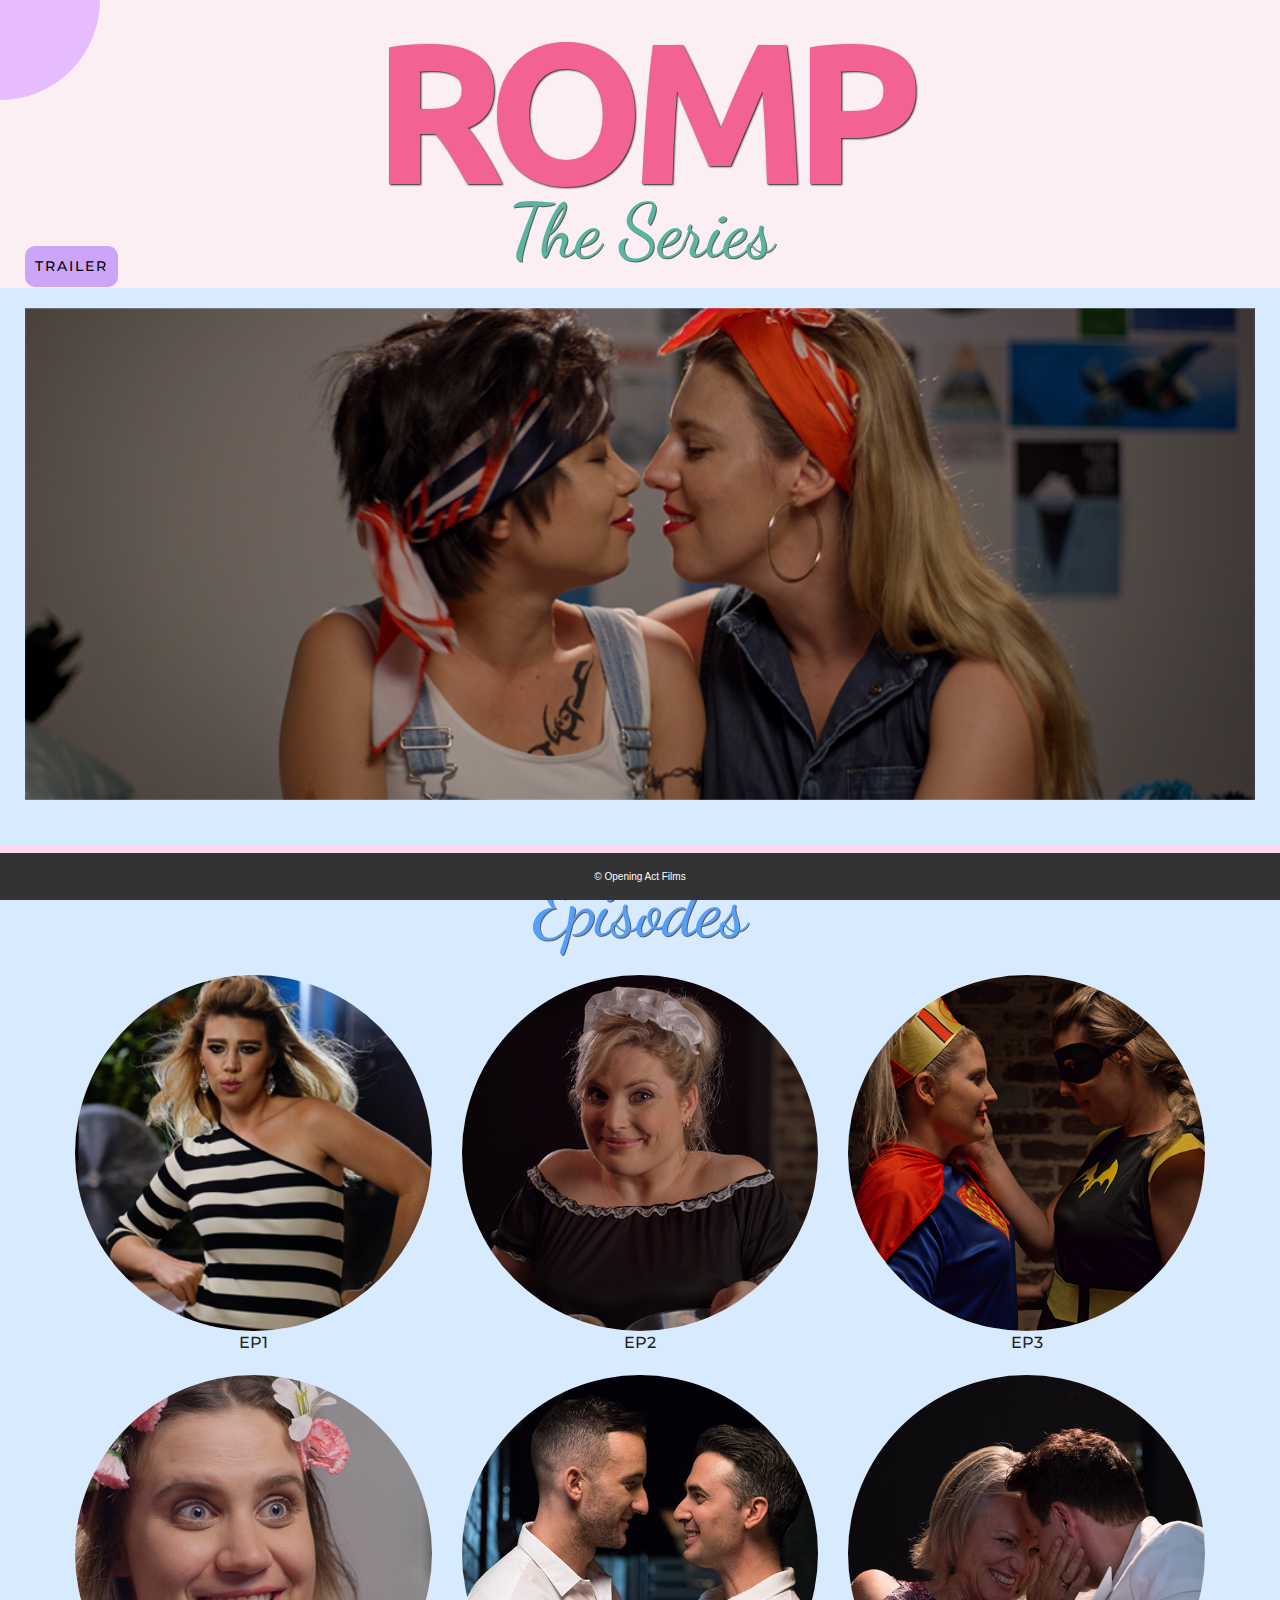
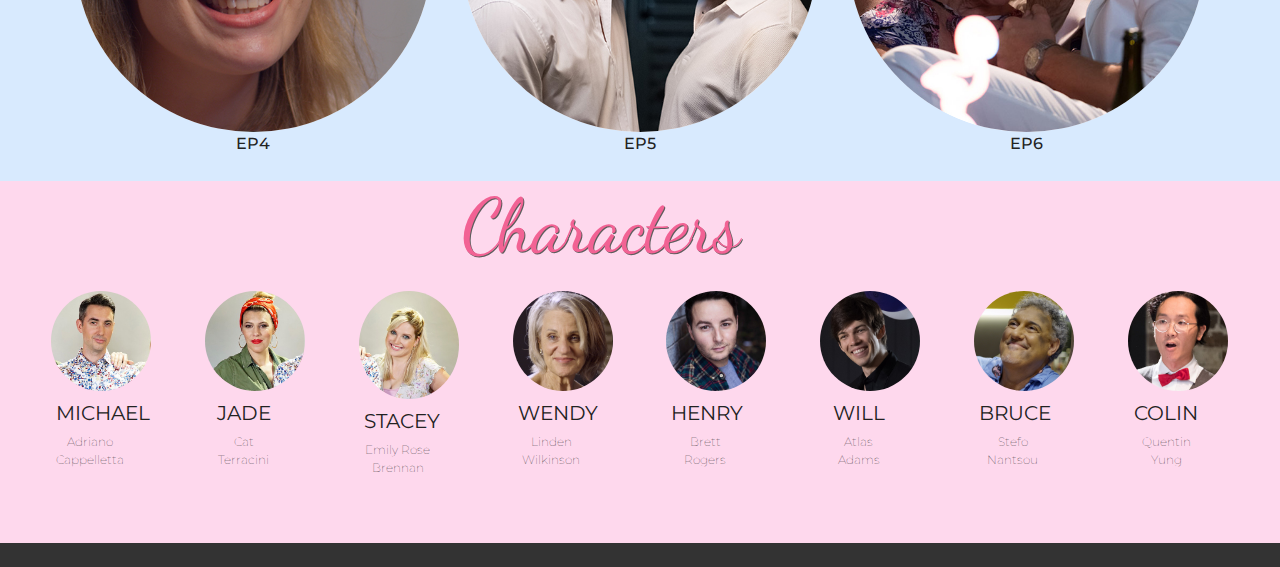
<file: index.html>
<!DOCTYPE html>
<html lang="en">


<head>
    <meta charset="UTF-8">
    <title>Romp</title>
    <meta name="viewport" content="width=device-width, initial-scale=1, shrink-to-fit=no">
    <link rel="stylesheet" href="https://cdnjs.cloudflare.com/ajax/libs/font-awesome/5.14.0/css/all.min.css"
        integrity="sha512-1PKOgIY59xJ8Co8+NE6FZ+LOAZKjy+KY8iq0G4B3CyeY6wYHN3yt9PW0XpSriVlkMXe40PTKnXrLnZ9+fkDaog=="
        crossorigin="anonymous" />
    <link rel="stylesheet" href="https://stackpath.bootstrapcdn.com/bootstrap/4.4.1/css/bootstrap.min.css"
        integrity="sha384-Vkoo8x4CGsO3+Hhxv8T/Q5PaXtkKtu6ug5TOeNV6gBiFeWPGFN9MuhOf23Q9Ifjh" crossorigin="anonymous">
    <link rel="stylesheet" type="text/css" href="./assets/css/style2.css">
</head>


<body class="d-flex flex-column min-vh-100">

    <div class="circle-container">
        <div class="circle">
            <button id="close">
                <i class="fas fa-times"></i>
            </button>
            <button id="open">
                <i class="fas fa-bars"></i>
            </button>
        </div>
    </div>


    <div class="container-fluid" style="background-color: #d8eafe;">

        <div class="row myRow" style="position: relative;">


            <div class="col-lg-12 col-md-12 col-sm-12 rompBox" style="background-color: rgb(252, 239, 244);">
                <div class="rompText">ROMP</div>
            </div>
            <div class="col-lg-12 col-md-12 col-sm-12 textBox" style="background-color: rgb(252, 239, 244); ">
                <div class="seriesText">The Series</div>
            </div>
            <div class="trailerBtnBox2" style="padding-left: 25px; position:absolute; top: 82%; left: 0%; z-index:4;">
                <button class="watchTrailer" style="padding: 10px">Trailer</button>
            </div>
            <div class="trailerBtnBox2" style="padding-left: 25px; position:absolute; top: 82%; left: 0%; z-index:4;">
                <button class="hideTrailer" style="padding: 10px; display: none">Hide Trailer</button>
            </div>
        </div>

        <div class="trailerVideo">

            <iframe class="video" src="https://www.youtube.com/embed/8qhY6nLA2_w" title="Romp Trailer" frameborder="0"
                allow="accelerometer; autoplay; clipboard-write; encrypted-media; gyroscope; picture-in-picture"
                allowfullscreen></iframe>
        </div>


        <div id="carouselExampleIndicators" class="slideshow-container carousel slide myCarousel michaelCard"
            data-ride="carousel" style="width: 100%; padding-top: 20px;">
            <div class="carousel-inner" style="padding-bottom: 0px;">
                <div class="carousel-item active mySlides">
                    <img src="./assets/images/carousel/sexy.jpg" class="d-block w-100 thumbnail michael" alt="mayo">
                    <div class="blueHoverBox">
                        <div class="text7a">Dating has never been so queer

                            <div class="socials2">

                                <a href="https://twitter.com/rompwebseries" target="_blank"><i
                                        class="icons fab fa-twitter fa-2x"></i></a>
                                <a href="https://www.instagram.com/rompwebseries/?hl=en" target="_blank"><i
                                        class="icons fab fa-instagram fa-2x"></i></a>

                                <a href="https://www.youtube.com/channel/UC4NIIKWFBOxPvuN3HMqegMQ" target="_blank"><i
                                        class="icons fab fa-youtube fa-2x"></i></a>

                                <a href="https://www.facebook.com/RompTheSeries" target="_blank"><i
                                        class="icons fab fa-facebook fa-2x"></i></a>
                            </div>
                        </div>

                        <div class="text7b"> Housemates Jade, Michael and Stacey are the Neapolitan ice cream of
                            sexuality. Young, sexy and single, they blunder their way through life and love in Sydney's
                            hetero-flexible dating scene.
                        </div>

                    </div>
                </div>

                <div class="carousel-item active mySlides">
                    <img src="./assets/images/carousel/mayo.jpg" class="d-block w-100 thumbnail michael" alt="mayo">
                    <div class="blueHoverBox">
                        <div class="text7a">Dating has never been so queer

                            <div class="socials2">

                                <a href="https://twitter.com/rompwebseries" target="_blank"><i
                                        class="icons fab fa-twitter fa-2x"></i></a>
                                <a href="https://www.instagram.com/rompwebseries/?hl=en" target="_blank"><i
                                        class="icons fab fa-instagram fa-2x"></i></a>

                                <a href="https://www.youtube.com/channel/UC4NIIKWFBOxPvuN3HMqegMQ" target="_blank"><i
                                        class="icons fab fa-youtube fa-2x"></i></a>

                                <a href="https://www.facebook.com/RompTheSeries" target="_blank"><i
                                        class="icons fab fa-facebook fa-2x"></i></a>
                            </div>
                        </div>

                        <div class="text7b"> Housemates Jade, Michael and Stacey are the Neapolitan ice cream of
                            sexuality. Young, sexy and single, they blunder their way through life and love in Sydney's
                            hetero-flexible dating scene.
                        </div>

                    </div>
                </div>
                <div class="carousel-item active mySlides">
                    <img src="./assets/images/carousel/bar.jpg" class="d-block w-100 thumbnail michael" alt="mayo">
                    <div class="blueHoverBox">
                        <div class="text7a">Dating has never been so queer

                            <div class="socials2">

                                <a href="https://twitter.com/rompwebseries" target="_blank"><i
                                        class="icons fab fa-twitter fa-2x"></i></a>
                                <a href="https://www.instagram.com/rompwebseries/?hl=en" target="_blank"><i
                                        class="icons fab fa-instagram fa-2x"></i></a>

                                <a href="https://www.youtube.com/channel/UC4NIIKWFBOxPvuN3HMqegMQ" target="_blank"><i
                                        class="icons fab fa-youtube fa-2x"></i></a>

                                <a href="https://www.facebook.com/RompTheSeries" target="_blank"><i
                                        class="icons fab fa-facebook fa-2x"></i></a>
                            </div>
                        </div>

                        <div class="text7b"> Housemates Jade, Michael and Stacey are the Neapolitan ice cream of
                            sexuality. Young, sexy and single, they blunder their way through life and love in Sydney's
                            hetero-flexible dating scene.
                        </div>

                    </div>
                </div>
                <div class="carousel-item active mySlides">
                    <img src="./assets/images/carousel/colin.jpg" class="d-block w-100 thumbnail michael" alt="mayo">
                    <div class="blueHoverBox">
                        <div class="text7a">Dating has never been so queer

                            <div class="socials2">

                                <a href="https://twitter.com/rompwebseries" target="_blank"><i
                                        class="icons fab fa-twitter fa-2x"></i></a>
                                <a href="https://www.instagram.com/rompwebseries/?hl=en" target="_blank"><i
                                        class="icons fab fa-instagram fa-2x"></i></a>

                                <a href="https://www.youtube.com/channel/UC4NIIKWFBOxPvuN3HMqegMQ" target="_blank"><i
                                        class="icons fab fa-youtube fa-2x"></i></a>

                                <a href="https://www.facebook.com/RompTheSeries" target="_blank"><i
                                        class="icons fab fa-facebook fa-2x"></i></a>
                            </div>
                        </div>

                        <div class="text7b"> Housemates Jade, Michael and Stacey are the Neapolitan ice cream of
                            sexuality. Young, sexy and single, they blunder their way through life and love in Sydney's
                            hetero-flexible dating scene.
                        </div>

                    </div>
                </div>
                <div class="carousel-item active mySlides">
                    <img src="./assets/images/carousel/kiss.jpg" class="d-block w-100 thumbnail michael" alt="mayo">
                    <div class="blueHoverBox">
                        <div class="text7a">Dating has never been so queer

                            <div class="socials2">

                                <a href="https://twitter.com/rompwebseries" target="_blank"><i
                                        class="icons fab fa-twitter fa-2x"></i></a>
                                <a href="https://www.instagram.com/rompwebseries/?hl=en" target="_blank"><i
                                        class="icons fab fa-instagram fa-2x"></i></a>

                                <a href="https://www.youtube.com/channel/UC4NIIKWFBOxPvuN3HMqegMQ" target="_blank"><i
                                        class="icons fab fa-youtube fa-2x"></i></a>

                                <a href="https://www.facebook.com/RompTheSeries" target="_blank"><i
                                        class="icons fab fa-facebook fa-2x"></i></a>
                            </div>
                        </div>

                        <div class="text7b"> Housemates Jade, Michael and Stacey are the Neapolitan ice cream of
                            sexuality. Young, sexy and single, they blunder their way through life and love in Sydney's
                            hetero-flexible dating scene.
                        </div>

                    </div>
                </div>
                <div class="carousel-item active mySlides">
                    <img src="./assets/images/carousel/painting.jpg" class="d-block w-100 thumbnail michael" alt="mayo">
                    <div class="blueHoverBox">
                        <div class="text7a">Dating has never been so queer

                            <div class="socials2">

                                <a href="https://twitter.com/rompwebseries" target="_blank"><i
                                        class="icons fab fa-twitter fa-2x"></i></a>
                                <a href="https://www.instagram.com/rompwebseries/?hl=en" target="_blank"><i
                                        class="icons fab fa-instagram fa-2x"></i></a>

                                <a href="https://www.youtube.com/channel/UC4NIIKWFBOxPvuN3HMqegMQ" target="_blank"><i
                                        class="icons fab fa-youtube fa-2x"></i></a>

                                <a href="https://www.facebook.com/RompTheSeries" target="_blank"><i
                                        class="icons fab fa-facebook fa-2x"></i></a>
                            </div>
                        </div>

                        <div class="text7b"> Housemates Jade, Michael and Stacey are the Neapolitan ice cream of
                            sexuality. Young, sexy and single, they blunder their way through life and love in Sydney's
                            hetero-flexible dating scene.
                        </div>

                    </div>
                </div>


                <div class="carousel-item active mySlides">
                    <img src="./assets/images/carousel/stacey.jpg" class="d-block w-100 thumbnail michael" alt="mayo">
                    <div class="blueHoverBox">
                        <div class="text7a">Dating has never been so queer

                            <div class="socials2">

                                <a href="https://twitter.com/rompwebseries" target="_blank"><i
                                        class="icons fab fa-twitter fa-2x"></i></a>
                                <a href="https://www.instagram.com/rompwebseries/?hl=en" target="_blank"><i
                                        class="icons fab fa-instagram fa-2x"></i></a>

                                <a href="https://www.youtube.com/channel/UC4NIIKWFBOxPvuN3HMqegMQ" target="_blank"><i
                                        class="icons fab fa-youtube fa-2x"></i></a>

                                <a href="https://www.facebook.com/RompTheSeries" target="_blank"><i
                                        class="icons fab fa-facebook fa-2x"></i></a>
                            </div>
                        </div>

                        <div class="text7b"> Housemates Jade, Michael and Stacey are the Neapolitan ice cream of
                            sexuality. Young, sexy and single, they blunder their way through life and love in Sydney's
                            hetero-flexible dating scene.
                        </div>

                    </div>
                </div>
            </div>
            <div style="text-align: center; visibility: hidden;">
                <div class="text7a">Dating has never been so queer</div>
            </div>


        </div>





        <div class="episodes" style="padding-bottom: 25px;">
            <div class="row">
                <h2 class="castText" style="color:#569ff9">Episodes</h2>
            </div>

            <div class="row  row-centered" style="padding-left: 50px; padding-right: 50px;">

                <div class="col-12 col-sm-12 col-md-4 col-lg-4 col-xl-4 col-centered">
                    <div class="card rompCard">

                        <img src="./assets/images/thumbnails/ep1.jpg" class="card-img-top thumbnail romp"
                            alt="catwallk pose">
                        <div class="middle1">

                            <div class="text1b"> How to know if you're a lesbian</div>
                            <div class="text1c"> Stacey tries to figure out where she fits on the hetero-flexible scale.
                                Michael
                                enlists Jade as a model to gain a job promotion. <br>Special
                                guest - Gretel Killeen</div>
                        </div>

                    </div>
                    <div class="text3a">EP1</div>
                </div>

                <div class="col-12 col-sm-12 col-md-4 col-lg-4 col-xl-4 col-centered">
                    <div class="card eggCard">

                        <img src="./assets/images/thumbnails/Ep2.jpg" class="card-img-top thumbnail theEgg"
                            alt="animated penguins">
                        <div class="middle2">

                            <div class="text2b"> Dopplebanger</div>
                            <div class="text2c"> Michael attempts to get his separated parents back together at an
                                eventful dinner party</div>
                        </div>

                    </div>
                    <div class="text3a">EP2</div>
                </div>

                <div class="col-12 col-sm-12 col-md-4 col-lg-4 col-xl-4 col-centered">
                    <div class="card milkCard">

                        <img src="./assets/images/thumbnails/ep3.jpg" class="card-img-top thumbnail milk"
                            alt="girls looking out to sea">
                        <div class="middle3">

                            <div class="text3b"> Tantric Toy Boy</div>
                            <div class="text3c"> Michael finds out a secret his mother has been hiding. Jade and Stacey
                                play hide-and-seek</div>
                        </div>

                    </div>
                    <div class="text3a">EP3</div>

                </div>


                <div class="col-12 col-sm-12 col-md-4 col-lg-4 col-xl-4 col-centered">
                    <div class="card loveCard">

                        <img src="./assets/images/thumbnails/ep4.jpg" class="card-img-top thumbnail loveBytes"
                            alt="michael on computer">
                        <div class="middle4">

                            <div class="text4b"> Nudity Compulsory</div>
                            <div class="text4c"> Jade contemplates her feelings for Stacey whilst she attends a nude art
                                class. Michael is invited to the gay Logies. </div>
                        </div>

                    </div>
                    <div class="text3a">EP4</div>

                </div>

                <div class="col-12 col-sm-12 col-md-4 col-lg-4 col-xl-4 col-centered">
                    <div class="card slutCard">

                        <img src="./assets/images/thumbnails/ep5.jpg" class="card-img-top thumbnail slut"
                            alt="posing with cape">
                        <div class="middle5">

                            <div class="text5b"> Hot Mess</div>
                            <div class="text5c"> Stacey paints Jade a hidious portrait. Michael is excited to be dating
                                a hot lawyer but struggles when he realises he's a hot mess. </div>
                        </div>


                    </div>
                    <div class="text3a">EP5</div>

                </div>

                <div class="col-12 col-sm-12 col-md-4 col-lg-4 col-xl-4 col-centered">
                    <div class="card wallyCard">

                        <img src="./assets/images/thumbnails/ep6.jpg" class="card-img-top thumbnail wally"
                            alt="girl eats cake">
                        <div class="middle6">

                            <div class="text6b"> Michael gets a Happy Ending</div>
                            <div class="text6c"> Jade tries to win Stacey back with a big gesture. Michael tries to
                                sabotage his mother's engagement</div>
                        </div>

                    </div>
                    <div class="text3a">EP6</div>

                </div>
            </div>
        </div>



        <div class="characters" style="background-color: #fed8ed;">
            <div class="row">
                <h2 class="castText" style="color:#f26294">Characters</h2>
            </div>

            <div class="row  row-centered">

                <div class="col-6 col-sm-3 col-md-3 col-lg-1 ml-lg-auto col-xl-1 ml-xl-auto col-centered">
                    <div class="characterCard" style="text-align: center;">
                        <img class="photo3" src="./assets/images/characters/Michael.jpg" alt="Michael">
                        <div class="characterText" style="text-align: center;">
                            <h3 style="text-align: center;">Michael</h3>
                            <p class="nameText" style="text-align: center;">Adriano Cappelletta</p>
                        </div>
                    </div>
                </div>
                <div class="col-6 col-sm-3 col-md-3 col-lg-1 ml-lg-auto col-xl-1 ml-xl-auto col-centered">
                    <div class="characterCard" style="text-align: center;">
                        <img class="photo3" src="./assets/images/characters/Jade.jpg" alt="Jade">
                        <div class="characterText" style="text-align: center;">
                            <h3 style="text-align: center;">Jade</h3>
                            <p class="nameText" style="text-align: center;">Cat Terracini</p>
                        </div>
                    </div>
                </div>
                <div class="col-6 col-sm-3 col-md-3 col-lg-1 ml-lg-auto col-xl-1 ml-xl-auto col-centered">
                    <div class="characterCard" style="text-align: center;">
                        <img class="photo3" src="./assets/images/characters/Stacey.jpg" alt="Stacey">
                        <div class="characterText" style="text-align: center;">
                            <h3 style="text-align: center;">Stacey</h3>
                            <p class="nameText" style="text-align: center;">Emily Rose Brennan</p>
                        </div>
                    </div>
                </div>
                <div class="col-6 col-sm-3 col-md-3 col-lg-1 ml-lg-auto col-xl-1 ml-xl-auto col-centered">
                    <div class="characterCard">
                        <img class="photo3" src="./assets/images/characters/Wendy.jpg" alt="Wendy">
                        <div class="characterText" style="text-align: center;">
                            <h3 style="text-align: center;">Wendy</h3>
                            <p class="nameText" style="text-align: center;">Linden Wilkinson</p>
                        </div>
                    </div>
                </div>
                <div class="col-6 col-sm-3 col-md-3 col-lg-1 ml-lg-auto col-xl-1 ml-xl-auto col-centered">
                    <div class="characterCard">
                        <img class="photo3" src="./assets/images/characters/henry.jpg" alt="Henry">
                        <div class="characterText" style="text-align: center;">
                            <h3 style="text-align: center;">Henry</h3>
                            <p class="nameText" style="text-align: center;">Brett Rogers</p>
                        </div>
                    </div>
                </div>
                <div class="col-6 col-sm-3 col-md-3 col-lg-1 ml-lg-auto col-xl-1 ml-xl-auto col-centered">
                    <div class="characterCard">
                        <img class="photo3" src="./assets/images/characters/Will-smiling.jpg" alt="Colin">
                        <div class="characterText" style="text-align: center;">
                            <h3 style="text-align: center;">Will</h3>
                            <p class="nameText" style="text-align: center;">Atlas Adams</p>
                        </div>
                    </div>
                </div>
                <div class="col-6 col-sm-3 col-md-3 col-lg-1 ml-lg-auto col-xl-1 ml-xl-auto col-centered">
                    <div class="characterCard">
                        <img class="photo3" src="./assets/images/characters/bruce.jpg" alt="Colin">
                        <div class="characterText" style="text-align: center;">
                            <h3 style="text-align: center;">Bruce</h3>
                            <p class="nameText" style="text-align: center;">Stefo Nantsou</p>
                        </div>
                    </div>
                </div>
                <div class="col-6 col-sm-3 col-md-3 col-lg-1 ml-lg-auto col-xl-1 ml-xl-auto col-centered">
                    <div class="characterCard">
                        <img class="photo3" src="./assets/images/characters/colin.jpg" alt="Colin">
                        <div class="characterText" style="text-align: center;">
                            <h3 style="text-align: center;">Colin</h3>
                            <p class="nameText" style="text-align: center;">Quentin Yung</p>
                        </div>
                    </div>
                </div>



            </div>






        </div>

    </div>
    <nav>
        <ul>
            <li><i class="fas fa-home" onclick="window.location.href='index.html'"></i> <a href="index.html">Home</a>
            </li>
            <li><i class="far fa-question-circle" onclick="window.location.href='about.html'"></i> <a
                    href="about.html">About</a>
            </li>
            <li><i class="far fa-play-circle" onclick="window.location.href='watch.html'"></i> <a href="watch.html">
                    Watch</a></li>
            <li><i class="fas fa-hamburger" onclick="window.location.href='home2.html'"></i> <a href="sponsors.html">
                    Sponsors</a></li>
            <li><i class="fas fa-phone-volume" onclick="window.location.href='home3.html'"></i> <a href="contact.html">
                    Contact</a></li>

        </ul>
    </nav>



    <footer class="page-footer font-small blue pt-4">

        <!-- Footer Links -->

        <!-- Copyright -->
        <div class="footer-copyright text-center py-3 myFooter">© Opening Act Films
        </div>
        <!-- Copyright -->

    </footer>
    <script src="script.js"></script>
    <script src="https://code.jquery.com/jquery-3.4.1.slim.min.js"
        integrity="sha384-J6qa4849blE2+poT4WnyKhv5vZF5SrPo0iEjwBvKU7imGFAV0wwj1yYfoRSJoZ+n"
        crossorigin="anonymous"></script>
    <!-- <script src="https://cdn.jsdelivr.net/npm/popper.js@1.16.0/dist/umd/popper.min.js" integrity="sha384-Q6E9RHvbIyZFJoft+2mJbHaEWldlvI9IOYy5n3zV9zzTtmI3UksdQRVvoxMfooAo" crossorigin="anonymous"></script> -->
    <!-- <script src="https://stackpath.bootstrapcdn.com/bootstrap/4.4.1/js/bootstrap.min.js" integrity="sha384-wfSDF2E50Y2D1uUdj0O3uMBJnjuUD4Ih7YwaYd1iqfktj0Uod8GCExl3Og8ifwB6" crossorigin="anonymous"></script> -->
</body>

</html>
</file>
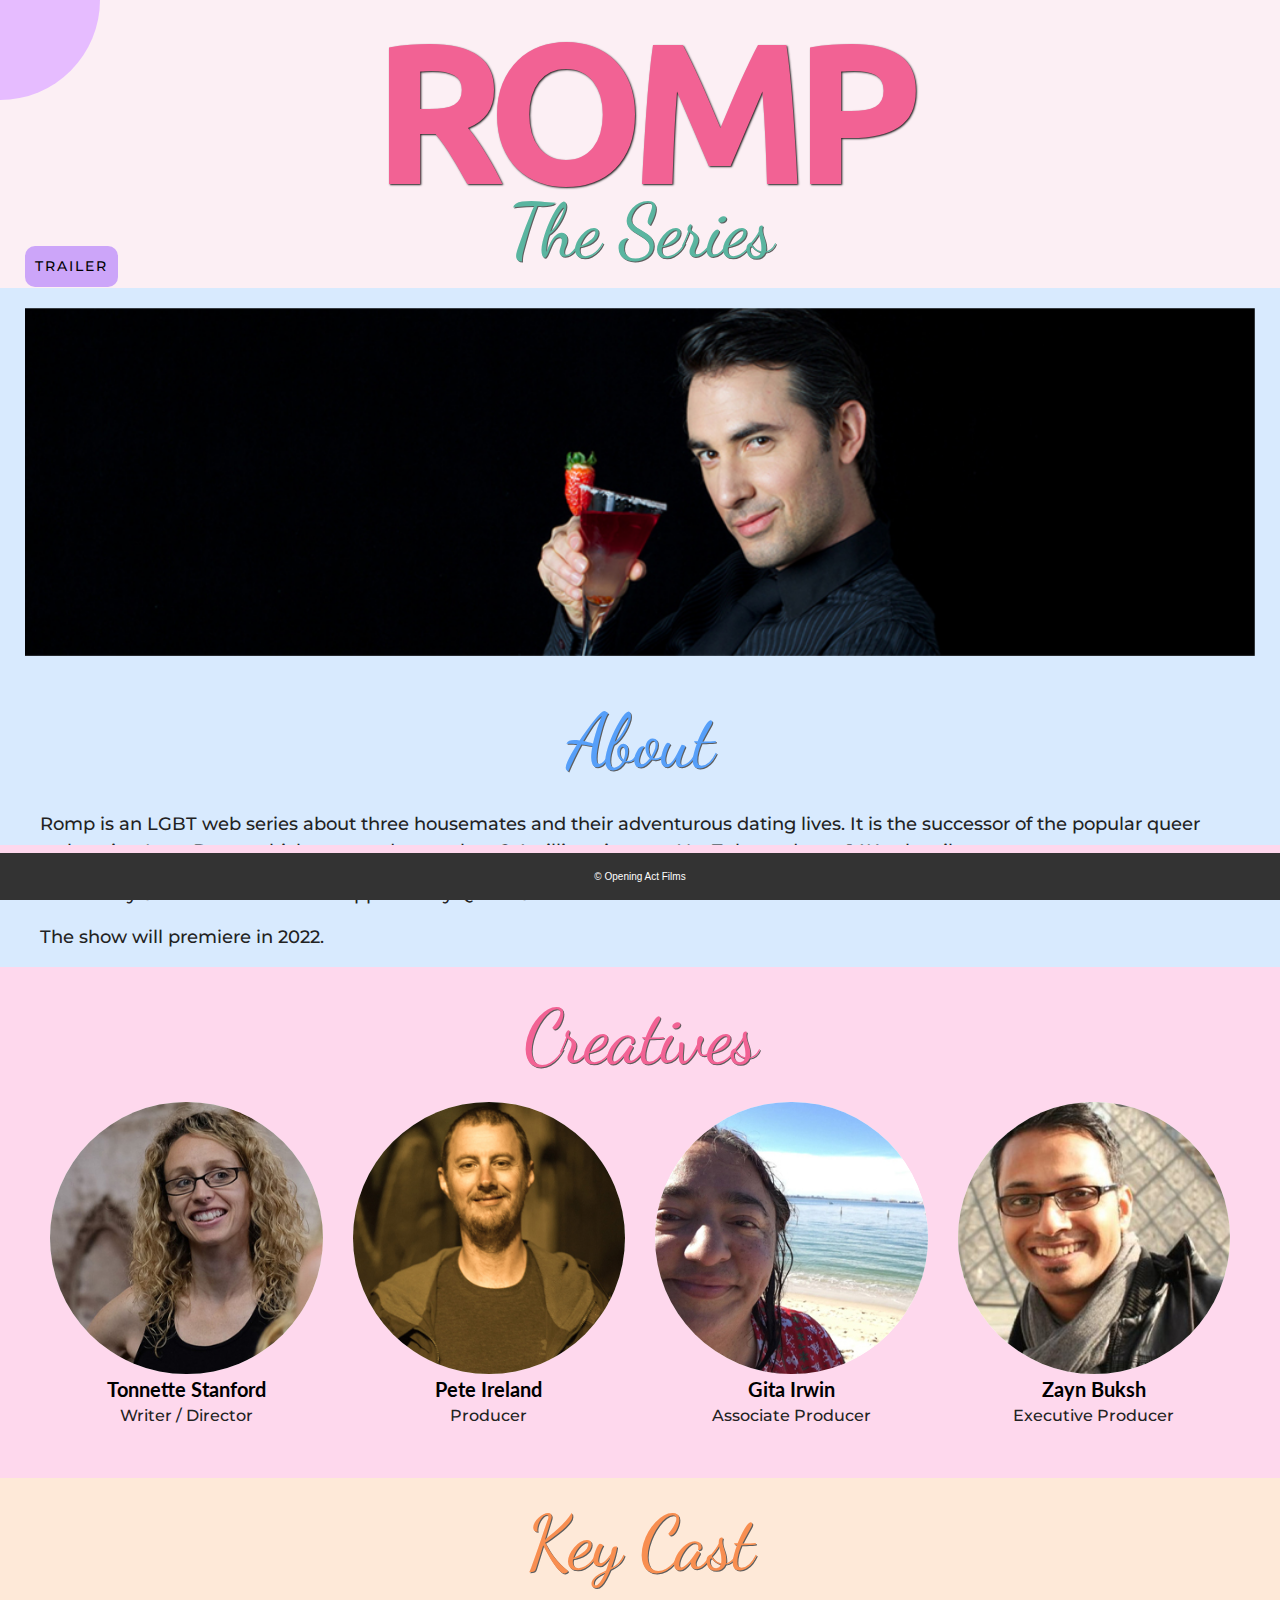
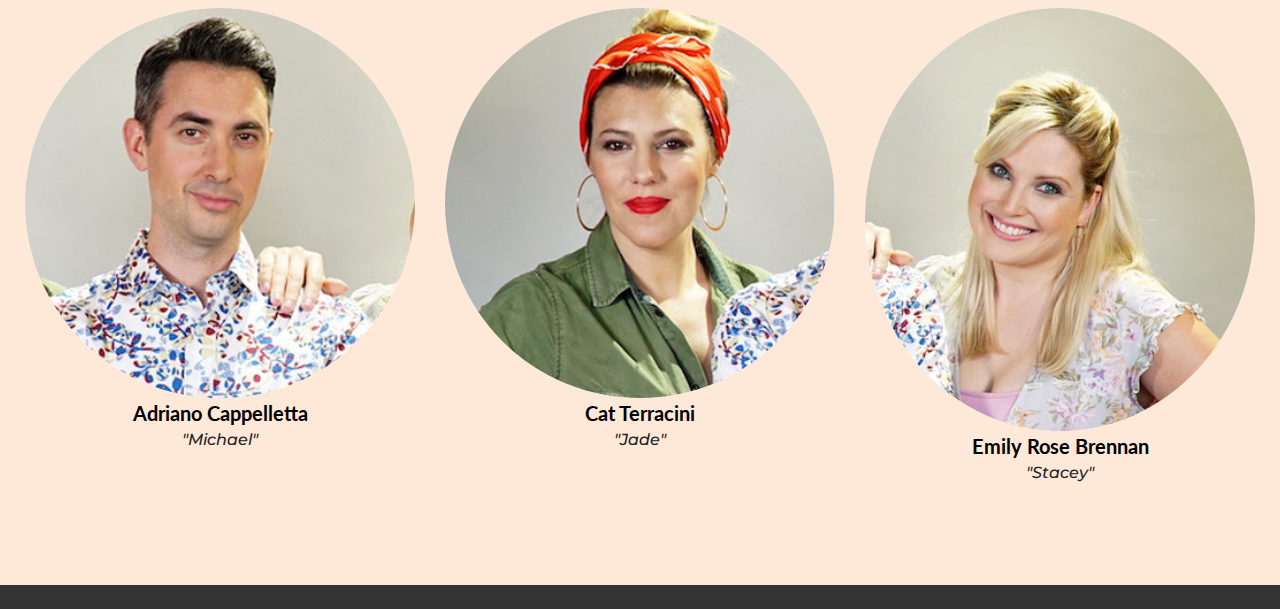
<file: about.html>
<!DOCTYPE html>
<html lang="en">


<head>
    <meta charset="UTF-8">
    <title>Romp</title>
    <meta name="viewport" content="width=device-width, initial-scale=1, shrink-to-fit=no">
    <link rel="stylesheet" href="https://cdnjs.cloudflare.com/ajax/libs/font-awesome/5.14.0/css/all.min.css"
        integrity="sha512-1PKOgIY59xJ8Co8+NE6FZ+LOAZKjy+KY8iq0G4B3CyeY6wYHN3yt9PW0XpSriVlkMXe40PTKnXrLnZ9+fkDaog=="
        crossorigin="anonymous" />
    <link rel="stylesheet" href="https://stackpath.bootstrapcdn.com/bootstrap/4.4.1/css/bootstrap.min.css"
        integrity="sha384-Vkoo8x4CGsO3+Hhxv8T/Q5PaXtkKtu6ug5TOeNV6gBiFeWPGFN9MuhOf23Q9Ifjh" crossorigin="anonymous">
    <link rel="stylesheet" type="text/css" href="./assets/css/style2.css">



</head>


<body class="d-flex flex-column min-vh-100">

    <div class="circle-container">
        <div class="circle">
            <button id="close">
                <i class="fas fa-times"></i>
            </button>
            <button id="open">
                <i class="fas fa-bars"></i>
            </button>
        </div>
    </div>


    <div class="container-fluid" style="background-color: #d8eafe;">

        <div class="row myRow" style="position: relative;">


            <div class="col-lg-12 col-md-12 col-sm-12 rompBox" style="background-color: rgb(252, 239, 244);">
                <div class="rompText">ROMP</div>
            </div>
            <div class="col-lg-12 col-md-12 col-sm-12 textBox" style="background-color: rgb(252, 239, 244); ">
                <div class="seriesText">The Series</div>
            </div>
            <div class="trailerBtnBox2" style="padding-left: 25px; position:absolute; top: 82%; left: 0%; z-index:4;">
                <button class="watchTrailer" style="padding: 10px">Trailer</button>
            </div>
            <div class="trailerBtnBox2" style="padding-left: 25px; position:absolute; top: 82%; left: 0%; z-index:4;">
                <button class="hideTrailer" style="padding: 10px; display: none">Hide Trailer</button>
            </div>
        </div>
        <div class="trailerVideo">

            <iframe class="video" src="https://www.youtube.com/embed/8qhY6nLA2_w" title="Romp Trailer" frameborder="0"
                allow="accelerometer; autoplay; clipboard-write; encrypted-media; gyroscope; picture-in-picture"
                allowfullscreen></iframe>
        </div>


        <div id="carouselExampleIndicators" class="slideshow-container carousel slide myCarousel michaelCard"
            data-ride="carousel" style="width: 100%; padding-top: 20px;">
            <div class="carousel-inner" style="padding-bottom: 20px;">

                <div class="carousel-item active mySlides">
                    <img src="./assets/images/carousel/Michael.jpg" class="d-block w-100 thumbnail michael"
                        alt="Michael">
                    <div class="blueHoverBox">
                        <div class="text7a">Dating has never been so queer

                            <div class="socials2">

                                <a href="https://twitter.com/rompwebseries" target="_blank"><i
                                        class="icons fab fa-twitter fa-2x"></i></a>
                                <a href="https://www.instagram.com/rompwebseries/?hl=en" target="_blank"><i
                                        class="icons fab fa-instagram fa-2x"></i></a>

                                <a href="https://www.youtube.com/channel/UC4NIIKWFBOxPvuN3HMqegMQ" target="_blank"><i
                                        class="icons fab fa-youtube fa-2x"></i></a>

                                <a href="https://www.facebook.com/RompTheSeries" target="_blank"><i
                                        class="icons fab fa-facebook fa-2x"></i></a>
                            </div>
                        </div>

                        <div class="text7b"> Housemates Jade, Michael and Stacey are the Neapolitan ice cream of
                            sexuality. Young, sexy and single, they blunder their way through life and love in Sydney's
                            hetero-flexible dating scene.
                        </div>

                    </div>
                </div>

                <div class="carousel-item active mySlides">
                    <img src="./assets/images/carousel/bar.jpg" class="d-block w-100 thumbnail michael" alt="bar">
                    <div class="blueHoverBox">
                        <div class="text7a">Dating has never been so queer

                            <div class="socials2">

                                <a href="https://twitter.com/rompwebseries" target="_blank"><i
                                        class="icons fab fa-twitter fa-2x"></i></a>
                                <a href="https://www.instagram.com/rompwebseries/?hl=en" target="_blank"><i
                                        class="icons fab fa-instagram fa-2x"></i></a>

                                <a href="https://www.youtube.com/channel/UC4NIIKWFBOxPvuN3HMqegMQ" target="_blank"><i
                                        class="icons fab fa-youtube fa-2x"></i></a>

                                <a href="https://www.facebook.com/RompTheSeries" target="_blank"><i
                                        class="icons fab fa-facebook fa-2x"></i></a>
                            </div>
                        </div>

                        <div class="text7b"> Housemates Jade, Michael and Stacey are the Neapolitan ice cream of
                            sexuality. Young, sexy and single, they blunder their way through life and love in Sydney's
                            hetero-flexible dating scene.
                        </div>

                    </div>
                </div>
                <div class="carousel-item active mySlides">
                    <img src="./assets/images/carousel/colin.jpg" class="d-block w-100 thumbnail michael" alt="mayo">
                    <div class="blueHoverBox">
                        <div class="text7a">Dating has never been so queer

                            <div class="socials2">

                                <a href="https://twitter.com/rompwebseries" target="_blank"><i
                                        class="icons fab fa-twitter fa-2x"></i></a>
                                <a href="https://www.instagram.com/rompwebseries/?hl=en" target="_blank"><i
                                        class="icons fab fa-instagram fa-2x"></i></a>

                                <a href="https://www.youtube.com/channel/UC4NIIKWFBOxPvuN3HMqegMQ" target="_blank"><i
                                        class="icons fab fa-youtube fa-2x"></i></a>

                                <a href="https://www.facebook.com/RompTheSeries" target="_blank"><i
                                        class="icons fab fa-facebook fa-2x"></i></a>
                            </div>
                        </div>

                        <div class="text7b"> Housemates Jade, Michael and Stacey are the Neapolitan ice cream of
                            sexuality. Young, sexy and single, they blunder their way through life and love in Sydney's
                            hetero-flexible dating scene.
                        </div>

                    </div>
                </div>
                <div class="carousel-item active mySlides">
                    <img src="./assets/images/carousel/kiss.jpg" class="d-block w-100 thumbnail michael" alt="mayo">
                    <div class="blueHoverBox">
                        <div class="text7a">Dating has never been so queer

                            <div class="socials2">

                                <a href="https://twitter.com/rompwebseries" target="_blank"><i
                                        class="icons fab fa-twitter fa-2x"></i></a>
                                <a href="https://www.instagram.com/rompwebseries/?hl=en" target="_blank"><i
                                        class="icons fab fa-instagram fa-2x"></i></a>

                                <a href="https://www.youtube.com/channel/UC4NIIKWFBOxPvuN3HMqegMQ" target="_blank"><i
                                        class="icons fab fa-youtube fa-2x"></i></a>

                                <a href="https://www.facebook.com/RompTheSeries" target="_blank"><i
                                        class="icons fab fa-facebook fa-2x"></i></a>
                            </div>
                        </div>

                        <div class="text7b"> Housemates Jade, Michael and Stacey are the Neapolitan ice cream of
                            sexuality. Young, sexy and single, they blunder their way through life and love in Sydney's
                            hetero-flexible dating scene.
                        </div>

                    </div>
                </div>
                <div class="carousel-item active mySlides">
                    <img src="./assets/images/carousel/painting.jpg" class="d-block w-100 thumbnail michael" alt="mayo">
                    <div class="blueHoverBox">
                        <div class="text7a">Dating has never been so queer

                            <div class="socials2">

                                <a href="https://twitter.com/rompwebseries" target="_blank"><i
                                        class="icons fab fa-twitter fa-2x"></i></a>
                                <a href="https://www.instagram.com/rompwebseries/?hl=en" target="_blank"><i
                                        class="icons fab fa-instagram fa-2x"></i></a>

                                <a href="https://www.youtube.com/channel/UC4NIIKWFBOxPvuN3HMqegMQ" target="_blank"><i
                                        class="icons fab fa-youtube fa-2x"></i></a>

                                <a href="https://www.facebook.com/RompTheSeries" target="_blank"><i
                                        class="icons fab fa-facebook fa-2x"></i></a>
                            </div>
                        </div>

                        <div class="text7b"> Housemates Jade, Michael and Stacey are the Neapolitan ice cream of
                            sexuality. Young, sexy and single, they blunder their way through life and love in Sydney's
                            hetero-flexible dating scene.
                        </div>

                    </div>
                </div>


                <div class="carousel-item active mySlides">
                    <img src="./assets/images/carousel/stacey.jpg" class="d-block w-100 thumbnail michael" alt="mayo">
                    <div class="blueHoverBox">
                        <div class="text7a">Dating has never been so queer

                            <div class="socials2">
                                <a href="https://twitter.com/rompwebseries" target="_blank"><i
                                        class="icons fab fa-twitter fa-2x"></i></a>
                                <a href="https://www.instagram.com/rompwebseries/?hl=en" target="_blank"><i
                                        class="icons fab fa-instagram fa-2x"></i></a>

                                <a href="https://www.youtube.com/channel/UC4NIIKWFBOxPvuN3HMqegMQ" target="_blank"><i
                                        class="icons fab fa-youtube fa-2x"></i></a>

                                <a href="https://www.facebook.com/RompTheSeries" target="_blank"><i
                                        class="icons fab fa-facebook fa-2x"></i></a>
                            </div>
                        </div>

                        <div class="text7b"> Housemates Jade, Michael and Stacey are the Neapolitan ice cream of
                            sexuality. Young, sexy and single, they blunder their way through life and love in Sydney's
                            hetero-flexible dating scene.
                        </div>

                    </div>
                </div>
            </div>

        </div>





        <div class="episodes" style="padding-bottom: 5px;">
            <div class="row">
                <h2 class="castText" style="color:#569ff9">About</h2>
            </div>





        </div>
        <div class="col-12 col-sm-12 col-md-12 col-lg-12 col-xl-12" style="padding: 20px 40px 0 40px">
            <p class="synopsis">Romp is an LGBT web series about three housemates and their adventurous dating
                lives.

                It is the successor of the popular queer web series, Love Bytes, which attracted more than 9.4million
                views on
                YouTube and over 14K subscribers.</p>
            <p class="synopsis">Funded by Screen Australia and supported by Queer Screen.</p>
            <p class="synopsis">The show will premiere in 2022. </p>
        </div>


        <div class="creatives" style="background-color: #fed8ed; text-align: center; padding-bottom: 50px;">
            <div class="row">
                <h2 class="castText" style="color:#f26294; padding-top: 25px">Creatives</h2>
            </div>

            <div class="row row-centered" style="text-align: center; padding-left: 50px; padding-right: 50px;">

                <div class="col-12 col-sm-12 col-md-6 col-lg-3 col-xl-3 col-centered" style="text-align: center;">
                    <div class="card rompCard">

                        <img src="./assets/images/creatives/Toni.jpg" class="card-img-top thumbnail romp"
                            alt="catwallk pose">
                        <div class="middle1">


                            <div class="text1c"> Tonnette is a Sydney based writer/director. Her films have won numerous
                                awards and have screened at over 200 festivals internationally and nationally, including
                                Oscar recognised festivals. </div>
                        </div>

                    </div>
                    <div class="text3b">Tonnette Stanford</div>
                    <div class="text3a">Writer / Director</div>
                </div>

                <div class="col-12 col-sm-12 col-md-6 col-lg-3 col-xl-3 col-centered">
                    <div class="card eggCard">

                        <img src="./assets/images/creatives/Peter.jpg" class="card-img-top thumbnail theEgg"
                            alt="animated penguins">
                        <div class="middle2">


                            <div class="text2c">Pete is an award winning producer/writer whose
                                films have been selected for
                                AACTA accredited,
                                FIAPF-accredited,
                                & Oscar-accredited festivals; as well as
                                being
                                broadcast on Australian and European TV</div>
                        </div>

                    </div>
                    <div class="text3b">Pete Ireland</div>
                    <div class="text3a">Producer</div>
                </div>

                <div class="col-12 col-sm-12 col-md-6 col-lg-3 col-xl-3 col-centered">
                    <div class="card milkCard">

                        <img src="./assets/images/creatives/gita.jpg" class="card-img-top thumbnail milk"
                            alt="girls looking out to sea">
                        <div class="middle3">


                            <div class="text3c">Gita is a Sydney-based writer, director, producer and content creator
                            </div>
                        </div>

                    </div>
                    <div class="text3b">Gita Irwin</div>
                    <div class="text3a">Associate Producer</div>

                </div>


                <div class="col-12 col-sm-12 col-md-6 col-lg-3 col-xl-3 col-centered">
                    <div class="card loveCard">

                        <img src="./assets/images/creatives/Zayn.jpg" class="card-img-top thumbnail loveBytes"
                            alt="michael on computer">
                        <div class="middle4">


                            <div class="text4c"> Zayn is a Sydney-based film-maker and web developer </div>
                        </div>

                    </div>
                    <div class="text3b">Zayn Buksh</div>
                    <div class="text3a">Executive Producer</div>

                </div>




            </div>
        </div>



        <div class="episodes" style="background-color: #fee9d8; text-align: center; padding-bottom: 100px;">
            <div class="row">
                <h2 class="castText" style="color:#f88e50">Key Cast</h2>
            </div>

            <div class="row">

                <div class="col-12 col-sm-12 col-md-4 col-lg-4 col-xl-4 col-centered">
                    <div class="card milkCard">

                        <img src="./assets/images/characters/Michael.jpg" alt="Michael"
                            class="card-img-top thumbnail milk" alt="girls looking out to sea">
                        <div class="middle3">

                            <div class="text3b"> Short Bio</div>
                            <div class="text3c"> Adriano is an actor, writer, theatre-maker and singer songwriter based
                                in Sydney.</div>
                        </div>

                    </div>
                    <div class="text3b">Adriano Cappelletta</div>
                    <div class="text3a"><i>"Michael"</i></div>

                </div>
                <div class="col-12 col-sm-12 col-md-4 col-lg-4 col-xl-4 col-centered">

                    <div class="card milkCard">

                        <img src="./assets/images/characters/Jade.jpg" alt="Jade" class="card-img-top thumbnail milk"
                            alt="girls looking out to sea">
                        <div class="middle3">

                            <div class="text3b"> Short Bio</div>
                            <div class="text3c"> Catherine is a graduate of the National Institute of Dramatic Art
                                (NIDA) and has been working in Australian theatre, film and television and
                                commercials since 2004.</div>
                        </div>

                    </div>
                    <div class="text3b">Cat Terracini</div>
                    <div class="text3a"><i>"Jade"</i></div>






                </div>
                <div class="col-12 col-sm-12 col-md-4 col-lg-4 col-xl-4 col-centered">

                    <div class="card milkCard">

                        <img src="./assets/images/characters/Stacey.jpg" alt="Stacey"
                            class="card-img-top thumbnail milk" alt="girls looking out to sea">
                        <div class="middle3">

                            <div class="text3b"> Short Bio</div>
                            <div class="text3c"> A NIDA trained actor who works in theatre, film, television and voice
                                over and is currently based in Perth Western Australia, where she is completing a PhD.
                            </div>
                        </div>

                    </div>
                    <div class="text3b">Emily Rose Brennan</div>
                    <div class="text3a"><i>"Stacey"</i></div>
                </div>
            </div>


        </div>
    </div>
    <nav>
        <ul>
            <li><i class="fas fa-home" onclick="window.location.href='index.html'"></i> <a href="index.html">Home</a>
            </li>
            <li><i class="far fa-question-circle" onclick="window.location.href='about.html'"></i> <a
                    href="about.html">About</a>
            </li>
            <li><i class="far fa-play-circle" onclick="window.location.href='watch.html'"></i> <a href="watch.html">
                    Watch</a></li>
            <li><i class="fas fa-hamburger" onclick="window.location.href='home2.html'"></i> <a href="sponsors.html">
                    Sponsors</a></li>
            <li><i class="fas fa-phone-volume" onclick="window.location.href='home3.html'"></i> <a href="contact.html">
                    Contact</a></li>

        </ul>
    </nav>



    <footer class="page-footer font-small blue pt-4">

        <!-- Footer Links -->

        <!-- Copyright -->
        <div class="footer-copyright text-center py-3 myFooter">© Opening Act Films
        </div>
        <!-- Copyright -->

    </footer>
    <script src="script.js"></script>
    <script src="https://code.jquery.com/jquery-3.4.1.slim.min.js"
        integrity="sha384-J6qa4849blE2+poT4WnyKhv5vZF5SrPo0iEjwBvKU7imGFAV0wwj1yYfoRSJoZ+n"
        crossorigin="anonymous"></script>
    <!-- <script src="https://cdn.jsdelivr.net/npm/popper.js@1.16.0/dist/umd/popper.min.js" integrity="sha384-Q6E9RHvbIyZFJoft+2mJbHaEWldlvI9IOYy5n3zV9zzTtmI3UksdQRVvoxMfooAo" crossorigin="anonymous"></script> -->
    <!-- <script src="https://stackpath.bootstrapcdn.com/bootstrap/4.4.1/js/bootstrap.min.js" integrity="sha384-wfSDF2E50Y2D1uUdj0O3uMBJnjuUD4Ih7YwaYd1iqfktj0Uod8GCExl3Og8ifwB6" crossorigin="anonymous"></script> -->
</body>

</html>
</file>
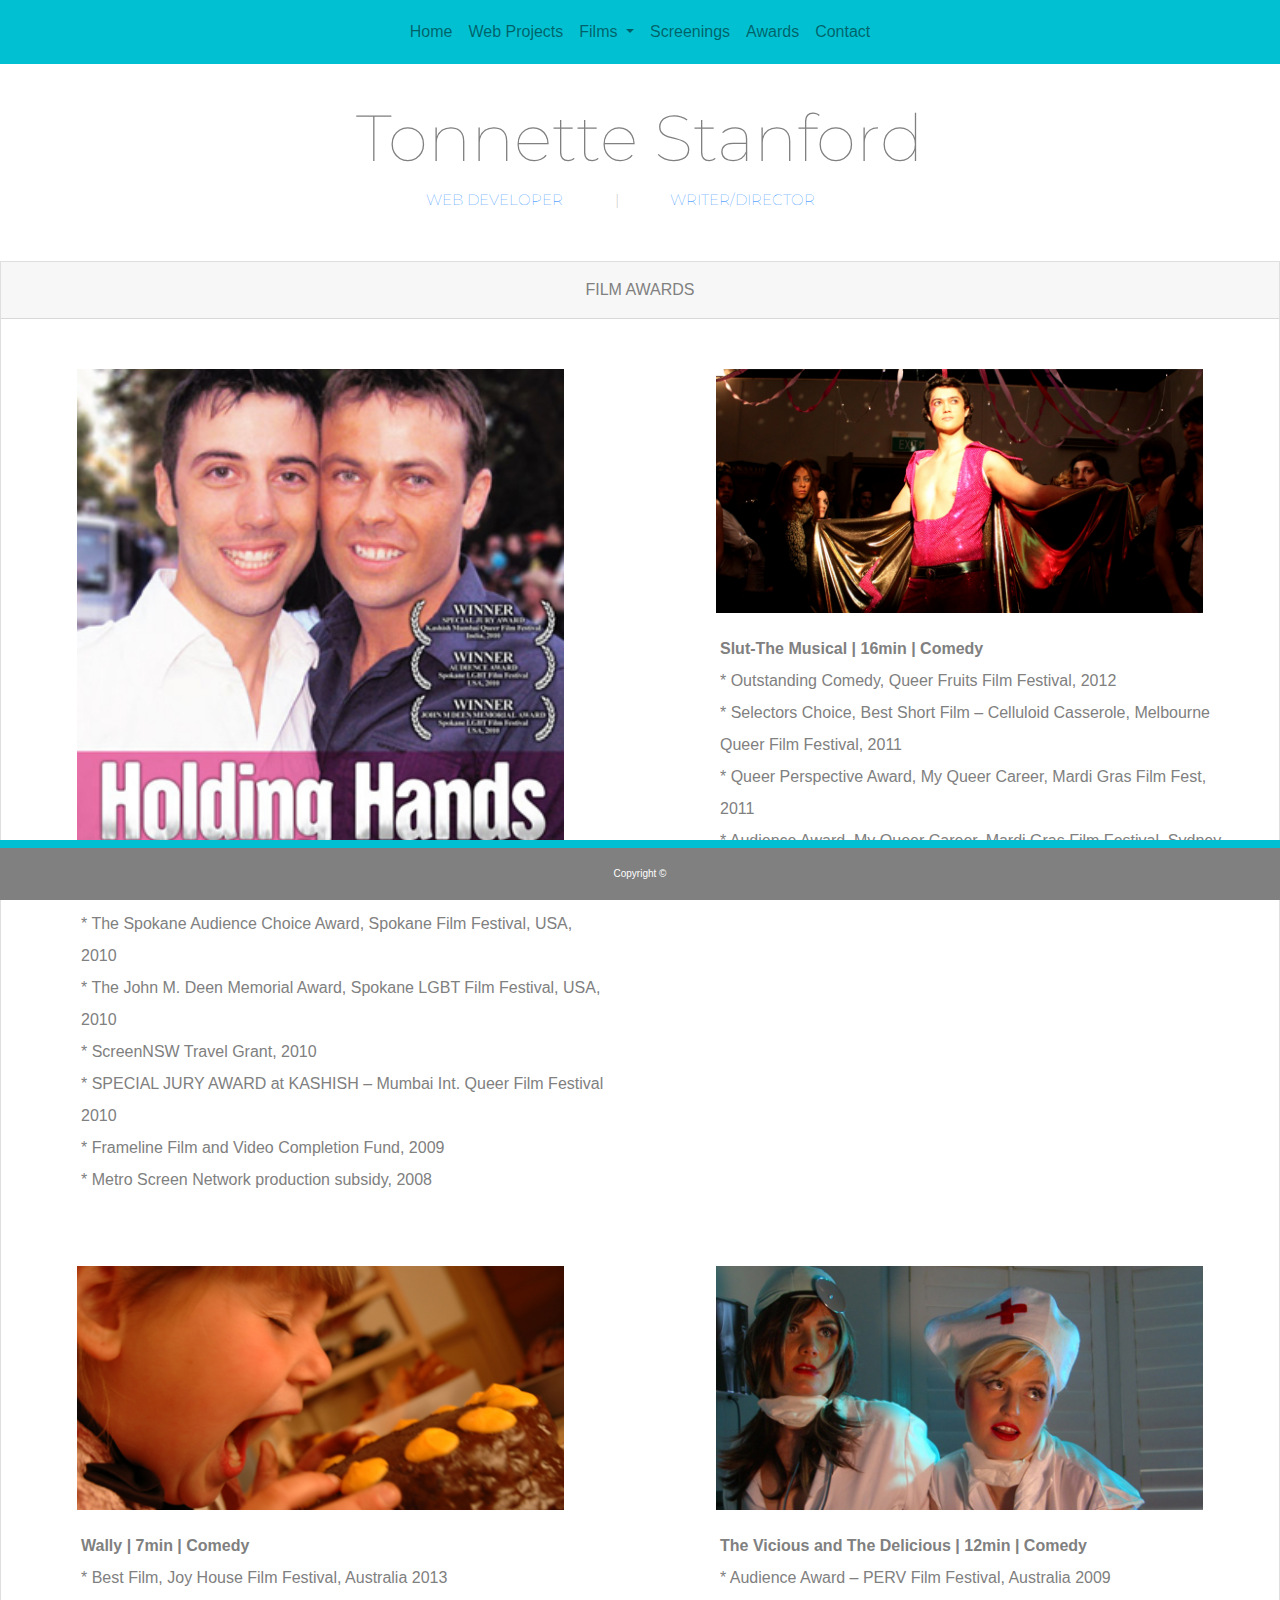
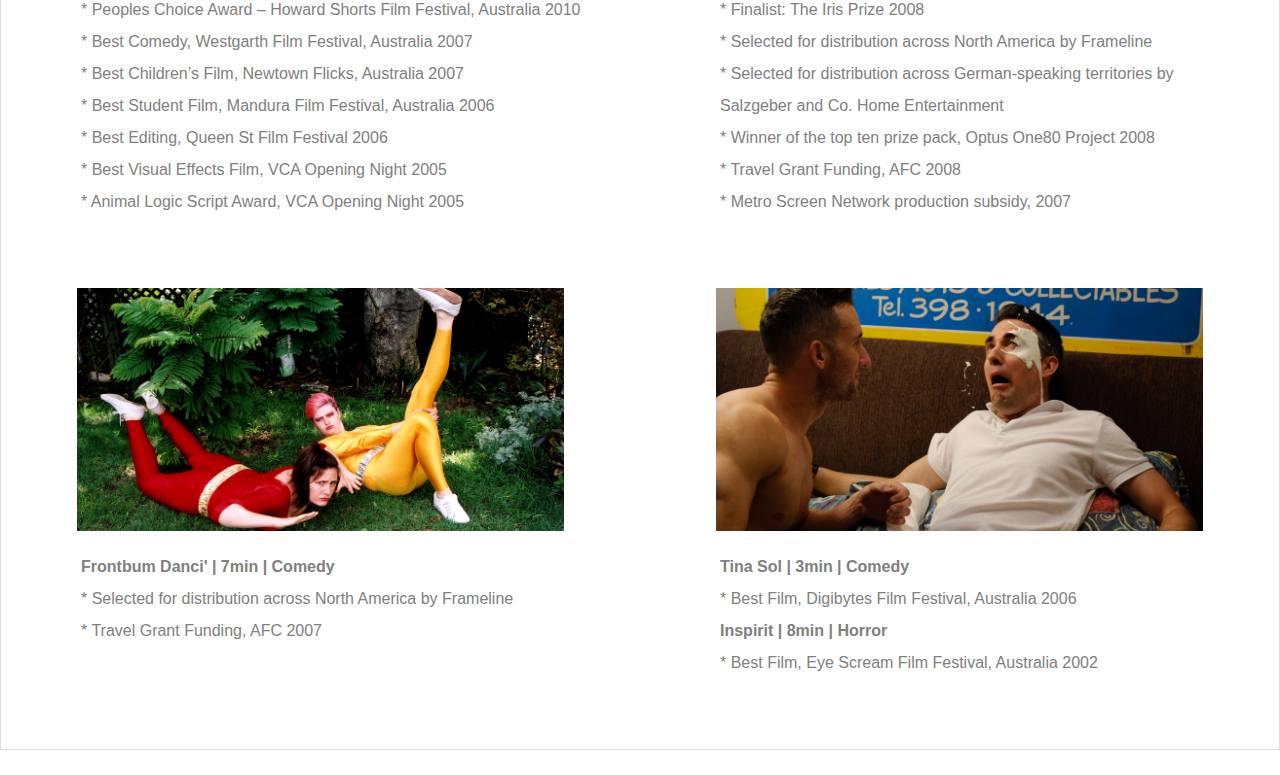
<file: awards.html>
<!DOCTYPE html>
<html lang="en">


<head>
    <meta charset="UTF-8">
    <title>Toni's Portfolio</title>
    <meta name="viewport" content="width=device-width, initial-scale=1, shrink-to-fit=no">
    <link href="https://fonts.googleapis.com/css?family=Montserrat:200&display=swap" rel="stylesheet">
    <link rel="stylesheet" href="https://stackpath.bootstrapcdn.com/bootstrap/4.4.1/css/bootstrap.min.css" integrity="sha384-Vkoo8x4CGsO3+Hhxv8T/Q5PaXtkKtu6ug5TOeNV6gBiFeWPGFN9MuhOf23Q9Ifjh" crossorigin="anonymous">
    <link rel="stylesheet" type="text/css" href="./assets/css/style.css">


</head>

<header>
    <nav class="navbar navbar-light navbar-expand-lg sticky-top" style="background-color:#00c0d1">

        <button class="navbar-toggler" type="button" data-toggle="collapse" data-target="#navbarNavDropdown" aria-controls="navbarNavDropdown" aria-expanded="false" aria-label="Toggle navigation">
            <span class="navbar-toggler-icon"></span>
        </button>
        <div class="collapse navbar-collapse justify-content-center order-2" id="navbarNavDropdown">
            <ul class="navbar-nav">

                <li class="nav-item">
                    <a class="nav-link" href="index.html">Home</a>
                </li>

                <li class="nav-item">
                    <a class="nav-link" href="web.html">Web Projects</a>
                </li>


                <li class="nav-item dropdown">
                    <a class="nav-link dropdown-toggle" href="#" id="navbarDropdownMenuLink" role="button" data-toggle="dropdown" aria-haspopup="true" aria-expanded="false">
                        Films
                    </a>
                    <div class="dropdown-menu" aria-labelledby="navbarDropdownMenuLink">
                        <a class="dropdown-item" href="romp.html">Romp</a>
                        <a class="dropdown-item" href="lovebytes.html">Love Bytes</a>
                        <a class="dropdown-item" href="egg.html">The Egg</a>
                        <a class="dropdown-item" href="milk.html">Milk and Vodka</a>
                        <a class="dropdown-item" href="slu.html">Slut - The Musicl</a>
                        <a class="dropdown-item" href="holding.html">Holding Hands</a>
                        <a class="dropdown-item" href="why.html">Why Me?</a>
                        <a class="dropdown-item" href="vicious.html">The Vicious and the Delicious</a>
                        <a class="dropdown-item" href="front.html">Frontbum Dancin'</a>
                        <a class="dropdown-item" href="wally.html">Wally</a>
                        <a class="dropdown-item" href="tina.html">Tina Sol</a>
                    </div>
                </li>

                <li class="nav-item">
                    <a class="nav-link" href="screenings.html">Screenings</a>
                </li>
                <li class="nav-item">
                    <a class="nav-link" href="awards.html">Awards</a>
                </li>
                <li class="nav-item">
                    <a class="nav-link" href="contact.html">Contact</a>
                </li>



            </ul>
        </div>
    </nav>
</header>

<body>
    <div class="container">
        <div class="row">
            <div class="col-lg-12 col-md-12 col-sm-12">
                <h1 class="myName">Tonnette Stanford</h1>
            </div>
        </div>
    </div>

    <div class="container webWrite">
        <div class="row webRow">
            <div class="col-lg-5 col-md-5 col-md-offset-1 col-sm-5 col-xs-5 red">
                <a href="web.html" class="web">WEB DEVELOPER</a>
            </div>




            <div class="col-lg-1 col-md-1 col-sm-1 col-xs-1 green">
                <p class="sep">|</p>
            </div>


            <div class="col-lg-4 col-md-5 col-sm-4 col-xs-5 blue">
                <a href="films.html" class="web">WRITER/DIRECTOR</a>
            </div>


        </div>
    </div>


    <div class="card" style="padding-bottom: 50px;">
        <div class="card-header">
            FILM AWARDS
        </div>

        <div class="container">
            <div class="row" style="padding-top: 50px;">
                <div class="col-lg-6 col-sm-12">
                    <img src="./assets/images/thumbnails/holding-thumb.jpg" class="card-img-top egg" alt="holding hands poster">
                    <div class="card-body">
                        <p class="card-text screeningText">
                            <strong>Holding Hands | 67min | Feature Doco</strong>
                            <br> * The Spokane Audience Choice Award, Spokane Film Festival, USA, 2010
                            <br> * The John M. Deen Memorial Award, Spokane LGBT Film Festival, USA, 2010
                            <br> * ScreenNSW Travel Grant, 2010
                            <br> * SPECIAL JURY AWARD at KASHISH – Mumbai Int. Queer Film Festival 2010
                            <br> * Frameline Film and Video Completion Fund, 2009
                            <br> * Metro Screen Network production subsidy, 2008
                            <br>


                        </p>
                    </div>

                </div>

                <div class="col-lg-6 col-sm-12">
                    <img src="./assets/images/cape.jpg" class="card-img-top egg" alt="murray posing">
                    <div class="card-body">
                        <p class="card-text screeningText">
                            <strong>Slut-The Musical | 16min | Comedy</strong>
                            <br> * Outstanding Comedy, Queer Fruits Film Festival, 2012
                            <br> * Selectors Choice, Best Short Film – Celluloid Casserole, Melbourne Queer Film Festival, 2011
                            <br> * Queer Perspective Award, My Queer Career, Mardi Gras Film Fest, 2011
                            <br> * Audience Award, My Queer Career, Mardi Gras Film Festival, Sydney, 2011
                            <br>


                        </p>
                    </div>

                </div>




            </div>
        </div>
        <div class="container">
            <div class="row" style="padding-top: 50px;">

                <div class="col-lg-6 col-sm-12">
                    <img src="./assets/images/wally.jpg" class="card-img-top egg" alt="frontbum dancers">
                    <div class="card-body">
                        <p class="card-text screeningText">
                            <strong>Wally | 7min | Comedy</strong>
                            <br> * Best Film, Joy House Film Festival, Australia 2013
                            <br> * Peoples Choice Award – Howard Shorts Film Festival, Australia 2010
                            <br> * Best Comedy, Westgarth Film Festival, Australia 2007
                            <br> * Best Children’s Film, Newtown Flicks, Australia 2007
                            <br> * Best Student Film, Mandura Film Festival, Australia 2006
                            <br> * Best Editing, Queen St Film Festival 2006
                            <br> * Best Visual Effects Film, VCA Opening Night 2005
                            <br> * Animal Logic Script Award, VCA Opening Night 2005


                        </p>
                    </div>

                </div>
                <div class="col-lg-6 col-sm-12">
                    <img src="./assets/images/vicious.jpg" class="card-img-top egg" alt="nurses">
                    <div class="card-body">
                        <p class="card-text screeningText">
                            <strong>The Vicious and The Delicious | 12min | Comedy</strong>
                            <br> * Audience Award – PERV Film Festival, Australia 2009
                            <br> * Finalist: The Iris Prize 2008
                            <br> * Selected for distribution across North America by Frameline
                            <br> * Selected for distribution across German-speaking territories by Salzgeber and Co. Home Entertainment

                            <br> * Winner of the top ten prize pack, Optus One80 Project 2008
                            <br> * Travel Grant Funding, AFC 2008
                            <br> * Metro Screen Network production subsidy, 2007
                            <br>



                        </p>
                    </div>

                </div>

            </div>
        </div>

        <div class="container">
            <div class="row" style="padding-top: 50px;">

                <div class="col-lg-6 col-sm-12">
                    <img src="./assets/images/frontbum.jpg" class="card-img-top egg" alt="frontbum dancers">
                    <div class="card-body">
                        <p class="card-text screeningText">
                            <strong>Frontbum Danci' | 7min | Comedy</strong>
                            <br> * Selected for distribution across North America by Frameline
                            <br> * Travel Grant Funding, AFC 2007


                        </p>
                    </div>

                </div>
                <div class="col-lg-6 col-sm-12">
                    <img src="./assets/images/mayo.jpg" class="card-img-top egg" alt="mayo on face">
                    <div class="card-body">
                        <p class="card-text screeningText">
                            <strong>Tina Sol | 3min | Comedy</strong>
                            <br> * Best Film, Digibytes Film Festival, Australia 2006

                            <br> <strong>Inspirit | 8min | Horror</strong>
                            <br> * Best Film, Eye Scream Film Festival, Australia 2002

                        </p>
                    </div>

                </div>

            </div>
        </div>
    </div>






    <!-- Footer -->
    <footer class="page-footer font-small blue pt-4">

        <!-- Footer Links -->

        <!-- Copyright -->
        <div class="footer-copyright text-center py-3 myFooter">Copyright ©
        </div>
        <!-- Copyright -->

    </footer>
    <!-- Footer -->

    <script src="https://code.jquery.com/jquery-3.4.1.slim.min.js" integrity="sha384-J6qa4849blE2+poT4WnyKhv5vZF5SrPo0iEjwBvKU7imGFAV0wwj1yYfoRSJoZ+n" crossorigin="anonymous"></script>
    <script src="https://cdn.jsdelivr.net/npm/popper.js@1.16.0/dist/umd/popper.min.js" integrity="sha384-Q6E9RHvbIyZFJoft+2mJbHaEWldlvI9IOYy5n3zV9zzTtmI3UksdQRVvoxMfooAo" crossorigin="anonymous"></script>
    <script src="https://stackpath.bootstrapcdn.com/bootstrap/4.4.1/js/bootstrap.min.js" integrity="sha384-wfSDF2E50Y2D1uUdj0O3uMBJnjuUD4Ih7YwaYd1iqfktj0Uod8GCExl3Og8ifwB6" crossorigin="anonymous"></script>
</body>

</html
</file>
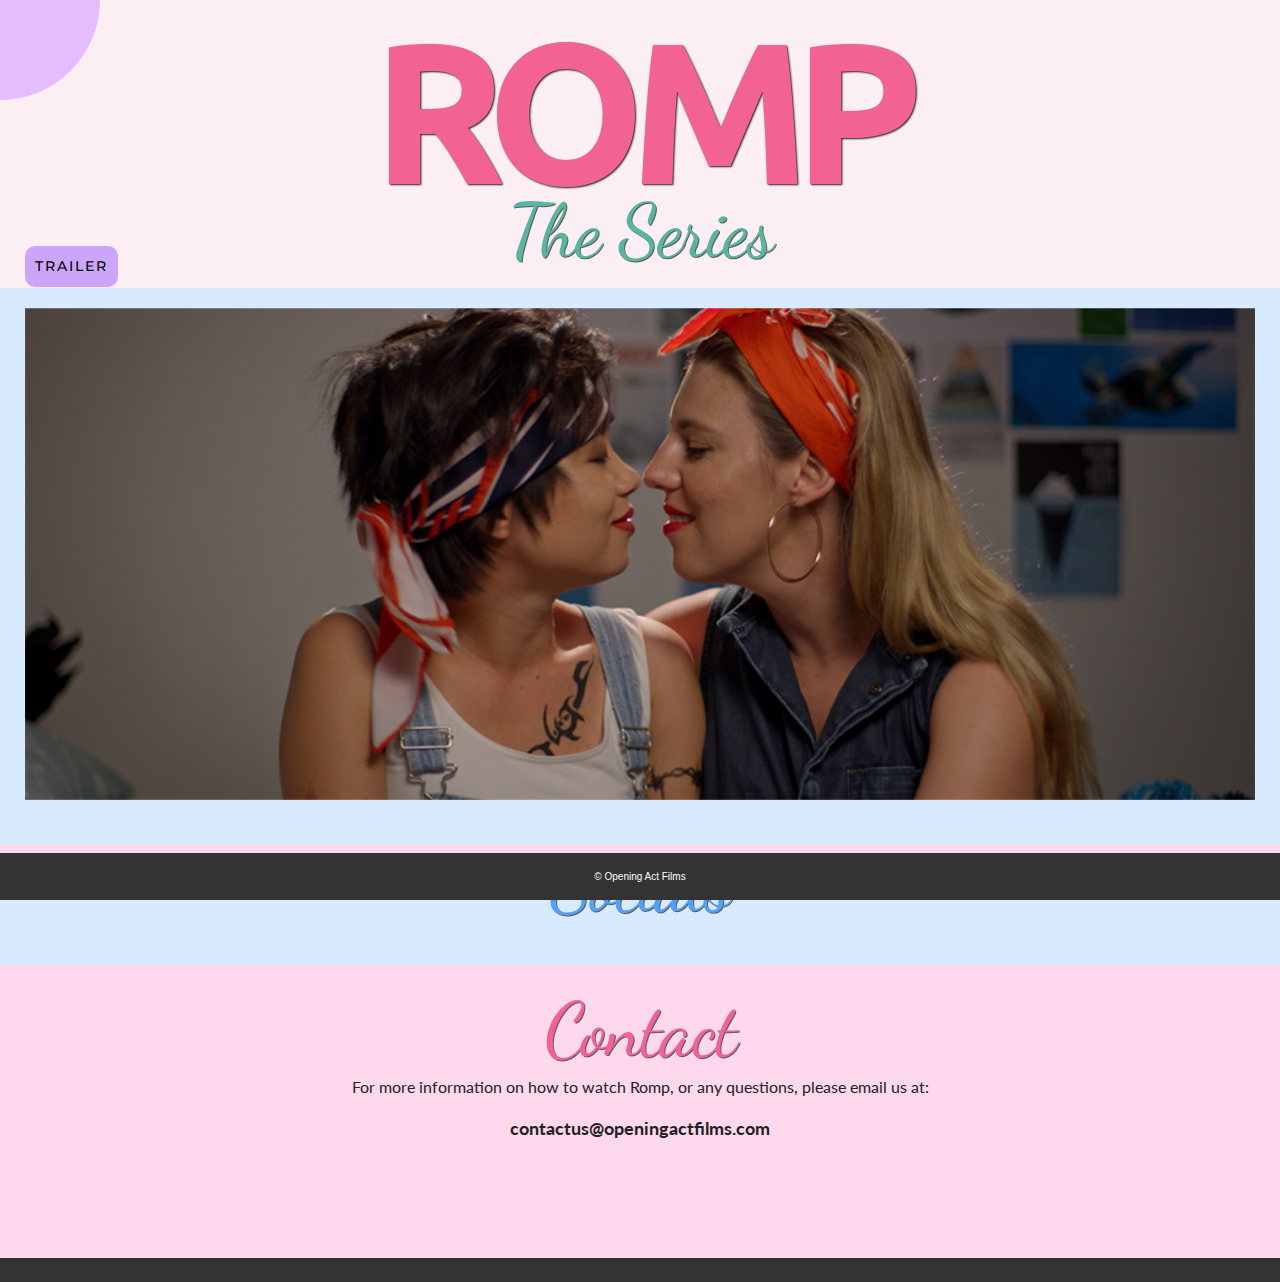
<file: contact.html>
<!DOCTYPE html>
<html lang="en">


<head>
    <meta charset="UTF-8">
    <title>Romp</title>
    <meta name="viewport" content="width=device-width, initial-scale=1, shrink-to-fit=no">
    <link rel="stylesheet" href="https://cdnjs.cloudflare.com/ajax/libs/font-awesome/5.14.0/css/all.min.css"
        integrity="sha512-1PKOgIY59xJ8Co8+NE6FZ+LOAZKjy+KY8iq0G4B3CyeY6wYHN3yt9PW0XpSriVlkMXe40PTKnXrLnZ9+fkDaog=="
        crossorigin="anonymous" />
    <link rel="stylesheet" href="https://stackpath.bootstrapcdn.com/bootstrap/4.4.1/css/bootstrap.min.css"
        integrity="sha384-Vkoo8x4CGsO3+Hhxv8T/Q5PaXtkKtu6ug5TOeNV6gBiFeWPGFN9MuhOf23Q9Ifjh" crossorigin="anonymous">
    <link rel="stylesheet" type="text/css" href="./assets/css/style2.css">



</head>


<body class="d-flex flex-column min-vh-100">

    <div class="circle-container">
        <div class="circle">
            <button id="close">
                <i class="fas fa-times"></i>
            </button>
            <button id="open">
                <i class="fas fa-bars"></i>
            </button>
        </div>
    </div>


    <div class="container-fluid" style="background-color: #d8eafe;">

        <div class="row myRow" style="position: relative;">


            <div class="col-lg-12 col-md-12 col-sm-12 rompBox" style="background-color: rgb(252, 239, 244);">
                <div class="rompText">ROMP</div>
            </div>
            <div class="col-lg-12 col-md-12 col-sm-12 textBox" style="background-color: rgb(252, 239, 244); ">
                <div class="seriesText">The Series</div>
            </div>
            <div class="trailerBtnBox2" style="padding-left: 25px; position:absolute; top: 82%; left: 0%; z-index:4;">
                <button class="watchTrailer" style="padding: 10px">Trailer</button>
            </div>
            <div class="trailerBtnBox2" style="padding-left: 25px; position:absolute; top: 82%; left: 0%; z-index:4;">
                <button class="hideTrailer" style="padding: 10px; display: none">Hide Trailer</button>
            </div>
        </div>
        <div class="trailerVideo">

            <iframe class="video" src="https://www.youtube.com/embed/8qhY6nLA2_w" title="Romp Trailer" frameborder="0"
                allow="accelerometer; autoplay; clipboard-write; encrypted-media; gyroscope; picture-in-picture"
                allowfullscreen></iframe>
        </div>


        <div id="carouselExampleIndicators" class="slideshow-container carousel slide myCarousel michaelCard"
            data-ride="carousel" style="width: 100%; padding-top: 20px;">
            <div class="carousel-inner" style="padding-bottom: 20px;">
                <div class="carousel-item active mySlides">
                    <img src="./assets/images/carousel/sexy.jpg" class="d-block w-100 thumbnail michael" alt="mayo">
                    <div class="blueHoverBox">
                        <div class="text7a">Dating has never been so queer

                            <div class="socials2">

                                <a href="https://twitter.com/rompwebseries" target="_blank"><i
                                        class="icons fab fa-twitter fa-2x"></i></a>
                                <a href="https://www.instagram.com/rompwebseries/?hl=en" target="_blank"><i
                                        class="icons fab fa-instagram fa-2x"></i></a>

                                <a href="https://www.youtube.com/channel/UC4NIIKWFBOxPvuN3HMqegMQ" target="_blank"><i
                                        class="icons fab fa-youtube fa-2x"></i></a>

                                <a href="https://www.facebook.com/RompTheSeries" target="_blank"><i
                                        class="icons fab fa-facebook fa-2x"></i></a>
                            </div>
                        </div>

                        <div class="text7b"> Housemates Jade, Michael and Stacey are the Neapolitan ice cream of
                            sexuality. Young, sexy and single, they blunder their way through life and love in Sydney's
                            hetero-flexible dating scene.
                        </div>

                    </div>
                </div>
                <div class="carousel-item active mySlides">
                    <img src="./assets/images/carousel/Michael.jpg" class="d-block w-100 thumbnail michael" alt="mayo">
                    <div class="blueHoverBox">
                        <div class="text7a">Dating has never been so queer

                            <div class="socials2">

                                <a href="https://twitter.com/rompwebseries" target="_blank"><i
                                        class="icons fab fa-twitter fa-2x"></i></a>
                                <a href="https://www.instagram.com/rompwebseries/?hl=en" target="_blank"><i
                                        class="icons fab fa-instagram fa-2x"></i></a>

                                <a href="https://www.youtube.com/channel/UC4NIIKWFBOxPvuN3HMqegMQ" target="_blank"><i
                                        class="icons fab fa-youtube fa-2x"></i></a>

                                <a href="https://www.facebook.com/RompTheSeries" target="_blank"><i
                                        class="icons fab fa-facebook fa-2x"></i></a>
                            </div>
                        </div>

                        <div class="text7b"> Housemates Jade, Michael and Stacey are the Neapolitan ice cream of
                            sexuality. Young, sexy and single, they blunder their way through life and love in Sydney's
                            hetero-flexible dating scene.
                        </div>

                    </div>
                </div>
                <div class="carousel-item active mySlides">
                    <img src="./assets/images/carousel/mayo.jpg" class="d-block w-100 thumbnail michael" alt="mayo">
                    <div class="blueHoverBox">
                        <div class="text7a">Dating has never been so queer

                            <div class="socials2">
                                <a href="https://twitter.com/rompwebseries" target="_blank"><i
                                        class="icons fab fa-twitter fa-2x"></i></a>
                                <a href="https://www.instagram.com/rompwebseries/?hl=en" target="_blank"><i
                                        class="icons fab fa-instagram fa-2x"></i></a>

                                <a href="https://www.youtube.com/channel/UC4NIIKWFBOxPvuN3HMqegMQ" target="_blank"><i
                                        class="icons fab fa-youtube fa-2x"></i></a>

                                <a href="https://www.facebook.com/RompTheSeries" target="_blank"><i
                                        class="icons fab fa-facebook fa-2x"></i></a>
                            </div>
                        </div>

                        <div class="text7b"> Housemates Jade, Michael and Stacey are the Neapolitan ice cream of
                            sexuality. Young, sexy and single, they blunder their way through life and love in Sydney's
                            hetero-flexible dating scene.
                        </div>

                    </div>
                </div>
                <div class="carousel-item active mySlides">
                    <img src="./assets/images/carousel/bar.jpg" class="d-block w-100 thumbnail michael" alt="mayo">
                    <div class="blueHoverBox">
                        <div class="text7a">Dating has never been so queer

                            <div class="socials2">

                                <a href="https://twitter.com/rompwebseries" target="_blank"><i
                                        class="icons fab fa-twitter fa-2x"></i></a>
                                <a href="https://www.instagram.com/rompwebseries/?hl=en" target="_blank"><i
                                        class="icons fab fa-instagram fa-2x"></i></a>

                                <a href="https://www.youtube.com/channel/UC4NIIKWFBOxPvuN3HMqegMQ" target="_blank"><i
                                        class="icons fab fa-youtube fa-2x"></i></a>

                                <a href="https://www.facebook.com/RompTheSeries" target="_blank"><i
                                        class="icons fab fa-facebook fa-2x"></i></a>
                            </div>
                        </div>

                        <div class="text7b"> Housemates Jade, Michael and Stacey are the Neapolitan ice cream of
                            sexuality. Young, sexy and single, they blunder their way through life and love in Sydney's
                            hetero-flexible dating scene.
                        </div>

                    </div>
                </div>
                <div class="carousel-item active mySlides">
                    <img src="./assets/images/carousel/colin.jpg" class="d-block w-100 thumbnail michael" alt="mayo">
                    <div class="blueHoverBox">
                        <div class="text7a">Dating has never been so queer

                            <div class="socials2">

                                <a href="https://twitter.com/rompwebseries" target="_blank"><i
                                        class="icons fab fa-twitter fa-2x"></i></a>
                                <a href="https://www.instagram.com/rompwebseries/?hl=en" target="_blank"><i
                                        class="icons fab fa-instagram fa-2x"></i></a>

                                <a href="https://www.youtube.com/channel/UC4NIIKWFBOxPvuN3HMqegMQ" target="_blank"><i
                                        class="icons fab fa-youtube fa-2x"></i></a>

                                <a href="https://www.facebook.com/RompTheSeries" target="_blank"><i
                                        class="icons fab fa-facebook fa-2x"></i></a>
                            </div>
                        </div>

                        <div class="text7b"> Housemates Jade, Michael and Stacey are the Neapolitan ice cream of
                            sexuality. Young, sexy and single, they blunder their way through life and love in Sydney's
                            hetero-flexible dating scene.
                        </div>

                    </div>
                </div>
                <div class="carousel-item active mySlides">
                    <img src="./assets/images/carousel/kiss.jpg" class="d-block w-100 thumbnail michael" alt="mayo">
                    <div class="blueHoverBox">
                        <div class="text7a">Dating has never been so queer

                            <div class="socials2">

                                <a href="https://twitter.com/rompwebseries" target="_blank"><i
                                        class="icons fab fa-twitter fa-2x"></i></a>
                                <a href="https://www.instagram.com/rompwebseries/?hl=en" target="_blank"><i
                                        class="icons fab fa-instagram fa-2x"></i></a>

                                <a href="https://www.youtube.com/channel/UC4NIIKWFBOxPvuN3HMqegMQ" target="_blank"><i
                                        class="icons fab fa-youtube fa-2x"></i></a>

                                <a href="https://www.facebook.com/RompTheSeries" target="_blank"><i
                                        class="icons fab fa-facebook fa-2x"></i></a>
                            </div>
                        </div>

                        <div class="text7b"> Housemates Jade, Michael and Stacey are the Neapolitan ice cream of
                            sexuality. Young, sexy and single, they blunder their way through life and love in Sydney's
                            hetero-flexible dating scene.
                        </div>

                    </div>
                </div>
                <div class="carousel-item active mySlides">
                    <img src="./assets/images/carousel/painting.jpg" class="d-block w-100 thumbnail michael" alt="mayo">
                    <div class="blueHoverBox">
                        <div class="text7a">Dating has never been so queer

                            <div class="socials2">

                                <a href="https://twitter.com/rompwebseries" target="_blank"><i
                                        class="icons fab fa-twitter fa-2x"></i></a>
                                <a href="https://www.instagram.com/rompwebseries/?hl=en" target="_blank"><i
                                        class="icons fab fa-instagram fa-2x"></i></a>

                                <a href="https://www.youtube.com/channel/UC4NIIKWFBOxPvuN3HMqegMQ" target="_blank"><i
                                        class="icons fab fa-youtube fa-2x"></i></a>

                                <a href="https://www.facebook.com/RompTheSeries" target="_blank"><i
                                        class="icons fab fa-facebook fa-2x"></i></a>
                            </div>
                        </div>

                        <div class="text7b"> Housemates Jade, Michael and Stacey are the Neapolitan ice cream of
                            sexuality. Young, sexy and single, they blunder their way through life and love in Sydney's
                            hetero-flexible dating scene.
                        </div>

                    </div>
                </div>


                <div class="carousel-item active mySlides">
                    <img src="./assets/images/carousel/stacey.jpg" class="d-block w-100 thumbnail michael" alt="mayo">
                    <div class="blueHoverBox">
                        <div class="text7a">Dating has never been so queer

                            <div class="socials2">

                                <a href="https://twitter.com/rompwebseries" target="_blank"><i
                                        class="icons fab fa-twitter fa-2x"></i></a>
                                <a href="https://www.instagram.com/rompwebseries/?hl=en" target="_blank"><i
                                        class="icons fab fa-instagram fa-2x"></i></a>

                                <a href="https://www.youtube.com/channel/UC4NIIKWFBOxPvuN3HMqegMQ" target="_blank"><i
                                        class="icons fab fa-youtube fa-2x"></i></a>

                                <a href="https://www.facebook.com/RompTheSeries" target="_blank"><i
                                        class="icons fab fa-facebook fa-2x"></i></a>
                            </div>
                        </div>

                        <div class="text7b"> Housemates Jade, Michael and Stacey are the Neapolitan ice cream of
                            sexuality. Young, sexy and single, they blunder their way through life and love in Sydney's
                            hetero-flexible dating scene.
                        </div>

                    </div>
                </div>
            </div>

        </div>

        <div class="episodes" style="padding-bottom: 25px;">
            <div class="row">
                <h2 class="castText" style="color:#569ff9">Socials</h2>
            </div>

            <div class="col-12 socials col-centered" style="font-size: 18px; text-align: center;">

                <a href="https://twitter.com/rompwebseries" target="_blank"><i
                        class="smedia fab fa-twitter fa-2x"></i></a>
                <a href="https://www.instagram.com/rompwebseries/?hl=en" target="_blank"><i
                        class="smedia fab fa-instagram fa-2x"></i></a>

                <a href="https://www.youtube.com/channel/UC4NIIKWFBOxPvuN3HMqegMQ" target="_blank"><i
                        class="smedia fab fa-youtube fa-2x"></i></a>

                <a href="https://www.facebook.com/RompTheSeries" target="_blank"><i
                        class="smedia fab fa-facebook fa-2x"></i></a>
            </div>



        </div>







        <div class="episodes" style="background-color: #fed8ed; padding-bottom: 100px;">
            <div class="row">
                <h2 class="castText" style="color:#f26294">Contact</h2>
            </div>
            <div class="col-12 col-sm-12 col-md-12 col-lg-12 col-xl-12"
                style="padding: 0px 40px 0 40px; text-align: center;">
                <p class="synposis">For more information on how to watch Romp, or any questions, please email us at:
                </p>
                <p class="synposis" style="font-size: large;">
                    <strong>contactus@openingactfilms.com</strong>
                </p>

            </div>

        </div>
    </div>
    <nav>
        <ul>
            <li><i class="fas fa-home" onclick="window.location.href='index.html'"></i> <a href="index.html">Home</a>
            </li>
            <li><i class="far fa-question-circle" onclick="window.location.href='about.html'"></i> <a
                    href="about.html">About</a>
            </li>
            <li><i class="far fa-play-circle" onclick="window.location.href='watch.html'"></i> <a href="watch.html">
                    Watch</a></li>
            <li><i class="fas fa-hamburger" onclick="window.location.href='home2.html'"></i> <a href="sponsors.html">
                    Sponsors</a></li>
            <li><i class="fas fa-phone-volume" onclick="window.location.href='home3.html'"></i> <a href="contact.html">
                    Contact</a></li>

        </ul>
    </nav>



    <footer class="page-footer font-small blue pt-4">

        <!-- Footer Links -->

        <!-- Copyright -->
        <div class="footer-copyright text-center py-3 myFooter">© Opening Act Films
        </div>
        <!-- Copyright -->

    </footer>
    <script src="script.js"></script>
    <script src="https://code.jquery.com/jquery-3.4.1.slim.min.js"
        integrity="sha384-J6qa4849blE2+poT4WnyKhv5vZF5SrPo0iEjwBvKU7imGFAV0wwj1yYfoRSJoZ+n"
        crossorigin="anonymous"></script>
    <!-- <script src="https://cdn.jsdelivr.net/npm/popper.js@1.16.0/dist/umd/popper.min.js" integrity="sha384-Q6E9RHvbIyZFJoft+2mJbHaEWldlvI9IOYy5n3zV9zzTtmI3UksdQRVvoxMfooAo" crossorigin="anonymous"></script> -->
    <!-- <script src="https://stackpath.bootstrapcdn.com/bootstrap/4.4.1/js/bootstrap.min.js" integrity="sha384-wfSDF2E50Y2D1uUdj0O3uMBJnjuUD4Ih7YwaYd1iqfktj0Uod8GCExl3Og8ifwB6" crossorigin="anonymous"></script> -->
</body>

</html>
</file>
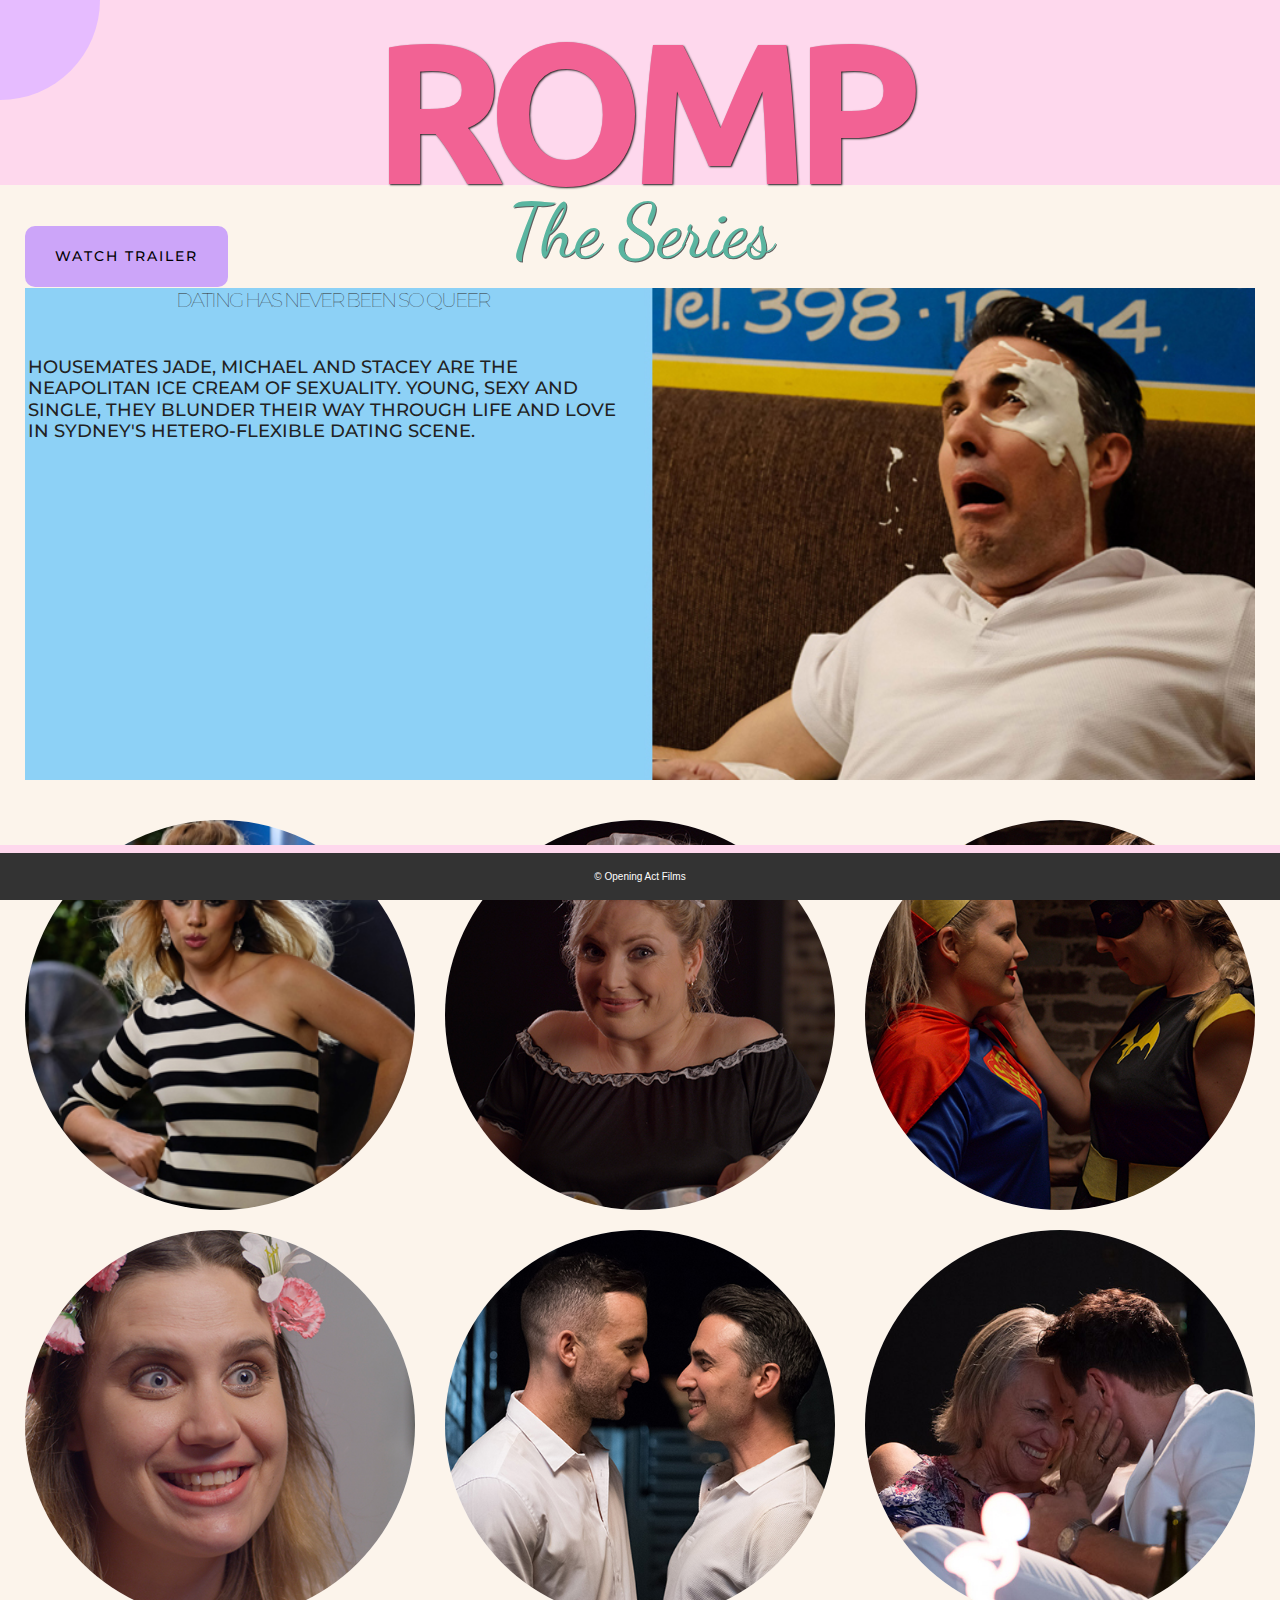
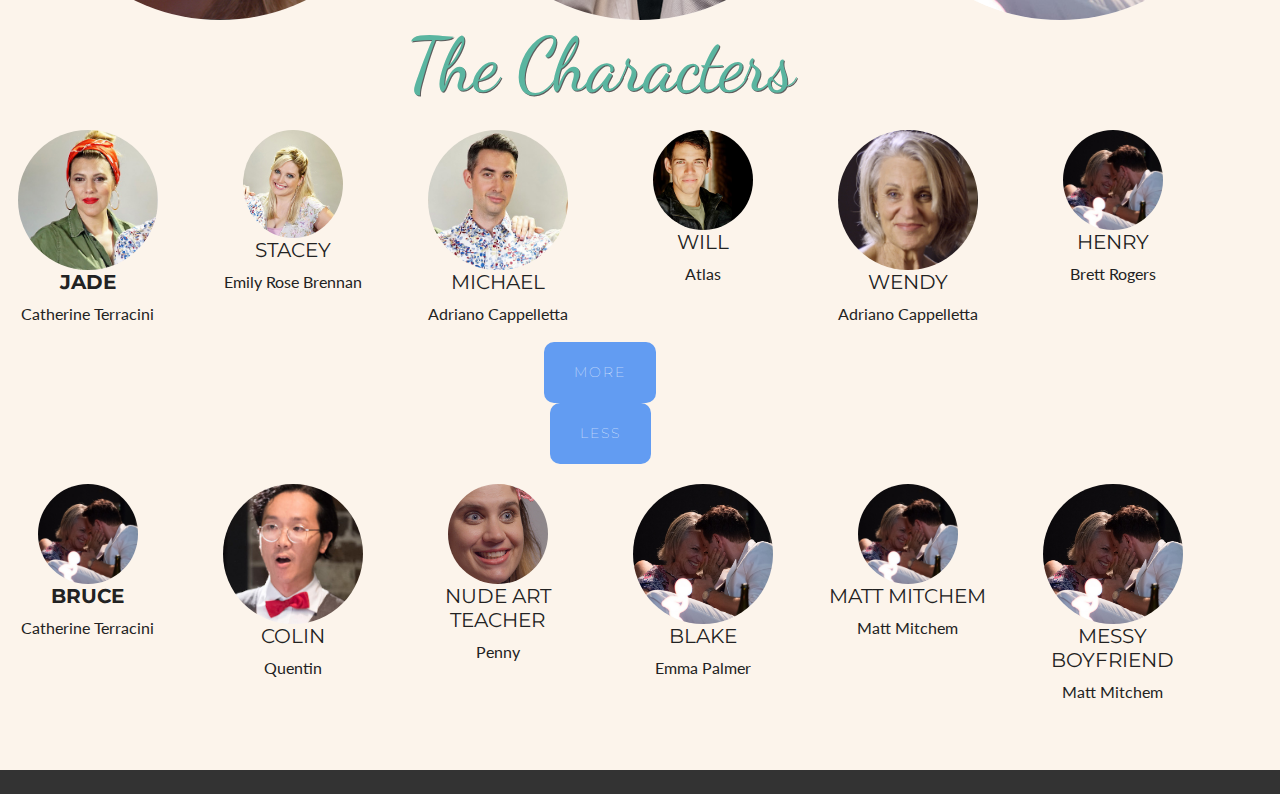
<file: draft.html>
<!DOCTYPE html>
<html lang="en">


<head>
    <meta charset="UTF-8">
    <title>Romp</title>
    <meta name="viewport" content="width=device-width, initial-scale=1, shrink-to-fit=no">
    <link rel="stylesheet" href="https://cdnjs.cloudflare.com/ajax/libs/font-awesome/5.14.0/css/all.min.css" integrity="sha512-1PKOgIY59xJ8Co8+NE6FZ+LOAZKjy+KY8iq0G4B3CyeY6wYHN3yt9PW0XpSriVlkMXe40PTKnXrLnZ9+fkDaog==" crossorigin="anonymous" />
    <link rel="stylesheet" href="https://stackpath.bootstrapcdn.com/bootstrap/4.4.1/css/bootstrap.min.css" integrity="sha384-Vkoo8x4CGsO3+Hhxv8T/Q5PaXtkKtu6ug5TOeNV6gBiFeWPGFN9MuhOf23Q9Ifjh" crossorigin="anonymous">
    <link rel="stylesheet" type="text/css" href="./assets/css/style2.css">



</head>

<body class="d-flex flex-column min-vh-100" \>

    <div class="circle-container">
        <div class="circle">
            <button id="close">
                    <i class="fas fa-times"></i>
                </button>
            <button id="open">
                    <i class="fas fa-bars"></i>
                </button>
        </div>
    </div>


    <div class="container-fluid">

        <div class="row myRow" style="position: relative;">


            <div class="col-lg-12 col-md-12 col-sm-12 rompBox">
                <div class="rompText">ROMP</div>
            </div>
            <div class="col-lg-12 col-md-12 col-sm-12 textBox">
                <div class="seriesText">The Series</div>
            </div>
            <div class="trailerBtnBox2" style="padding-left: 25px; position:absolute; top: 75%; left: 0%">
                <button class="watchTrailer">Watch Trailer</button>
            </div>
        </div>


        <div class="myCarousel" style="width: 100%; position: relative;">


            <img src="./assets/images/mayo-header.jpg" class="d-block w-100 thumbnail michael" alt="Michael">


            <div class="col-lg-6 col-md-6 col-sm-6 col-6 datingBox" style="position:absolute; top: 25%; left: 1%">
                <h1 class="datingText">Dating has never been so Queer</h1>
                <div class="socials">
                    <i class="fab fa-facebook icons"></i>
                    <i class="fab fa-twitter icons"></i>
                    <i class="fab fa-instagram icons"></i>
                    <i class="fab fa-youtube icons"></i>
                    <i class="far fa-envelope icons"></i>
                    <i class="fas fa-phone-volume icons"></i>
                </div>
                <div class="synopsisBox">
                    <h3 class="synopsis">Housemates Jade, Michael and Stacey are the Neapolitan ice cream of sexuality. Young, sexy and single, they blunder their way through life and love in Sydney's hetero-flexible dating scene.
                    </h3>
                </div>


            </div>





        </div>



























        <div class="episodes">

            <div class="row  row-centered">
                <div class="col-sm-12 col-md-6 col-lg-4 col-xl-4 col-centered">
                    <div class="card rompCard">

                        <img src="./assets/images/thumbnails/ep1.jpg" class="card-img-top thumbnail romp" alt="catwallk pose">
                        <div class="middle1">
                            <div class="text1a">Ep1</div>
                            <div class="text1b"> How to know if you're a lesbian</div>
                            <div class="text1c"> Stacey tries to figure out where she fits on the hetero-flexible scale while Michael enlists Jade as a model to gain an important job promotion. <br>Special guest - Gretel Killeen</div>
                        </div>

                    </div>
                </div>
                <div class="col-sm-12 col-md-6 col-centered col-lg-4 col-xl-4 col-centered">
                    <div class="card eggCard">

                        <img src="./assets/images/thumbnails/Ep2.jpg" class="card-img-top thumbnail theEgg" alt="animated penguins">
                        <div class="middle2">
                            <div class="text2a">Ep2</div>
                            <div class="text2b"> Dopplebanger</div>
                            <div class="text2c"> Stacey tries to figure out where she fits on the hetero-flexible scale while Michael enlists Jade as a model to gain an important job promotion. Special guest - Gretel Killeen</div>
                        </div>

                    </div>
                </div>
                <div class="col-sm-12 col-md-6 col-centered col-lg-4 col-xl-4 col-centered">
                    <div class="card milkCard">

                        <img src="./assets/images/thumbnails/ep3.jpg" class="card-img-top thumbnail milk" alt="girls looking out to sea">
                        <div class="middle3">
                            <div class="text3a">Ep3</div>
                            <div class="text3b"> Tantric Toy Boy</div>
                            <div class="text3c"> Stacey tries to figure out where she fits on the hetero-flexible scale while Michael enlists Jade as a model to gain an important job promotion. Special guest - Gretel Killeen</div>
                        </div>

                    </div>

                </div>


                <div class="col-sm-12 col-md-6 col-lg-4 col-xl-4 col-centered">
                    <div class="card loveCard">

                        <img src="./assets/images/thumbnails/ep4.jpg" class="card-img-top thumbnail loveBytes" alt="michael on computer">
                        <div class="middle4">
                            <div class="text4a">Ep4</div>
                            <div class="text4b"> Nudity Compulsory</div>
                            <div class="text4c"> Stacey tries to figure out where she fits on the hetero-flexible scale while Michael enlists Jade as a model to gain an important job promotion. Special guest - Gretel Killeen</div>
                        </div>

                    </div>

                </div>
                <div class="col-sm-12 col-md-6 col-centered col-lg-4 col-xl-4 col-centered">
                    <div class="card slutCard">

                        <img src="./assets/images/thumbnails/ep5.jpg" class="card-img-top thumbnail slut" alt="posing with cape">
                        <div class="middle5">
                            <div class="text5a">Ep5</div>
                            <div class="text5b"> Hot Mess</div>
                            <div class="text5c"> Stacey tries to figure out where she fits on the hetero-flexible scale while Michael enlists Jade as a model to gain an important job promotion. Special guest - Gretel Killeen</div>
                        </div>

                    </div>

                </div>
                <div class="col-sm-12 col-md-6 col-centered col-lg-4 col-xl-4 col-centered">
                    <div class="card wallyCard">

                        <img src="./assets/images/thumbnails/ep6.jpg" class="card-img-top thumbnail wally" alt="girl eats cake">
                        <div class="middle6">
                            <div class="text6a">Ep6</div>
                            <div class="text6b"> Michael gets a Happy Ending</div>
                            <div class="text6c"> Stacey tries to figure out where she fits on the hetero-flexible scale while Michael enlists Jade as a model to gain an important job promotion. Special guest - Gretel Killeen</div>
                        </div>

                    </div>

                </div>
            </div>
        </div>
        <div class="characters">
            <div class="row">
                <h2 class="castText">The Characters</h2>
            </div>

            <div class="row" style="text-align: center; justify-content: center; position: relative;">
                <div class="col-sm-6 col-md-4 col-lg-2 col-xl-2 col-centered">
                    <div class="characterCard">
                        <img class="photo" src="./assets/images/characters/Jade.jpg" alt="Jade">
                        <h3><strong>Jade</strong></h3>
                        <p>Catherine Terracini</p>
                    </div>
                </div>
                <div class="col-sm-6 col-md-4 col-lg-2 col-xl-2 col-centered">
                    <div class="characterCard">
                        <img class="photo3" src="./assets/images/characters/Stacey.jpg" alt="Stacey">
                        <h3>Stacey</h3>
                        <p>Emily Rose Brennan</p>
                    </div>

                </div>
                <div class="col-xs-6 col-sm-6 col-md-4 col-lg-2 col-xl-2 col-centered">
                    <div class="characterCard">
                        <img class="photo" src="./assets/images/characters/Michael.jpg" alt="Michael">
                        <h3>Michael</h3>
                        <p>Adriano Cappelletta</p>
                    </div>
                </div>
                <div class="col-sm-6 col-md-4 col-lg-2 col-xl-2 col-centered">
                    <div class="characterCard">
                        <img class="photo3" src="./assets/images/characters/Will.jpg" alt="Will">
                        <h3>Will</h3>
                        <p>Atlas</p>
                    </div>
                </div>
                <div class="col-sm-6 col-md-4 col-lg-2 col-xl-2 col-centered">
                    <div class="characterCard">
                        <img class="photo" src="./assets/images/characters/Wendy.jpg" alt="Wendy">
                        <h3>Wendy</h3>
                        <p>Adriano Cappelletta</p>
                    </div>
                </div>
                <div class="col-sm-6 col-md-4 col-lg-2 col-xl-2 col-centered">
                    <div class="characterCard">
                        <img class="photo3" src="./assets/images/thumbnails/ep6.jpg" alt="girl eats cake">
                        <h3>Henry</h3>
                        <p>Brett Rogers</p>
                    </div>
                </div>
            </div>
            <div>
                <button class="moreText" style="margin: auto;">More</button>
            </div>
            <div>
                <button class="lessText" style="margin: auto;">Less</button>
            </div>


            <div class="photo2">
                <div class="row">
                    <div class="col-sm-6 col-md-4 col-lg-2 col-xl-2 col-centered">
                        <div class="characterCard">
                            <img class="photo3" src="./assets/images/thumbnails/ep6.jpg" alt="girl eats cake">
                            <h3><strong>Bruce</strong></h3>
                            <p>Catherine Terracini</p>
                        </div>
                    </div>
                    <div class="col-sm-6 col-md-4 col-lg-2 col-xl-2 col-centered">
                        <div class="characterCard">
                            <img class="photo" src="./assets/images/characters/colin.jpg" alt="Colin">
                            <h3>Colin</h3>
                            <p>Quentin</p>
                        </div>
                    </div>
                    <div class="col-sm-6 col-md-4 col-lg-2 col-xl-2 col-centered">
                        <div class="characterCard">
                            <img class="photo3" src="./assets/images/characters/nude.jpg" alt="Nude">
                            <h3>Nude Art Teacher</h3>
                            <p>Penny</p>
                        </div>
                    </div>
                    <div class="col-sm-6 col-md-4 col-lg-2 col-xl-2 col-centered">
                        <div class="characterCard">
                            <img class="photo" src="./assets/images/thumbnails/ep6.jpg" alt="girl eats cake">
                            <h3>Blake</h3>
                            <p>Emma Palmer</p>
                        </div>
                    </div>
                    <div class="col-sm-6 col-md-4 col-lg-2 col-xl-2 col-centered">
                        <div class="characterCard">
                            <img class="photo3" src="./assets/images/thumbnails/ep6.jpg" alt="girl eats cake">
                            <h3>Matt Mitchem</h3>
                            <p>Matt Mitchem</p>
                        </div>
                    </div>
                    <div class="col-sm-6 col-md-4 col-lg-2 col-xl-2 col-centered">
                        <div class="characterCard">
                            <img class="photo" src="./assets/images/thumbnails/ep6.jpg" alt="girl eats cake">
                            <h3>Messy Boyfriend</h3>
                            <p>Matt Mitchem</p>
                        </div>
                    </div>
                </div>


            </div>
        </div>






    </div>

    </div>
    <nav>
        <ul>
            <li><i class="fas fa-home" onclick="window.location.href='index.html'"></i> <a href="index.html">Home</a></li>
            <li><i class="fas fa-user-alt" onclick="window.location.href='home.html'"></i> <a href="home.html">Alt Home</a></li>
            <li><i class="fas fa-user-alt" onclick="window.location.href='home2.html'"></i> <a href="home2.html">Alt Home2</a></li>
            <li><i class="fas fa-user-alt" onclick="window.location.href='home3.html'"></i> <a href="home3.html">Alt Home3</a></li>
            <li><i class="fas fa-user-alt" onclick="window.location.href='about2.html'"></i> <a href="about2.html">Alt Home4</a></li>
        </ul>
    </nav>



    <footer class="page-footer font-small blue pt-4">

        <!-- Footer Links -->

        <!-- Copyright -->
        <div class="footer-copyright text-center py-3 myFooter">© Opening Act Films
        </div>
        <!-- Copyright -->

    </footer>
    <script src="app.js"></script>
    <script src="https://code.jquery.com/jquery-3.4.1.slim.min.js" integrity="sha384-J6qa4849blE2+poT4WnyKhv5vZF5SrPo0iEjwBvKU7imGFAV0wwj1yYfoRSJoZ+n" crossorigin="anonymous"></script>
    <!-- <script src="https://cdn.jsdelivr.net/npm/popper.js@1.16.0/dist/umd/popper.min.js" integrity="sha384-Q6E9RHvbIyZFJoft+2mJbHaEWldlvI9IOYy5n3zV9zzTtmI3UksdQRVvoxMfooAo" crossorigin="anonymous"></script> -->
    <!-- <script src="https://stackpath.bootstrapcdn.com/bootstrap/4.4.1/js/bootstrap.min.js" integrity="sha384-wfSDF2E50Y2D1uUdj0O3uMBJnjuUD4Ih7YwaYd1iqfktj0Uod8GCExl3Og8ifwB6" crossorigin="anonymous"></script> -->
</body>

</html>
</file>
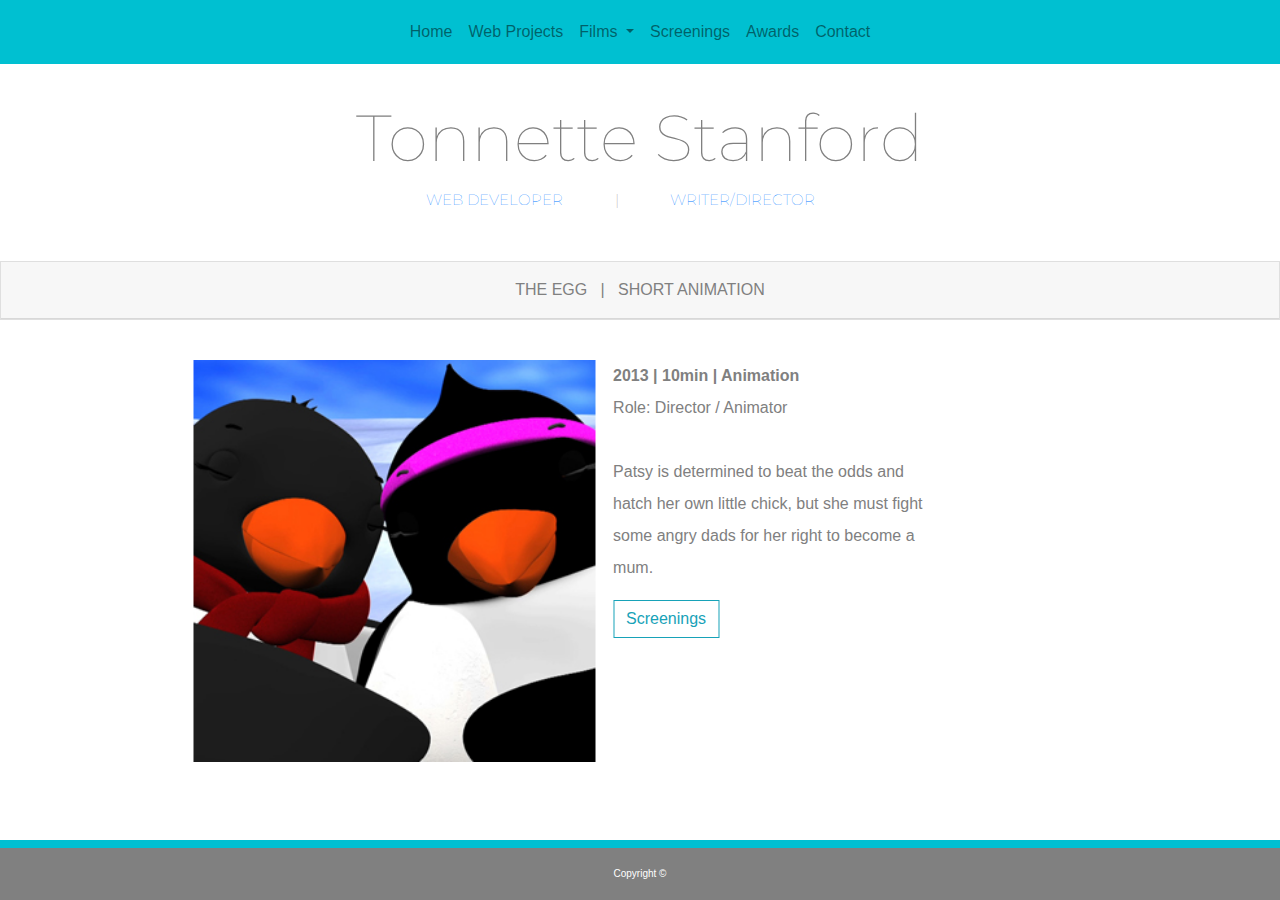
<file: egg.html>
<!DOCTYPE html>
<html lang="en">


<head>
    <meta charset="UTF-8">
    <title>Toni's Portfolio</title>
    <meta name="viewport" content="width=device-width, initial-scale=1, shrink-to-fit=no">
    <link href="https://fonts.googleapis.com/css?family=Montserrat:200&display=swap" rel="stylesheet">
    <link rel="stylesheet" href="https://stackpath.bootstrapcdn.com/bootstrap/4.4.1/css/bootstrap.min.css" integrity="sha384-Vkoo8x4CGsO3+Hhxv8T/Q5PaXtkKtu6ug5TOeNV6gBiFeWPGFN9MuhOf23Q9Ifjh" crossorigin="anonymous">
    <link rel="stylesheet" type="text/css" href="./assets/css/style.css">


</head>

<header>
    <nav class="navbar navbar-light navbar-expand-lg sticky-top" style="background-color:#00c0d1">

        <button class="navbar-toggler" type="button" data-toggle="collapse" data-target="#navbarNavDropdown" aria-controls="navbarNavDropdown" aria-expanded="false" aria-label="Toggle navigation">
            <span class="navbar-toggler-icon"></span>
        </button>
        <div class="collapse navbar-collapse justify-content-center order-2" id="navbarNavDropdown">
            <ul class="navbar-nav">

                <li class="nav-item">
                    <a class="nav-link" href="index.html">Home</a>
                </li>

                <li class="nav-item">
                    <a class="nav-link" href="web.html">Web Projects</a>
                </li>
                <li class="nav-item dropdown">
                    <a class="nav-link dropdown-toggle" href="#" id="navbarDropdownMenuLink" role="button" data-toggle="dropdown" aria-haspopup="true" aria-expanded="false">
                        Films
                    </a>
                    <div class="dropdown-menu" aria-labelledby="navbarDropdownMenuLink">
                        <a class="dropdown-item" href="romp.html">Romp</a>
                        <a class="dropdown-item" href="lovebytes.html">Love Bytes</a>
                        <a class="dropdown-item" href="egg.html">The Egg</a>
                        <a class="dropdown-item" href="milk.html">Milk and Vodka</a>
                        <a class="dropdown-item" href="slu.html">Slut - The Musicl</a>
                        <a class="dropdown-item" href="holding.html">Holding Hands</a>
                        <a class="dropdown-item" href="why.html">Why Me?</a>
                        <a class="dropdown-item" href="vicious.html">The Vicious and the Delicious</a>
                        <a class="dropdown-item" href="front.html">Frontbum Dancin'</a>
                        <a class="dropdown-item" href="wally.html">Wally</a>
                        <a class="dropdown-item" href="tina.html">Tina Sol</a>
                    </div>
                </li>
                <li class="nav-item">
                    <a class="nav-link" href="screenings.html">Screenings</a>
                </li>
                <li class="nav-item">
                    <a class="nav-link" href="awards.html">Awards</a>
                </li>
                <li class="nav-item">
                    <a class="nav-link" href="contact.html">Contact</a>
                </li>

            </ul>
        </div>
    </nav>
</header>

<body>
    <div class="container">
        <div class="row">
            <div class="col-lg-12 col-md-12 col-sm-12">
                <h1 class="myName">Tonnette Stanford</h1>
            </div>
        </div>
    </div>


    <div class="container webWrite">
        <div class="row webRow">
            <div class="col-lg-5 col-md-5 col-md-offset-1 col-sm-5 col-xs-5 red">
                <a href="web.html" class="web">WEB DEVELOPER</a>
            </div>




            <div class="col-lg-1 col-md-1 col-sm-1 col-xs-1 green">
                <p class="sep">|</p>
            </div>


            <div class="col-lg-4 col-md-5 col-sm-4 col-xs-5 blue">
                <a href="films.html" class="web">WRITER/DIRECTOR</a>
            </div>


        </div>
    </div>
    <div class="card">
        <div class="card-header">
            THE EGG &nbsp; | &nbsp; SHORT ANIMATION
        </div>
    </div>
    <div class="container">
        <div class="row">
            <div class="col-lg-8 col-md-8 col-sm-12">
                <div class="container myContainer myContainerIndex">


                    <div class="row myRow-2">
                        <div class="col-lg-12 col-md-12 col-sm-12">
                            <p class="myText">
                                <img class="float-left mr-2 mb-1 myImage" src="./assets/images/thumbnails/egg-thumb.jpg" alt="penguins cuddle egg" ;> <strong>2013 | 10min | Animation </strong>
                                <br>Role: Director / Animator
                                <br>
                                <br> Patsy is determined to beat the odds and hatch her own little chick, but she must fight some angry dads for her right to become a mum.

                            </p>
                            <div class="profileButton">
                                <a href="screenings.html" target="_blank" class="btn btn-outline-info">Screenings</button></a> &nbsp;


                            </div>

                        </div>
                    </div>
                </div>
            </div>
        </div>

        <!-- Footer -->
        <footer class="page-footer font-small blue pt-4">
            <div class="footer-copyright text-center py-3 myFooter">Copyright ©
            </div>
        </footer>
        <!-- Footer -->

        <script src="https://code.jquery.com/jquery-3.4.1.slim.min.js" integrity="sha384-J6qa4849blE2+poT4WnyKhv5vZF5SrPo0iEjwBvKU7imGFAV0wwj1yYfoRSJoZ+n" crossorigin="anonymous"></script>
        <script src="https://cdn.jsdelivr.net/npm/popper.js@1.16.0/dist/umd/popper.min.js" integrity="sha384-Q6E9RHvbIyZFJoft+2mJbHaEWldlvI9IOYy5n3zV9zzTtmI3UksdQRVvoxMfooAo" crossorigin="anonymous"></script>
        <script src="https://stackpath.bootstrapcdn.com/bootstrap/4.4.1/js/bootstrap.min.js" integrity="sha384-wfSDF2E50Y2D1uUdj0O3uMBJnjuUD4Ih7YwaYd1iqfktj0Uod8GCExl3Og8ifwB6" crossorigin="anonymous"></script>
</body>

</html
</file>
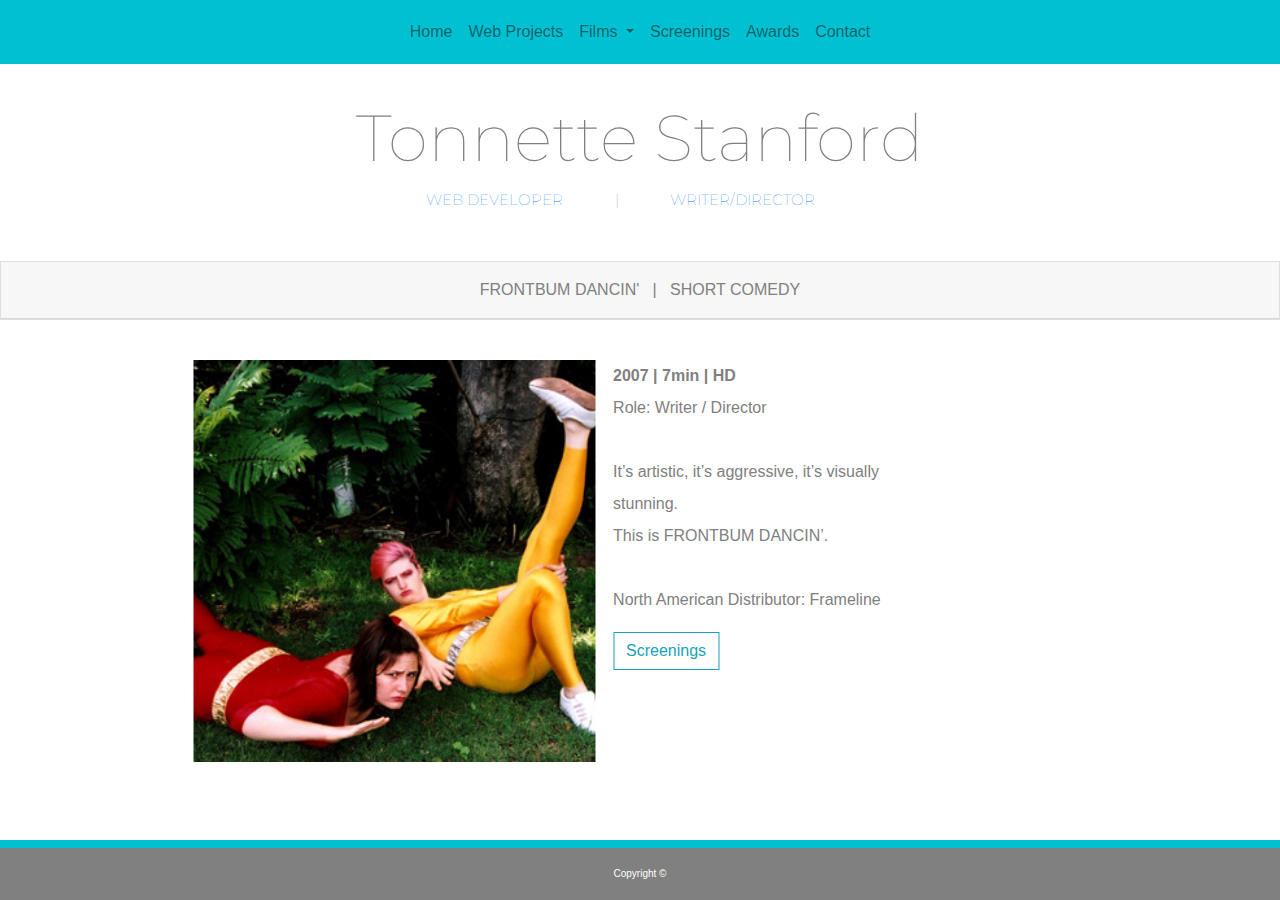
<file: front.html>
<!DOCTYPE html>
<html lang="en">


<head>
    <meta charset="UTF-8">
    <title>Toni's Portfolio</title>
    <meta name="viewport" content="width=device-width, initial-scale=1, shrink-to-fit=no">
    <link href="https://fonts.googleapis.com/css?family=Montserrat:200&display=swap" rel="stylesheet">
    <link rel="stylesheet" href="https://stackpath.bootstrapcdn.com/bootstrap/4.4.1/css/bootstrap.min.css" integrity="sha384-Vkoo8x4CGsO3+Hhxv8T/Q5PaXtkKtu6ug5TOeNV6gBiFeWPGFN9MuhOf23Q9Ifjh" crossorigin="anonymous">
    <link rel="stylesheet" type="text/css" href="./assets/css/style.css">


</head>

<header>
    <nav class="navbar navbar-light navbar-expand-lg sticky-top" style="background-color:#00c0d1">

        <button class="navbar-toggler" type="button" data-toggle="collapse" data-target="#navbarNavDropdown" aria-controls="navbarNavDropdown" aria-expanded="false" aria-label="Toggle navigation">
            <span class="navbar-toggler-icon"></span>
        </button>
        <div class="collapse navbar-collapse justify-content-center order-2" id="navbarNavDropdown">
            <ul class="navbar-nav">

                <li class="nav-item">
                    <a class="nav-link" href="index.html">Home</a>
                </li>

                <li class="nav-item">
                    <a class="nav-link" href="web.html">Web Projects</a>
                </li>
                <li class="nav-item dropdown">
                    <a class="nav-link dropdown-toggle" href="#" id="navbarDropdownMenuLink" role="button" data-toggle="dropdown" aria-haspopup="true" aria-expanded="false">
                        Films
                    </a>
                    <div class="dropdown-menu" aria-labelledby="navbarDropdownMenuLink">
                        <a class="dropdown-item" href="romp.html">Romp</a>
                        <a class="dropdown-item" href="lovebytes.html">Love Bytes</a>
                        <a class="dropdown-item" href="egg.html">The Egg</a>
                        <a class="dropdown-item" href="milk.html">Milk and Vodka</a>
                        <a class="dropdown-item" href="slu.html">Slut - The Musicl</a>
                        <a class="dropdown-item" href="holding.html">Holding Hands</a>
                        <a class="dropdown-item" href="why.html">Why Me?</a>
                        <a class="dropdown-item" href="vicious.html">The Vicious and the Delicious</a>
                        <a class="dropdown-item" href="front.html">Frontbum Dancin'</a>
                        <a class="dropdown-item" href="wally.html">Wally</a>
                        <a class="dropdown-item" href="tina.html">Tina Sol</a>
                    </div>
                </li>
                <li class="nav-item">
                    <a class="nav-link" href="screenings.html">Screenings</a>
                </li>
                <li class="nav-item">
                    <a class="nav-link" href="awards.html">Awards</a>
                </li>
                <li class="nav-item">
                    <a class="nav-link" href="contact.html">Contact</a>
                </li>

            </ul>
        </div>
    </nav>
</header>

<body>
    <div class="container">
        <div class="row">
            <div class="col-lg-12 col-md-12 col-sm-12">
                <h1 class="myName">Tonnette Stanford</h1>
            </div>
        </div>
    </div>


    <div class="container webWrite">
        <div class="row webRow">
            <div class="col-lg-5 col-md-5 col-md-offset-1 col-sm-5 col-xs-5 red">
                <a href="web.html" class="web">WEB DEVELOPER</a>
            </div>




            <div class="col-lg-1 col-md-1 col-sm-1 col-xs-1 green">
                <p class="sep">|</p>
            </div>


            <div class="col-lg-4 col-md-5 col-sm-4 col-xs-5 blue">
                <a href="films.html" class="web">WRITER/DIRECTOR</a>
            </div>


        </div>
    </div>
    <div class="card">
        <div class="card-header">
            FRONTBUM DANCIN' &nbsp; | &nbsp; SHORT COMEDY
        </div>
    </div>
    <div class="container">
        <div class="row">
            <div class="col-lg-8 col-md-8 col-sm-12">
                <div class="container myContainer myContainerIndex">


                    <div class="row myRow-2">
                        <div class="col-lg-12 col-md-12 col-sm-12">
                            <p class="myText">
                                <img class="float-left mr-2 mb-1 myImage" src="./assets/images/thumbnails/frontbum-thumb.jpg" alt="dancers pose" ;> <strong>2007 | 7min | HD </strong>
                                <br>Role: Writer / Director
                                <br>
                                <br> It’s artistic, it’s aggressive, it’s visually stunning.
                                <br>This is FRONTBUM DANCIN’.
                                <br>
                                <br>North American Distributor: Frameline

                            </p>
                            <div class="profileButton">
                                <a href="screenings.html" target="_blank" class="btn btn-outline-info">Screenings</button></a> &nbsp;

                            </div>
                        </div>
                    </div>
                </div>
            </div>
        </div>
    </div>

    <!-- Footer -->
    <footer class="page-footer font-small blue pt-4">

        <!-- Footer Links -->

        <!-- Copyright -->
        <div class="footer-copyright text-center py-3 myFooter">Copyright ©
        </div>
        <!-- Copyright -->

    </footer>
    <!-- Footer -->

    <script src="https://code.jquery.com/jquery-3.4.1.slim.min.js" integrity="sha384-J6qa4849blE2+poT4WnyKhv5vZF5SrPo0iEjwBvKU7imGFAV0wwj1yYfoRSJoZ+n" crossorigin="anonymous"></script>
    <script src="https://cdn.jsdelivr.net/npm/popper.js@1.16.0/dist/umd/popper.min.js" integrity="sha384-Q6E9RHvbIyZFJoft+2mJbHaEWldlvI9IOYy5n3zV9zzTtmI3UksdQRVvoxMfooAo" crossorigin="anonymous"></script>
    <script src="https://stackpath.bootstrapcdn.com/bootstrap/4.4.1/js/bootstrap.min.js" integrity="sha384-wfSDF2E50Y2D1uUdj0O3uMBJnjuUD4Ih7YwaYd1iqfktj0Uod8GCExl3Og8ifwB6" crossorigin="anonymous"></script>
</body>

</html
</file>
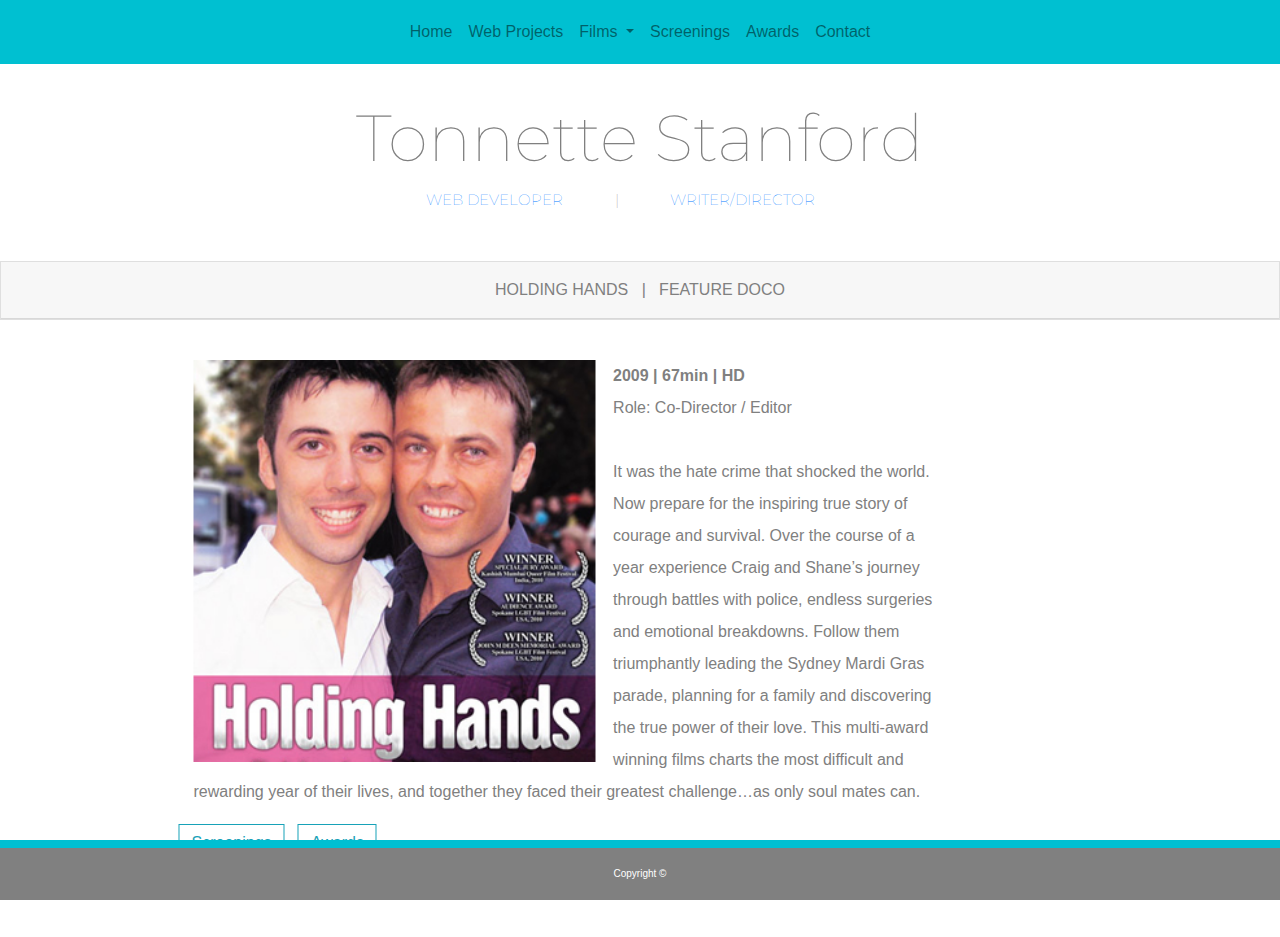
<file: holding.html>
<!DOCTYPE html>
<html lang="en">


<head>
    <meta charset="UTF-8">
    <title>Toni's Portfolio</title>
    <meta name="viewport" content="width=device-width, initial-scale=1, shrink-to-fit=no">
    <link href="https://fonts.googleapis.com/css?family=Montserrat:200&display=swap" rel="stylesheet">
    <link rel="stylesheet" href="https://stackpath.bootstrapcdn.com/bootstrap/4.4.1/css/bootstrap.min.css" integrity="sha384-Vkoo8x4CGsO3+Hhxv8T/Q5PaXtkKtu6ug5TOeNV6gBiFeWPGFN9MuhOf23Q9Ifjh" crossorigin="anonymous">
    <link rel="stylesheet" type="text/css" href="./assets/css/style.css">


</head>

<header>
    <nav class="navbar navbar-light navbar-expand-lg sticky-top" style="background-color:#00c0d1">

        <button class="navbar-toggler" type="button" data-toggle="collapse" data-target="#navbarNavDropdown" aria-controls="navbarNavDropdown" aria-expanded="false" aria-label="Toggle navigation">
            <span class="navbar-toggler-icon"></span>
        </button>
        <div class="collapse navbar-collapse justify-content-center order-2" id="navbarNavDropdown">
            <ul class="navbar-nav">

                <li class="nav-item">
                    <a class="nav-link" href="index.html">Home</a>
                </li>

                <li class="nav-item">
                    <a class="nav-link" href="web.html">Web Projects</a>
                </li>
                <li class="nav-item dropdown">
                    <a class="nav-link dropdown-toggle" href="#" id="navbarDropdownMenuLink" role="button" data-toggle="dropdown" aria-haspopup="true" aria-expanded="false">
                        Films
                    </a>
                    <div class="dropdown-menu" aria-labelledby="navbarDropdownMenuLink">
                        <a class="dropdown-item" href="romp.html">Romp</a>
                        <a class="dropdown-item" href="lovebytes.html">Love Bytes</a>
                        <a class="dropdown-item" href="egg.html">The Egg</a>
                        <a class="dropdown-item" href="milk.html">Milk and Vodka</a>
                        <a class="dropdown-item" href="slu.html">Slut - The Musicl</a>
                        <a class="dropdown-item" href="holding.html">Holding Hands</a>
                        <a class="dropdown-item" href="why.html">Why Me?</a>
                        <a class="dropdown-item" href="vicious.html">The Vicious and the Delicious</a>
                        <a class="dropdown-item" href="front.html">Frontbum Dancin'</a>
                        <a class="dropdown-item" href="wally.html">Wally</a>
                        <a class="dropdown-item" href="tina.html">Tina Sol</a>
                    </div>
                </li>
                <li class="nav-item">
                    <a class="nav-link" href="screenings.html">Screenings</a>
                </li>
                <li class="nav-item">
                    <a class="nav-link" href="awards.html">Awards</a>
                </li>
                <li class="nav-item">
                    <a class="nav-link" href="contact.html">Contact</a>
                </li>

            </ul>
        </div>
    </nav>
</header>

<body>
    <div class="container">
        <div class="row">
            <div class="col-lg-12 col-md-12 col-sm-12">
                <h1 class="myName">Tonnette Stanford</h1>
            </div>
        </div>
    </div>

    <div class="container webWrite">
        <div class="row webRow">
            <div class="col-lg-5 col-md-5 col-md-offset-1 col-sm-5 col-xs-5 red">
                <a href="web.html" class="web">WEB DEVELOPER</a>
            </div>




            <div class="col-lg-1 col-md-1 col-sm-1 col-xs-1 green">
                <p class="sep">|</p>
            </div>


            <div class="col-lg-4 col-md-5 col-sm-4 col-xs-5 blue">
                <a href="films.html" class="web">WRITER/DIRECTOR</a>
            </div>


        </div>
    </div>
    <div class="card">
        <div class="card-header">
            HOLDING HANDS &nbsp; | &nbsp; FEATURE DOCO
        </div>
    </div>
    <div class="container">
        <div class="row">
            <div class="col-lg-8 col-md-8 col-sm-12">
                <div class="container myContainer myContainerIndex">


                    <div class="row myRow-2">
                        <div class="col-lg-12 col-md-12 col-sm-12">
                            <p class="myText">
                                <img class="float-left mr-2 mb-1 myImage" src="./assets/images/thumbnails/holding-thumb.jpg" alt="Holding Hands poster" ;> <strong>2009 | 67min | HD </strong>
                                <br>Role: Co-Director / Editor
                                <br>
                                <br> It was the hate crime that shocked the world. Now prepare for the inspiring true story of courage and survival. Over the course of a year experience Craig and Shane’s journey through battles with police, endless surgeries
                                and emotional breakdowns. Follow them triumphantly leading the Sydney Mardi Gras parade, planning for a family and discovering the true power of their love. This multi-award winning films charts the most difficult and rewarding
                                year of their lives, and together they faced their greatest challenge…as only soul mates can.

                            </p>
                            <div class="profileButton">
                                <a href="screenings.html" target="_blank" class="btn btn-outline-info">Screenings</button></a> &nbsp;
                                <a href="awards.html" target="_blank" class="btn btn-outline-info">Awards</button></a> &nbsp;

                            </div>
                        </div>
                    </div>
                </div>
            </div>
        </div>
    </div>

    <!-- Footer -->
    <footer class="page-footer font-small blue pt-4">

        <!-- Footer Links -->

        <!-- Copyright -->
        <div class="footer-copyright text-center py-3 myFooter">Copyright ©
        </div>
        <!-- Copyright -->

    </footer>
    <!-- Footer -->

    <script src="https://code.jquery.com/jquery-3.4.1.slim.min.js" integrity="sha384-J6qa4849blE2+poT4WnyKhv5vZF5SrPo0iEjwBvKU7imGFAV0wwj1yYfoRSJoZ+n" crossorigin="anonymous"></script>
    <script src="https://cdn.jsdelivr.net/npm/popper.js@1.16.0/dist/umd/popper.min.js" integrity="sha384-Q6E9RHvbIyZFJoft+2mJbHaEWldlvI9IOYy5n3zV9zzTtmI3UksdQRVvoxMfooAo" crossorigin="anonymous"></script>
    <script src="https://stackpath.bootstrapcdn.com/bootstrap/4.4.1/js/bootstrap.min.js" integrity="sha384-wfSDF2E50Y2D1uUdj0O3uMBJnjuUD4Ih7YwaYd1iqfktj0Uod8GCExl3Og8ifwB6" crossorigin="anonymous"></script>
</body>

</html
</file>
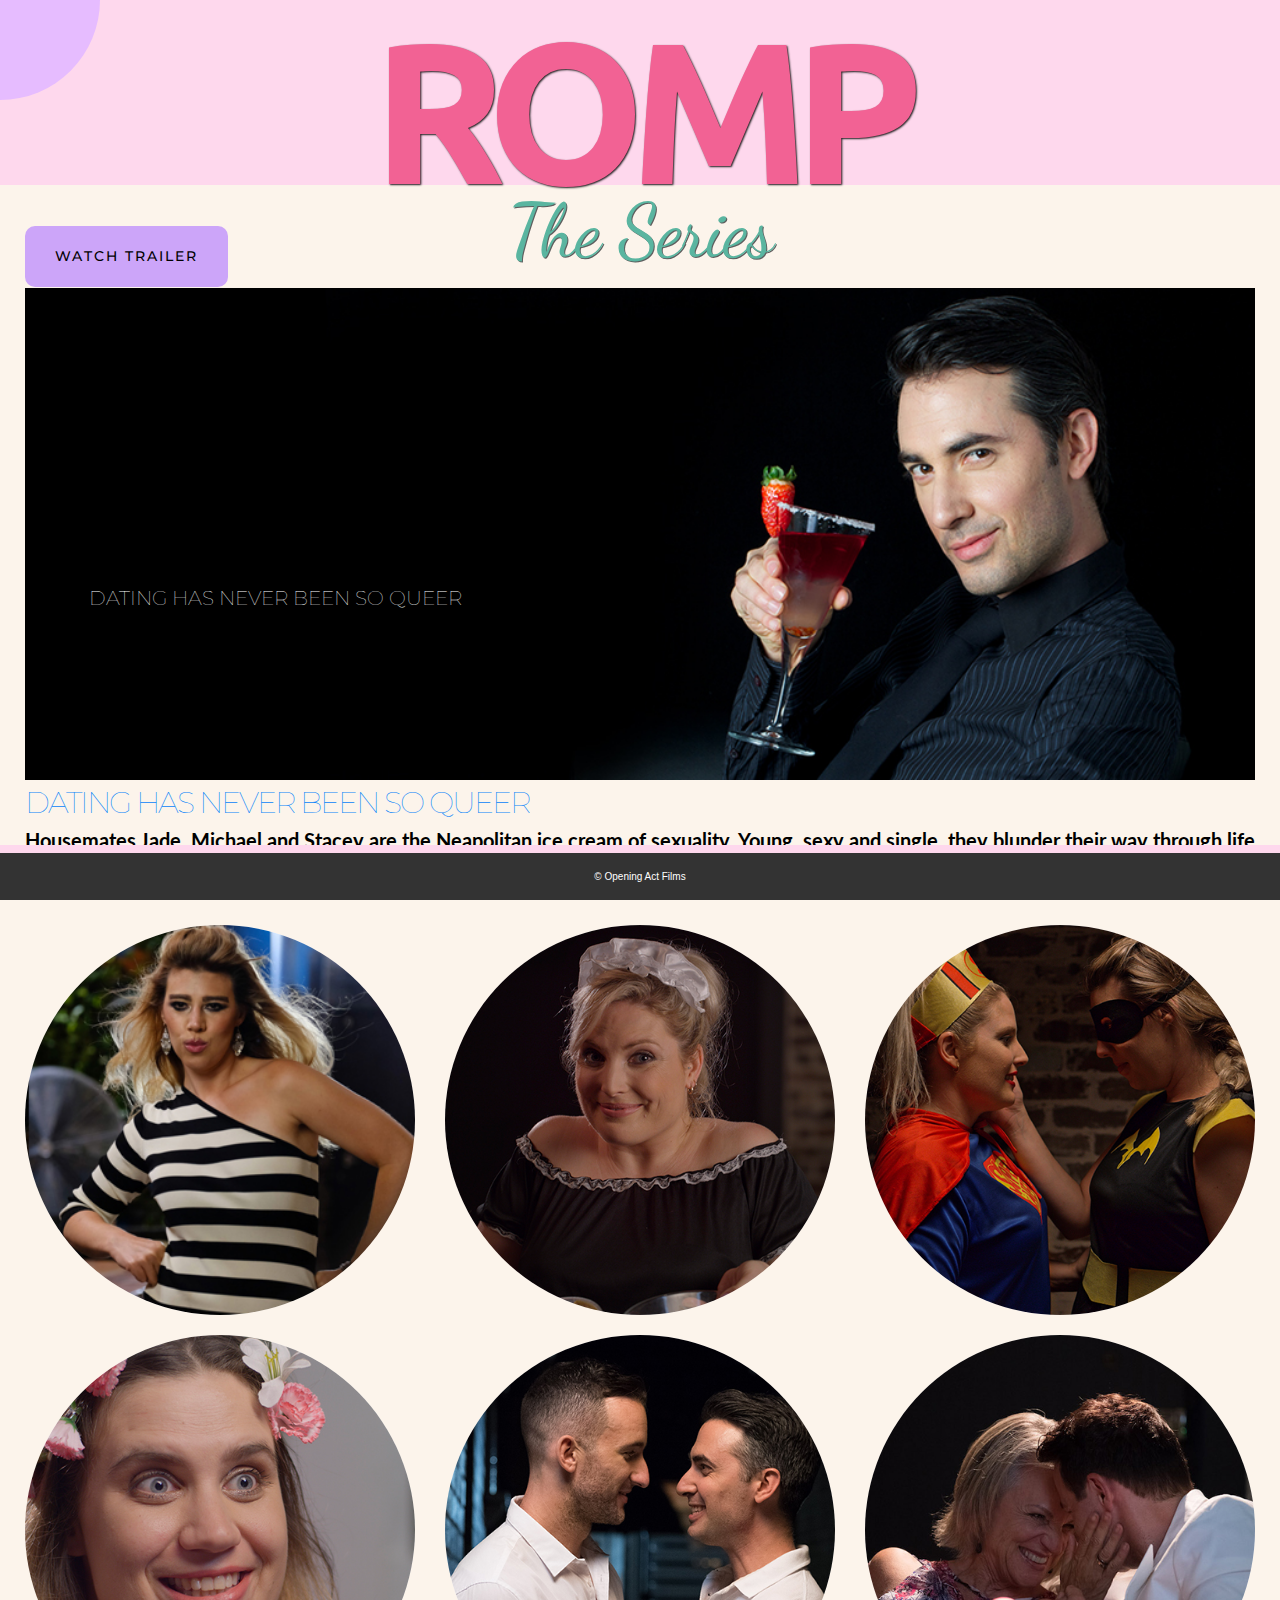
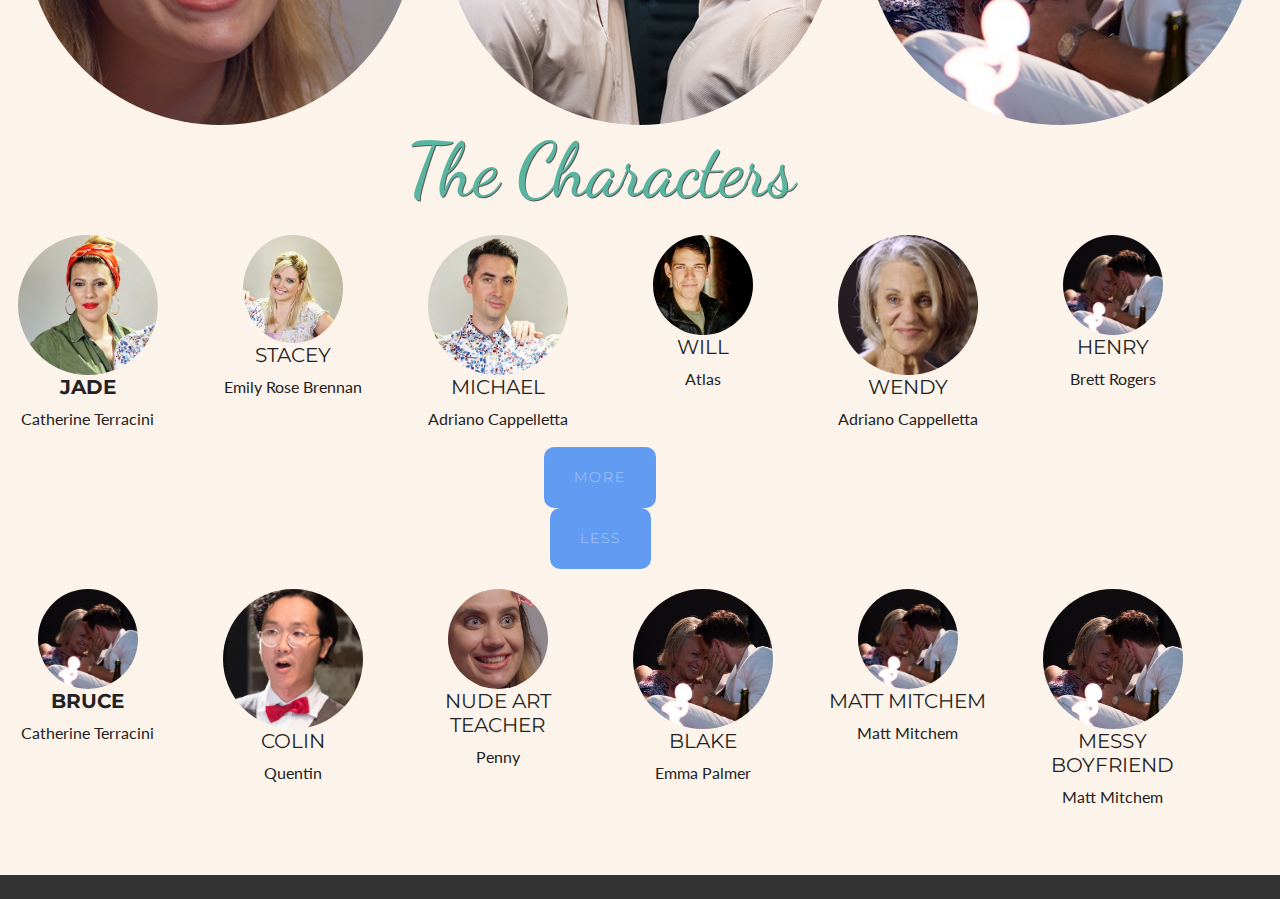
<file: home.html>
<!DOCTYPE html>
<html lang="en">


<head>
    <meta charset="UTF-8">
    <title>Romp</title>
    <meta name="viewport" content="width=device-width, initial-scale=1, shrink-to-fit=no">
    <link rel="stylesheet" href="https://cdnjs.cloudflare.com/ajax/libs/font-awesome/5.14.0/css/all.min.css" integrity="sha512-1PKOgIY59xJ8Co8+NE6FZ+LOAZKjy+KY8iq0G4B3CyeY6wYHN3yt9PW0XpSriVlkMXe40PTKnXrLnZ9+fkDaog==" crossorigin="anonymous" />
    <link rel="stylesheet" href="https://stackpath.bootstrapcdn.com/bootstrap/4.4.1/css/bootstrap.min.css" integrity="sha384-Vkoo8x4CGsO3+Hhxv8T/Q5PaXtkKtu6ug5TOeNV6gBiFeWPGFN9MuhOf23Q9Ifjh" crossorigin="anonymous">
    <link rel="stylesheet" type="text/css" href="./assets/css/style2.css">



</head>

<body class="d-flex flex-column min-vh-100" \>

    <div class="circle-container">
        <div class="circle">
            <button id="close">
                    <i class="fas fa-times"></i>
                </button>
            <button id="open">
                    <i class="fas fa-bars"></i>
                </button>
        </div>
    </div>


    <div class="container-fluid">

        <div class="row myRow" style="position: relative;">


            <div class="col-lg-12 col-md-12 col-sm-12 rompBox">
                <div class="rompText">ROMP</div>
            </div>
            <div class="col-lg-12 col-md-12 col-sm-12 textBox">
                <div class="seriesText">The Series</div>
            </div>
            <div class="trailerBtnBox2" style="padding-left: 25px; position:absolute; top: 75%; left: 0%">
                <button class="watchTrailer">Watch Trailer</button>
            </div>
        </div>

        <div class="myCarousel michaelCard" style="width: 100%; position: relative;">


            <img src="./assets/images/michael-header.jpg" class="d-block w-100 thumbnail michael" alt="Michael">
            <div class="middle7">
                <div class="text7a">Dating has never been so queer

                    <div class="socials2">

                        <i class="fab fa-twitter icons"></i>
                        <i class="fab fa-instagram icons"></i>
                        <i class="fab fa-youtube icons"></i>
                        <i class="far fa-envelope icons"></i>
                        <i class="fas fa-phone-volume icons"></i>
                        <i class="fab fa-facebook icons"></i>
                    </div>
                </div>

                <div class="text7b"> Housemates Jade, Michael and Stacey are the Neapolitan ice cream of sexuality. Young, sexy and single, they blunder their way through life and love in Sydney's hetero-flexible dating scene.
                </div>

            </div>



            <div class="trailerBtnBox" style="text-align: center; padding-left: 25px; position:absolute; top: 50%; left: 5%">
                <h3 class="textDating" style="color: white">Dating has never been so Queer</h3>


            </div>
            <div style="text-align: center; padding-top: 25px; position:absolute; top: 40%; left: 10%">

            </div>



        </div>









        <div class="episodes">

            <div class="row  row-centered">
                <div class="col-6 col-sm-6 col-md-6 col-lg-4 col-xl-4 col-centered">
                    <div class="card rompCard">

                        <img src="./assets/images/thumbnails/ep1.jpg" class="card-img-top thumbnail romp" alt="catwallk pose">
                        <div class="middle1">
                            <div class="text1a">Ep1</div>
                            <div class="text1b"> How to know if you're a lesbian</div>
                            <div class="text1c"> Stacey tries to figure out where she fits on the hetero-flexible scale while Michael enlists Jade as a model to gain an important job promotion. <br>Special guest - Gretel Killeen</div>
                        </div>

                    </div>
                </div>
                <div class="col-6 col-sm-6 col-md-6 col-centered col-lg-4 col-xl-4 col-centered">
                    <div class="card eggCard">

                        <img src="./assets/images/thumbnails/Ep2.jpg" class="card-img-top thumbnail theEgg" alt="animated penguins">
                        <div class="middle2">
                            <div class="text2a">Ep2</div>
                            <div class="text2b"> Dopplebanger</div>
                            <div class="text2c"> Stacey tries to figure out where she fits on the hetero-flexible scale while Michael enlists Jade as a model to gain an important job promotion. Special guest - Gretel Killeen</div>
                        </div>

                    </div>
                </div>
                <div class="col-6 col-sm-6 col-md-6 col-centered col-lg-4 col-xl-4 col-centered">
                    <div class="card milkCard">

                        <img src="./assets/images/thumbnails/ep3.jpg" class="card-img-top thumbnail milk" alt="girls looking out to sea">
                        <div class="middle3">
                            <div class="text3a">Ep3</div>
                            <div class="text3b"> Tantric Toy Boy</div>
                            <div class="text3c"> Stacey tries to figure out where she fits on the hetero-flexible scale while Michael enlists Jade as a model to gain an important job promotion. Special guest - Gretel Killeen</div>
                        </div>

                    </div>

                </div>


                <div class="col-6 col-sm-6 col-md-6 col-lg-4 col-xl-4 col-centered">
                    <div class="card loveCard">

                        <img src="./assets/images/thumbnails/ep4.jpg" class="card-img-top thumbnail loveBytes" alt="michael on computer">
                        <div class="middle4">
                            <div class="text4a">Ep4</div>
                            <div class="text4b"> Nudity Compulsory</div>
                            <div class="text4c"> Stacey tries to figure out where she fits on the hetero-flexible scale while Michael enlists Jade as a model to gain an important job promotion. Special guest - Gretel Killeen</div>
                        </div>

                    </div>

                </div>
                <div class="col-6 col-sm-6 col-md-6 col-centered col-lg-4 col-xl-4 col-centered">
                    <div class="card slutCard">

                        <img src="./assets/images/thumbnails/ep5.jpg" class="card-img-top thumbnail slut" alt="posing with cape">
                        <div class="middle5">
                            <div class="text5a">Ep5</div>
                            <div class="text5b"> Hot Mess</div>
                            <div class="text5c"> Stacey tries to figure out where she fits on the hetero-flexible scale while Michael enlists Jade as a model to gain an important job promotion. Special guest - Gretel Killeen</div>
                        </div>

                    </div>

                </div>
                <div class="col-6 col-sm-6 col-md-6 col-centered col-lg-4 col-xl-4 col-centered">
                    <div class="card wallyCard">

                        <img src="./assets/images/thumbnails/ep6.jpg" class="card-img-top thumbnail wally" alt="girl eats cake">
                        <div class="middle6">
                            <div class="text6a">Ep6</div>
                            <div class="text6b"> Michael gets a Happy Ending</div>
                            <div class="text6c"> Stacey tries to figure out where she fits on the hetero-flexible scale while Michael enlists Jade as a model to gain an important job promotion. Special guest - Gretel Killeen</div>
                        </div>

                    </div>

                </div>
            </div>
        </div>
        <div class="characters">
            <div class="row">
                <h2 class="castText">The Characters</h2>
            </div>

            <div class="row" style="text-align: center; justify-content: center; position: relative;">
                <div class="col-sm-6 col-md-4 col-lg-2 col-xl-2 col-centered">
                    <div class="characterCard">
                        <img class="photo" src="./assets/images/characters/Jade.jpg" alt="Jade">
                        <h3><strong>Jade</strong></h3>
                        <p>Catherine Terracini</p>
                    </div>
                </div>
                <div class="col-sm-6 col-md-4 col-lg-2 col-xl-2 col-centered">
                    <div class="characterCard">
                        <img class="photo3" src="./assets/images/characters/Stacey.jpg" alt="Stacey">
                        <h3>Stacey</h3>
                        <p>Emily Rose Brennan</p>
                    </div>

                </div>
                <div class="col-xs-6 col-sm-6 col-md-4 col-lg-2 col-xl-2 col-centered">
                    <div class="characterCard">
                        <img class="photo" src="./assets/images/characters/Michael.jpg" alt="Michael">
                        <h3>Michael</h3>
                        <p>Adriano Cappelletta</p>
                    </div>
                </div>
                <div class="col-sm-6 col-md-4 col-lg-2 col-xl-2 col-centered">
                    <div class="characterCard">
                        <img class="photo3" src="./assets/images/characters/Will.jpg" alt="Will">
                        <h3>Will</h3>
                        <p>Atlas</p>
                    </div>
                </div>
                <div class="col-sm-6 col-md-4 col-lg-2 col-xl-2 col-centered">
                    <div class="characterCard">
                        <img class="photo" src="./assets/images/characters/Wendy.jpg" alt="Wendy">
                        <h3>Wendy</h3>
                        <p>Adriano Cappelletta</p>
                    </div>
                </div>
                <div class="col-sm-6 col-md-4 col-lg-2 col-xl-2 col-centered">
                    <div class="characterCard">
                        <img class="photo3" src="./assets/images/thumbnails/ep6.jpg" alt="girl eats cake">
                        <h3>Henry</h3>
                        <p>Brett Rogers</p>
                    </div>
                </div>
            </div>
            <div>
                <button class="moreText" style="margin: auto;">More</button>
            </div>
            <div>
                <button class="lessText" style="margin: auto;">Less</button>
            </div>


            <div class="photo2">
                <div class="row">
                    <div class="col-sm-6 col-md-4 col-lg-2 col-xl-2 col-centered">
                        <div class="characterCard">
                            <img class="photo3" src="./assets/images/thumbnails/ep6.jpg" alt="girl eats cake">
                            <h3><strong>Bruce</strong></h3>
                            <p>Catherine Terracini</p>
                        </div>
                    </div>
                    <div class="col-sm-6 col-md-4 col-lg-2 col-xl-2 col-centered">
                        <div class="characterCard">
                            <img class="photo" src="./assets/images/characters/colin.jpg" alt="Colin">
                            <h3>Colin</h3>
                            <p>Quentin</p>
                        </div>
                    </div>
                    <div class="col-sm-6 col-md-4 col-lg-2 col-xl-2 col-centered">
                        <div class="characterCard">
                            <img class="photo3" src="./assets/images/characters/nude.jpg" alt="Nude">
                            <h3>Nude Art Teacher</h3>
                            <p>Penny</p>
                        </div>
                    </div>
                    <div class="col-sm-6 col-md-4 col-lg-2 col-xl-2 col-centered">
                        <div class="characterCard">
                            <img class="photo" src="./assets/images/thumbnails/ep6.jpg" alt="girl eats cake">
                            <h3>Blake</h3>
                            <p>Emma Palmer</p>
                        </div>
                    </div>
                    <div class="col-sm-6 col-md-4 col-lg-2 col-xl-2 col-centered">
                        <div class="characterCard">
                            <img class="photo3" src="./assets/images/thumbnails/ep6.jpg" alt="girl eats cake">
                            <h3>Matt Mitchem</h3>
                            <p>Matt Mitchem</p>
                        </div>
                    </div>
                    <div class="col-sm-6 col-md-4 col-lg-2 col-xl-2 col-centered">
                        <div class="characterCard">
                            <img class="photo" src="./assets/images/thumbnails/ep6.jpg" alt="girl eats cake">
                            <h3>Messy Boyfriend</h3>
                            <p>Matt Mitchem</p>
                        </div>
                    </div>
                </div>


            </div>
        </div>






    </div>

    </div>
    <nav>
        <ul>
            <li><i class="fas fa-home" onclick="window.location.href='index.html'"></i> <a href="index.html">Home</a></li>
            <li><i class="fas fa-user-alt" onclick="window.location.href='home.html'"></i> <a href="home.html">Alt Home</a></li>
            <li><i class="fas fa-user-alt" onclick="window.location.href='home2.html'"></i> <a href="home2.html">Alt Home2</a></li>
            <li><i class="fas fa-user-alt" onclick="window.location.href='home3.html'"></i> <a href="home3.html">Alt Home3</a></li>
            <li><i class="fas fa-user-alt" onclick="window.location.href='about.html'"></i> <a href="about.html">About</a></li>
        </ul>
    </nav>



    <footer class="page-footer font-small blue pt-4">

        <!-- Footer Links -->

        <!-- Copyright -->
        <div class="footer-copyright text-center py-3 myFooter">© Opening Act Films
        </div>
        <!-- Copyright -->

    </footer>
    <script src="app.js"></script>
    <script src="https://code.jquery.com/jquery-3.4.1.slim.min.js" integrity="sha384-J6qa4849blE2+poT4WnyKhv5vZF5SrPo0iEjwBvKU7imGFAV0wwj1yYfoRSJoZ+n" crossorigin="anonymous"></script>
    <!-- <script src="https://cdn.jsdelivr.net/npm/popper.js@1.16.0/dist/umd/popper.min.js" integrity="sha384-Q6E9RHvbIyZFJoft+2mJbHaEWldlvI9IOYy5n3zV9zzTtmI3UksdQRVvoxMfooAo" crossorigin="anonymous"></script> -->
    <!-- <script src="https://stackpath.bootstrapcdn.com/bootstrap/4.4.1/js/bootstrap.min.js" integrity="sha384-wfSDF2E50Y2D1uUdj0O3uMBJnjuUD4Ih7YwaYd1iqfktj0Uod8GCExl3Og8ifwB6" crossorigin="anonymous"></script> -->
</body>

</html>
</file>
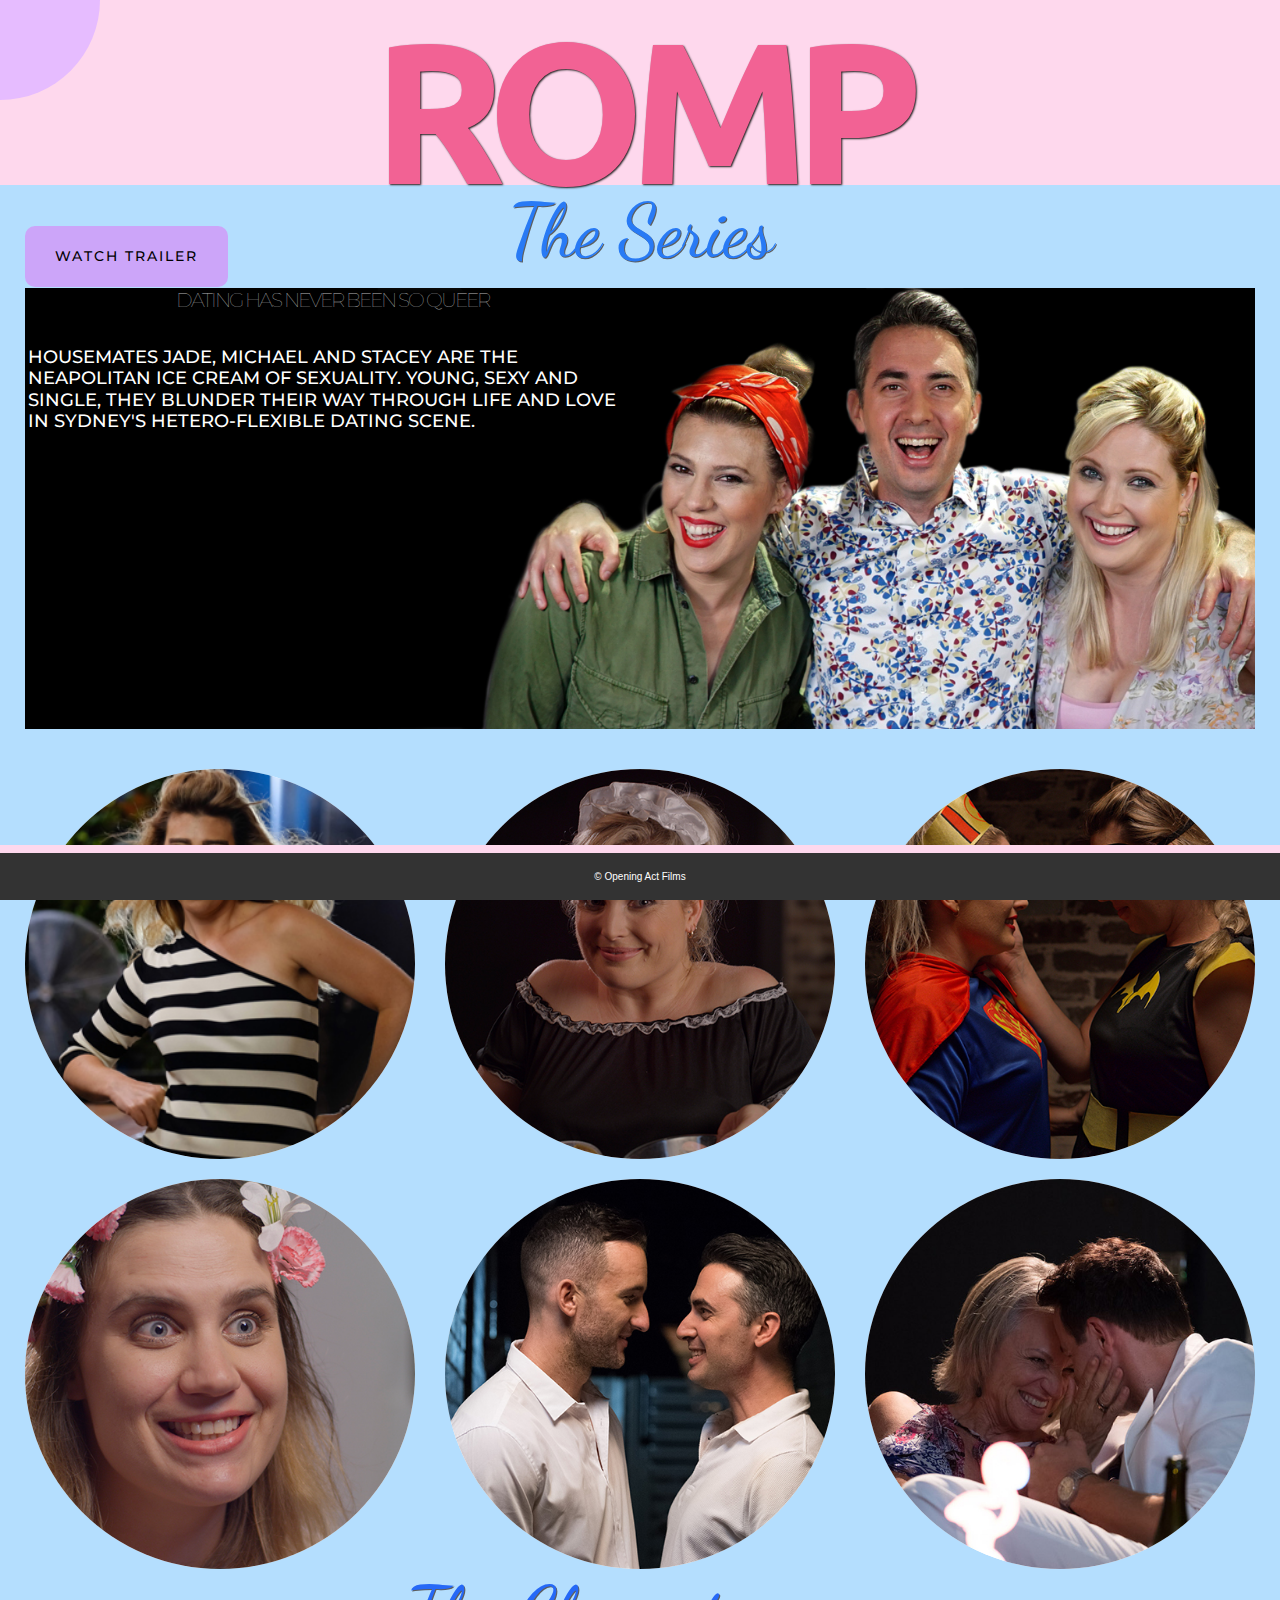
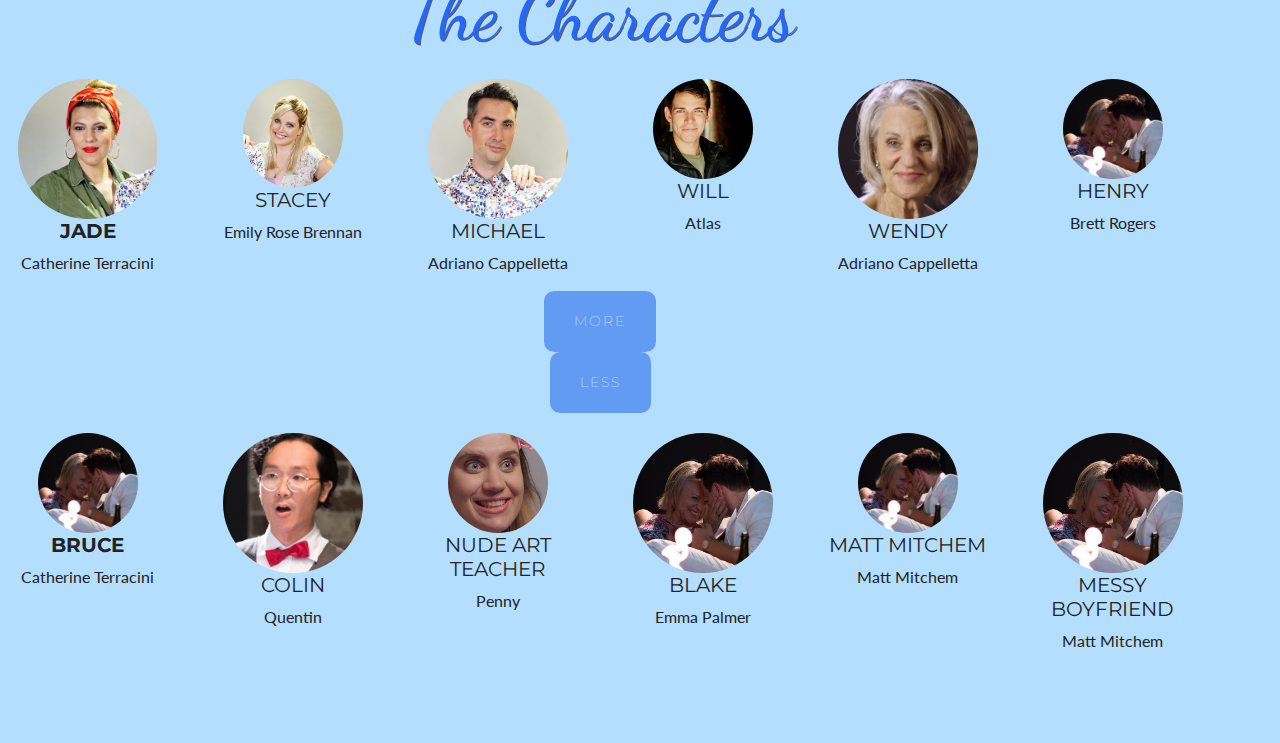
<file: home2.html>
<!DOCTYPE html>
<html lang="en">


<head>
    <meta charset="UTF-8">
    <title>Romp</title>
    <meta name="viewport" content="width=device-width, initial-scale=1, shrink-to-fit=no">
    <link rel="stylesheet" href="https://cdnjs.cloudflare.com/ajax/libs/font-awesome/5.14.0/css/all.min.css" integrity="sha512-1PKOgIY59xJ8Co8+NE6FZ+LOAZKjy+KY8iq0G4B3CyeY6wYHN3yt9PW0XpSriVlkMXe40PTKnXrLnZ9+fkDaog==" crossorigin="anonymous" />
    <link rel="stylesheet" href="https://stackpath.bootstrapcdn.com/bootstrap/4.4.1/css/bootstrap.min.css" integrity="sha384-Vkoo8x4CGsO3+Hhxv8T/Q5PaXtkKtu6ug5TOeNV6gBiFeWPGFN9MuhOf23Q9Ifjh" crossorigin="anonymous">
    <link rel="stylesheet" type="text/css" href="./assets/css/style2.css">



</head>

<body class="d-flex flex-column min-vh-100" style="background-color: rgb(180, 222, 254);" \>

    <div class="circle-container">
        <div class="circle">
            <button id="close">
                    <i class="fas fa-times"></i>
                </button>
            <button id="open">
                    <i class="fas fa-bars"></i>
                </button>
        </div>
    </div>


    <div class="container-fluid" style="background-color: rgb(180, 222, 254);">

        <div class="row myRow" style="position: relative;">


            <div class="col-lg-12 col-md-12 col-sm-12 rompBox">
                <div class="rompText">ROMP</div>
            </div>
            <div class="col-lg-12 col-md-12 col-sm-12 textBox">
                <div class="seriesText" style="color:rgb(40, 122, 245)">The Series</div>
            </div>
            <div class="trailerBtnBox2" style="padding-left: 25px; position:absolute; top: 75%; left: 0%">
                <button class="watchTrailer">Watch Trailer</button>
            </div>
        </div>

        <div class="myCarousel michaelCard" style="width: 100%; position: relative;">


            <img src="./assets/images/promo-dark.jpg" class="d-block w-100 thumbnail michael" alt="Michael">
            <div class="col-lg-6 col-md-6 col-sm-6 col-6 datingBox" style="position:absolute; top: 4%; left: 1%">
                <h1 class="datingText" style="color:rgb(179, 179, 179)">Dating has never been so Queer</h1>
                <!-- <div class="socials">
                    <i class="fab fa-facebook icons" style="color: rgb(233, 38, 123)"></i>
                    <i class="fab fa-twitter icons" style="color: rgb(233, 38, 123)"></i>
                    <i class="fab fa-instagram icons" style="color: rgb(233, 38, 123)"></i>
                    <i class="fab fa-youtube icons" style="color: rgb(233, 38, 123)"></i>
                    <i class="far fa-envelope icons" style="color: rgb(233, 38, 123)"></i>
                    <i class="fas fa-phone-volume icons" style="color: rgb(233, 38, 123)"></i>
                </div> -->
                <div class="synopsisBox">
                    <h3 class="synopsis" style="color:white; font-size: 18px;">Housemates Jade, Michael and Stacey are the Neapolitan ice cream of sexuality. Young, sexy and single, they blunder their way through life and love in Sydney's hetero-flexible dating scene.
                    </h3>
                </div>


            </div>


        </div>



        <!-- <div class="trailerBtnBox" style="text-align: center; padding-left: 25px; position:absolute; top: 50%; left: 5%">
            <h3 class="datingText2" style="color: white">Dating has never been so Queer</h3>


        </div> -->
        <div style="text-align: center; padding-top: 25px; position:absolute; top: 40%; left: 10%">

        </div>













        <div class="episodes" style="background-color: rgb(180, 222, 254);">

            <div class="row  row-centered">
                <div class="col-sm-12 col-md-6 col-lg-4 col-xl-4 col-centered">
                    <div class="card rompCard">

                        <img src="./assets/images/thumbnails/ep1.jpg" class="card-img-top thumbnail romp" alt="catwallk pose">
                        <div class="middle1">
                            <div class="text1a">Ep1</div>
                            <div class="text1b"> How to know if you're a lesbian</div>
                            <div class="text1c"> Stacey tries to figure out where she fits on the hetero-flexible scale while Michael enlists Jade as a model to gain an important job promotion. <br>Special guest - Gretel Killeen</div>
                        </div>

                    </div>
                </div>
                <div class="col-sm-12 col-md-6 col-centered col-lg-4 col-xl-4 col-centered">
                    <div class="card eggCard">

                        <img src="./assets/images/thumbnails/Ep2.jpg" class="card-img-top thumbnail theEgg" alt="animated penguins">
                        <div class="middle2">
                            <div class="text2a">Ep2</div>
                            <div class="text2b"> Dopplebanger</div>
                            <div class="text2c"> Stacey tries to figure out where she fits on the hetero-flexible scale while Michael enlists Jade as a model to gain an important job promotion. Special guest - Gretel Killeen</div>
                        </div>

                    </div>
                </div>
                <div class="col-sm-12 col-md-6 col-centered col-lg-4 col-xl-4 col-centered">
                    <div class="card milkCard">

                        <img src="./assets/images/thumbnails/ep3.jpg" class="card-img-top thumbnail milk" alt="girls looking out to sea">
                        <div class="middle3">
                            <div class="text3a">Ep3</div>
                            <div class="text3b"> Tantric Toy Boy</div>
                            <div class="text3c"> Stacey tries to figure out where she fits on the hetero-flexible scale while Michael enlists Jade as a model to gain an important job promotion. Special guest - Gretel Killeen</div>
                        </div>

                    </div>

                </div>


                <div class="col-sm-12 col-md-6 col-lg-4 col-xl-4 col-centered">
                    <div class="card loveCard">

                        <img src="./assets/images/thumbnails/ep4.jpg" class="card-img-top thumbnail loveBytes" alt="michael on computer">
                        <div class="middle4">
                            <div class="text4a">Ep4</div>
                            <div class="text4b"> Nudity Compulsory</div>
                            <div class="text4c"> Stacey tries to figure out where she fits on the hetero-flexible scale while Michael enlists Jade as a model to gain an important job promotion. Special guest - Gretel Killeen</div>
                        </div>

                    </div>

                </div>
                <div class="col-sm-12 col-md-6 col-centered col-lg-4 col-xl-4 col-centered">
                    <div class="card slutCard">

                        <img src="./assets/images/thumbnails/ep5.jpg" class="card-img-top thumbnail slut" alt="posing with cape">
                        <div class="middle5">
                            <div class="text5a">Ep5</div>
                            <div class="text5b"> Hot Mess</div>
                            <div class="text5c"> Stacey tries to figure out where she fits on the hetero-flexible scale while Michael enlists Jade as a model to gain an important job promotion. Special guest - Gretel Killeen</div>
                        </div>

                    </div>

                </div>
                <div class="col-sm-12 col-md-6 col-centered col-lg-4 col-xl-4 col-centered">
                    <div class="card wallyCard">

                        <img src="./assets/images/thumbnails/ep6.jpg" class="card-img-top thumbnail wally" alt="girl eats cake">
                        <div class="middle6">
                            <div class="text6a">Ep6</div>
                            <div class="text6b"> Michael gets a Happy Ending</div>
                            <div class="text6c"> Stacey tries to figure out where she fits on the hetero-flexible scale while Michael enlists Jade as a model to gain an important job promotion. Special guest - Gretel Killeen</div>
                        </div>

                    </div>

                </div>
            </div>
        </div>
        <div class="characters" style="background-color: rgb(180, 222, 254);">
            <div class="row">
                <h2 class="castText" style="color:rgb(37, 104, 247)">The Characters</h2>
            </div>

            <div class="row" style="text-align: center; justify-content: center; position: relative;">
                <div class="col-sm-6 col-md-4 col-lg-2 col-xl-2 col-centered">
                    <div class="characterCard">
                        <img class="photo" src="./assets/images/characters/Jade.jpg" alt="Jade">
                        <h3><strong>Jade</strong></h3>
                        <p>Catherine Terracini</p>
                    </div>
                </div>
                <div class="col-sm-6 col-md-4 col-lg-2 col-xl-2 col-centered">
                    <div class="characterCard">
                        <img class="photo3" src="./assets/images/characters/Stacey.jpg" alt="Stacey">
                        <h3>Stacey</h3>
                        <p>Emily Rose Brennan</p>
                    </div>

                </div>
                <div class="col-xs-6 col-sm-6 col-md-4 col-lg-2 col-xl-2 col-centered">
                    <div class="characterCard">
                        <img class="photo" src="./assets/images/characters/Michael.jpg" alt="Michael">
                        <h3>Michael</h3>
                        <p>Adriano Cappelletta</p>
                    </div>
                </div>
                <div class="col-sm-6 col-md-4 col-lg-2 col-xl-2 col-centered">
                    <div class="characterCard">
                        <img class="photo3" src="./assets/images/characters/Will.jpg" alt="Will">
                        <h3>Will</h3>
                        <p>Atlas</p>
                    </div>
                </div>
                <div class="col-sm-6 col-md-4 col-lg-2 col-xl-2 col-centered">
                    <div class="characterCard">
                        <img class="photo" src="./assets/images/characters/Wendy.jpg" alt="Wendy">
                        <h3>Wendy</h3>
                        <p>Adriano Cappelletta</p>
                    </div>
                </div>
                <div class="col-sm-6 col-md-4 col-lg-2 col-xl-2 col-centered">
                    <div class="characterCard">
                        <img class="photo3" src="./assets/images/thumbnails/ep6.jpg" alt="girl eats cake">
                        <h3>Henry</h3>
                        <p>Brett Rogers</p>
                    </div>
                </div>
            </div>
            <div>
                <button class="moreText" style="margin: auto;">More</button>
            </div>
            <div>
                <button class="lessText" style="margin: auto;">Less</button>
            </div>


            <div class="photo2">
                <div class="row">
                    <div class="col-sm-6 col-md-4 col-lg-2 col-xl-2 col-centered">
                        <div class="characterCard">
                            <img class="photo3" src="./assets/images/thumbnails/ep6.jpg" alt="girl eats cake">
                            <h3><strong>Bruce</strong></h3>
                            <p>Catherine Terracini</p>
                        </div>
                    </div>
                    <div class="col-sm-6 col-md-4 col-lg-2 col-xl-2 col-centered">
                        <div class="characterCard">
                            <img class="photo" src="./assets/images/characters/colin.jpg" alt="Colin">
                            <h3>Colin</h3>
                            <p>Quentin</p>
                        </div>
                    </div>
                    <div class="col-sm-6 col-md-4 col-lg-2 col-xl-2 col-centered">
                        <div class="characterCard">
                            <img class="photo3" src="./assets/images/characters/nude.jpg" alt="Nude">
                            <h3>Nude Art Teacher</h3>
                            <p>Penny</p>
                        </div>
                    </div>
                    <div class="col-sm-6 col-md-4 col-lg-2 col-xl-2 col-centered">
                        <div class="characterCard">
                            <img class="photo" src="./assets/images/thumbnails/ep6.jpg" alt="girl eats cake">
                            <h3>Blake</h3>
                            <p>Emma Palmer</p>
                        </div>
                    </div>
                    <div class="col-sm-6 col-md-4 col-lg-2 col-xl-2 col-centered">
                        <div class="characterCard">
                            <img class="photo3" src="./assets/images/thumbnails/ep6.jpg" alt="girl eats cake">
                            <h3>Matt Mitchem</h3>
                            <p>Matt Mitchem</p>
                        </div>
                    </div>
                    <div class="col-sm-6 col-md-4 col-lg-2 col-xl-2 col-centered">
                        <div class="characterCard">
                            <img class="photo" src="./assets/images/thumbnails/ep6.jpg" alt="girl eats cake">
                            <h3>Messy Boyfriend</h3>
                            <p>Matt Mitchem</p>
                        </div>
                    </div>
                </div>


            </div>
        </div>






    </div>

    </div>
    <nav>
        <ul>
            <li><i class="fas fa-home" onclick="window.location.href='index.html'"></i> <a href="index.html">Home</a></li>
            <li><i class="fas fa-user-alt" onclick="window.location.href='home.html'"></i> <a href="home.html">Alt Home</a></li>
            <li><i class="fas fa-user-alt" onclick="window.location.href='home2.html'"></i> <a href="home2.html">Alt Home2</a></li>
            <li><i class="fas fa-user-alt" onclick="window.location.href='home3.html'"></i> <a href="home3.html">Alt Home3</a></li>
            <li><i class="fas fa-user-alt" onclick="window.location.href='about.html'"></i> <a href="about.html">About</a></li>
        </ul>
    </nav>



    <footer class="page-footer font-small blue pt-4">

        <!-- Footer Links -->

        <!-- Copyright -->
        <div class="footer-copyright text-center py-3 myFooter">© Opening Act Films
        </div>
        <!-- Copyright -->

    </footer>
    <script src="app.js"></script>
    <script src="https://code.jquery.com/jquery-3.4.1.slim.min.js" integrity="sha384-J6qa4849blE2+poT4WnyKhv5vZF5SrPo0iEjwBvKU7imGFAV0wwj1yYfoRSJoZ+n" crossorigin="anonymous"></script>
    <!-- <script src="https://cdn.jsdelivr.net/npm/popper.js@1.16.0/dist/umd/popper.min.js" integrity="sha384-Q6E9RHvbIyZFJoft+2mJbHaEWldlvI9IOYy5n3zV9zzTtmI3UksdQRVvoxMfooAo" crossorigin="anonymous"></script> -->
    <!-- <script src="https://stackpath.bootstrapcdn.com/bootstrap/4.4.1/js/bootstrap.min.js" integrity="sha384-wfSDF2E50Y2D1uUdj0O3uMBJnjuUD4Ih7YwaYd1iqfktj0Uod8GCExl3Og8ifwB6" crossorigin="anonymous"></script> -->
</body>

</html>
</file>
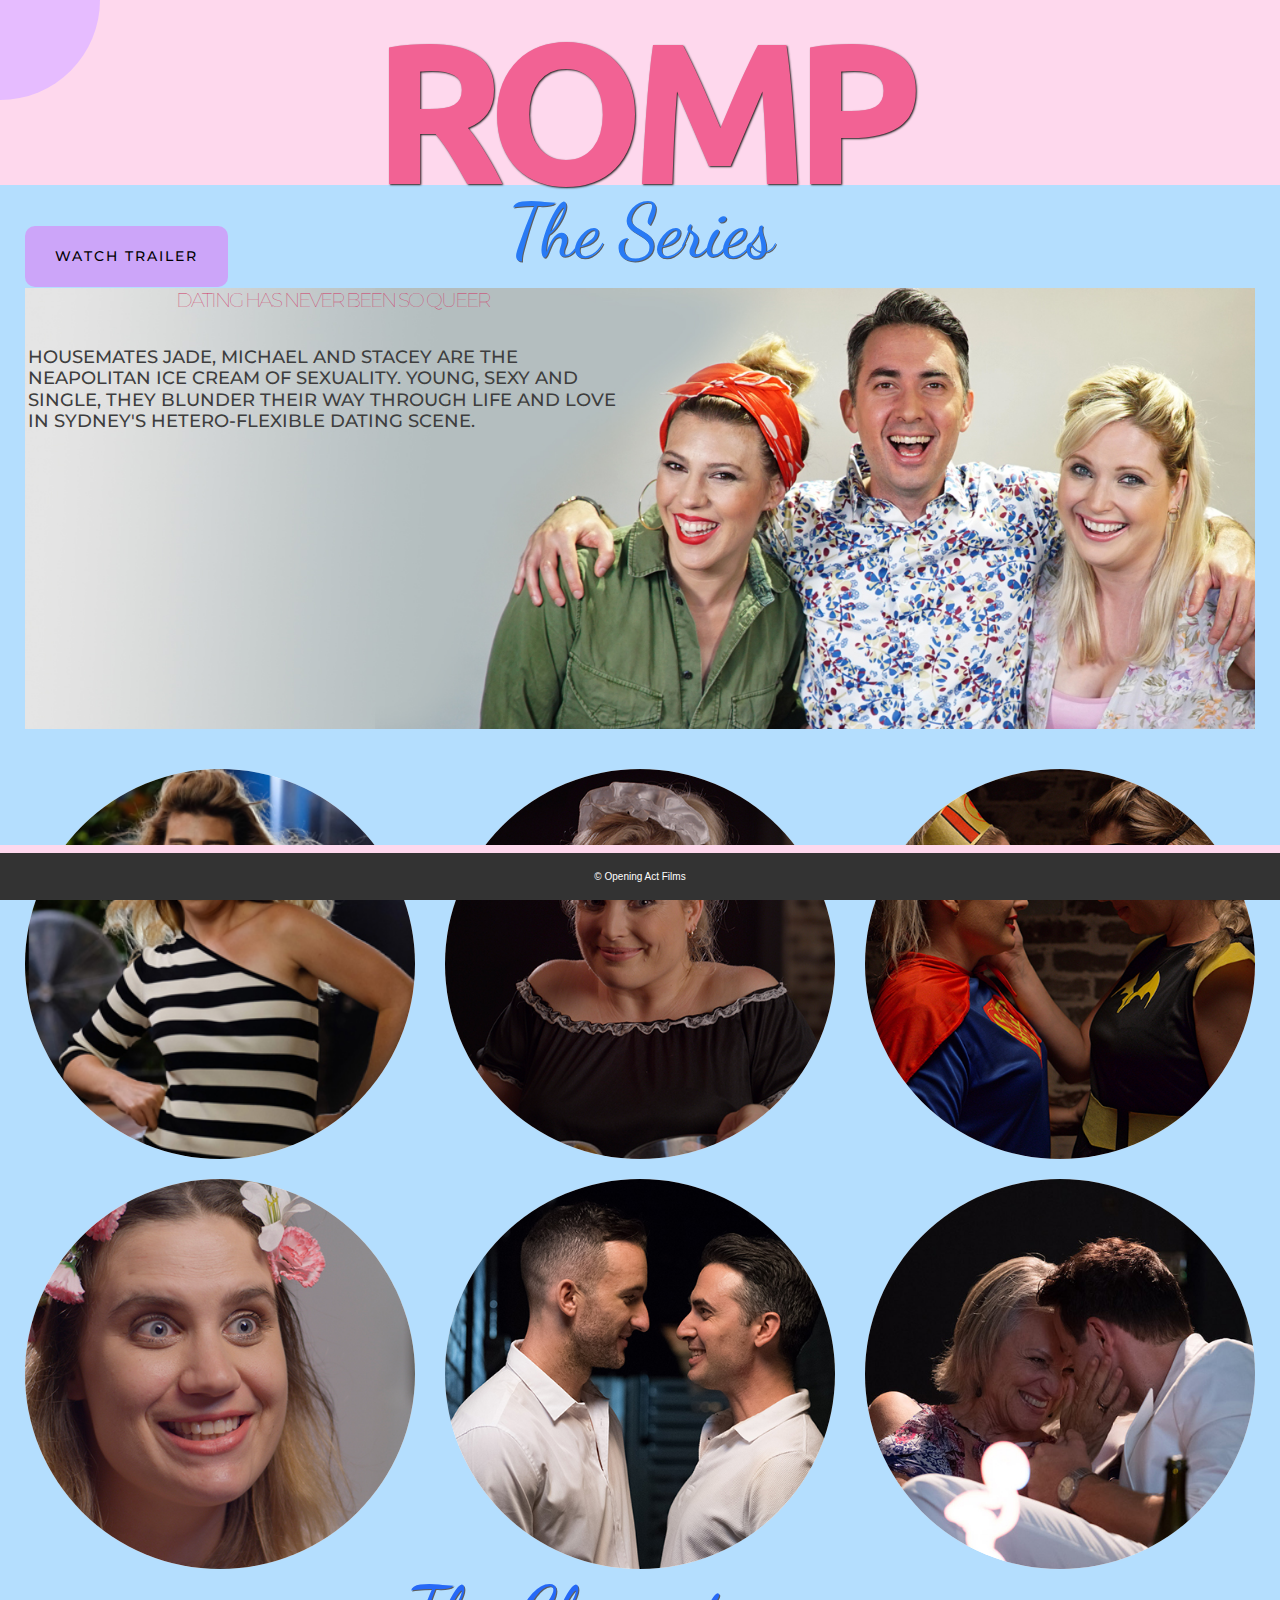
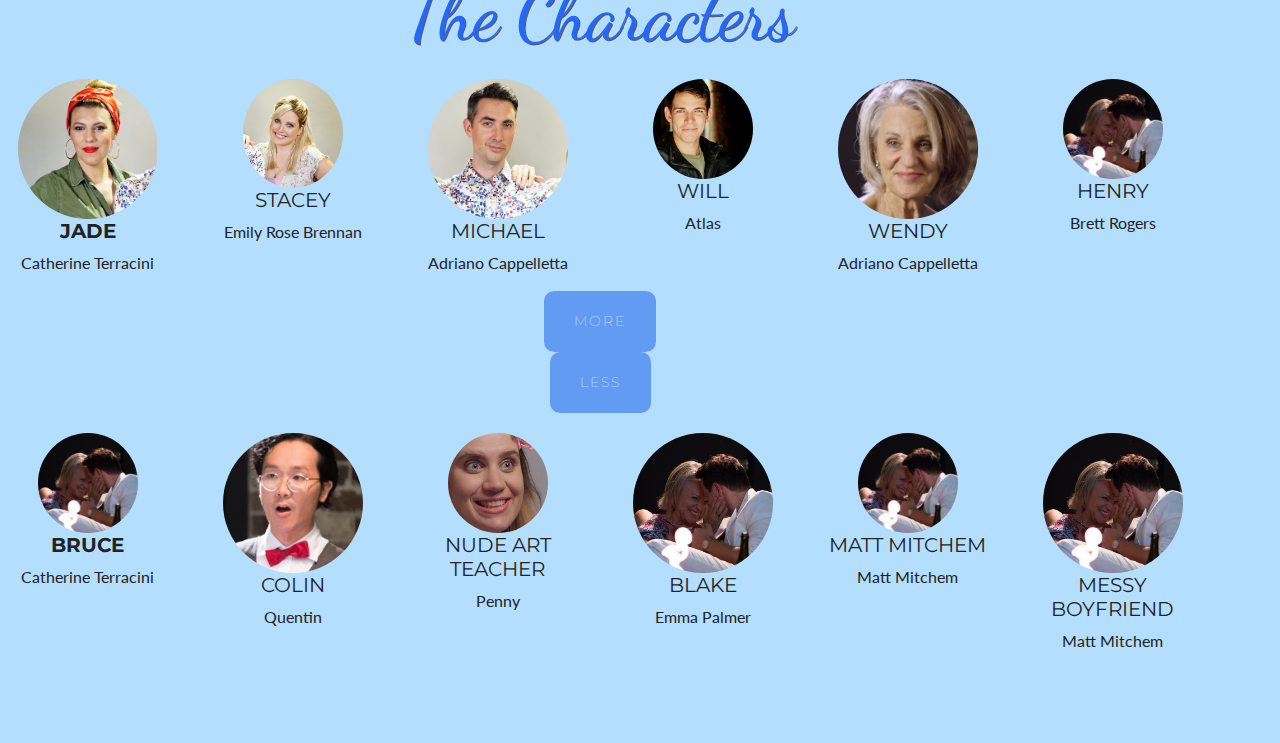
<file: home3.html>
<!DOCTYPE html>
<html lang="en">


<head>
    <meta charset="UTF-8">
    <title>Romp</title>
    <meta name="viewport" content="width=device-width, initial-scale=1, shrink-to-fit=no">
    <link rel="stylesheet" href="https://cdnjs.cloudflare.com/ajax/libs/font-awesome/5.14.0/css/all.min.css" integrity="sha512-1PKOgIY59xJ8Co8+NE6FZ+LOAZKjy+KY8iq0G4B3CyeY6wYHN3yt9PW0XpSriVlkMXe40PTKnXrLnZ9+fkDaog==" crossorigin="anonymous" />
    <link rel="stylesheet" href="https://stackpath.bootstrapcdn.com/bootstrap/4.4.1/css/bootstrap.min.css" integrity="sha384-Vkoo8x4CGsO3+Hhxv8T/Q5PaXtkKtu6ug5TOeNV6gBiFeWPGFN9MuhOf23Q9Ifjh" crossorigin="anonymous">
    <link rel="stylesheet" type="text/css" href="./assets/css/style2.css">



</head>

<body class="d-flex flex-column min-vh-100" style="background-color: rgb(180, 222, 254);" \>

    <div class="circle-container">
        <div class="circle">
            <button id="close">
                    <i class="fas fa-times"></i>
                </button>
            <button id="open">
                    <i class="fas fa-bars"></i>
                </button>
        </div>
    </div>


    <div class="container-fluid" style="background-color: rgb(180, 222, 254);">

        <div class="row myRow" style="position: relative;">


            <div class="col-lg-12 col-md-12 col-sm-12 rompBox">
                <div class="rompText">ROMP</div>
            </div>
            <div class="col-lg-12 col-md-12 col-sm-12 textBox">
                <div class="seriesText" style="color:rgb(40, 122, 245)">The Series</div>
            </div>
            <div class="trailerBtnBox2" style="padding-left: 25px; position:absolute; top: 75%; left: 0%">
                <button class="watchTrailer">Watch Trailer</button>
            </div>
        </div>

        <div class="myCarousel michaelCard" style="width: 100%; position: relative;">


            <img src="./assets/images/Promo.jpg" class="d-block w-100 thumbnail michael" alt="Michael">
            <div class="col-lg-6 col-md-6 col-sm-6 col-6 datingBox" style="position:absolute; top: 4%; left: 1%">
                <h1 class="datingText" style="color:rgb(208, 56, 104)">Dating has never been so Queer</h1>
                <!-- <div class="socials">
                    <i class="fab fa-facebook icons" style="color: rgb(233, 38, 123)"></i>
                    <i class="fab fa-twitter icons" style="color: rgb(233, 38, 123)"></i>
                    <i class="fab fa-instagram icons" style="color: rgb(233, 38, 123)"></i>
                    <i class="fab fa-youtube icons" style="color: rgb(233, 38, 123)"></i>
                    <i class="far fa-envelope icons" style="color: rgb(233, 38, 123)"></i>
                    <i class="fas fa-phone-volume icons" style="color: rgb(233, 38, 123)"></i>
                </div> -->
                <div class="synopsisBox">
                    <h3 class="synopsis" style="color:rgb(62, 62, 62); font-size: 18px;">Housemates Jade, Michael and Stacey are the Neapolitan ice cream of sexuality. Young, sexy and single, they blunder their way through life and love in Sydney's hetero-flexible dating scene.
                    </h3>
                </div>


            </div>


        </div>



        <!-- <div class="trailerBtnBox" style="text-align: center; padding-left: 25px; position:absolute; top: 50%; left: 5%">
            <h3 class="datingText2" style="color: white">Dating has never been so Queer</h3>


        </div> -->
        <div style="text-align: center; padding-top: 25px; position:absolute; top: 40%; left: 10%">

        </div>













        <div class="episodes" style="background-color: rgb(180, 222, 254);">

            <div class="row  row-centered">
                <div class="col-sm-12 col-md-6 col-lg-4 col-xl-4 col-centered">
                    <div class="card rompCard">

                        <img src="./assets/images/thumbnails/ep1.jpg" class="card-img-top thumbnail romp" alt="catwallk pose">
                        <div class="middle1">
                            <div class="text1a">Ep1</div>
                            <div class="text1b"> How to know if you're a lesbian</div>
                            <div class="text1c"> Stacey tries to figure out where she fits on the hetero-flexible scale while Michael enlists Jade as a model to gain an important job promotion. <br>Special guest - Gretel Killeen</div>
                        </div>

                    </div>
                </div>
                <div class="col-sm-12 col-md-6 col-centered col-lg-4 col-xl-4 col-centered">
                    <div class="card eggCard">

                        <img src="./assets/images/thumbnails/Ep2.jpg" class="card-img-top thumbnail theEgg" alt="animated penguins">
                        <div class="middle2">
                            <div class="text2a">Ep2</div>
                            <div class="text2b"> Dopplebanger</div>
                            <div class="text2c"> Stacey tries to figure out where she fits on the hetero-flexible scale while Michael enlists Jade as a model to gain an important job promotion. Special guest - Gretel Killeen</div>
                        </div>

                    </div>
                </div>
                <div class="col-sm-12 col-md-6 col-centered col-lg-4 col-xl-4 col-centered">
                    <div class="card milkCard">

                        <img src="./assets/images/thumbnails/ep3.jpg" class="card-img-top thumbnail milk" alt="girls looking out to sea">
                        <div class="middle3">
                            <div class="text3a">Ep3</div>
                            <div class="text3b"> Tantric Toy Boy</div>
                            <div class="text3c"> Stacey tries to figure out where she fits on the hetero-flexible scale while Michael enlists Jade as a model to gain an important job promotion. Special guest - Gretel Killeen</div>
                        </div>

                    </div>

                </div>


                <div class="col-sm-12 col-md-6 col-lg-4 col-xl-4 col-centered">
                    <div class="card loveCard">

                        <img src="./assets/images/thumbnails/ep4.jpg" class="card-img-top thumbnail loveBytes" alt="michael on computer">
                        <div class="middle4">
                            <div class="text4a">Ep4</div>
                            <div class="text4b"> Nudity Compulsory</div>
                            <div class="text4c"> Stacey tries to figure out where she fits on the hetero-flexible scale while Michael enlists Jade as a model to gain an important job promotion. Special guest - Gretel Killeen</div>
                        </div>

                    </div>

                </div>
                <div class="col-sm-12 col-md-6 col-centered col-lg-4 col-xl-4 col-centered">
                    <div class="card slutCard">

                        <img src="./assets/images/thumbnails/ep5.jpg" class="card-img-top thumbnail slut" alt="posing with cape">
                        <div class="middle5">
                            <div class="text5a">Ep5</div>
                            <div class="text5b"> Hot Mess</div>
                            <div class="text5c"> Stacey tries to figure out where she fits on the hetero-flexible scale while Michael enlists Jade as a model to gain an important job promotion. Special guest - Gretel Killeen</div>
                        </div>

                    </div>

                </div>
                <div class="col-sm-12 col-md-6 col-centered col-lg-4 col-xl-4 col-centered">
                    <div class="card wallyCard">

                        <img src="./assets/images/thumbnails/ep6.jpg" class="card-img-top thumbnail wally" alt="girl eats cake">
                        <div class="middle6">
                            <div class="text6a">Ep6</div>
                            <div class="text6b"> Michael gets a Happy Ending</div>
                            <div class="text6c"> Stacey tries to figure out where she fits on the hetero-flexible scale while Michael enlists Jade as a model to gain an important job promotion. Special guest - Gretel Killeen</div>
                        </div>

                    </div>

                </div>
            </div>
        </div>
        <div class="characters" style="background-color: rgb(180, 222, 254);">
            <div class="row">
                <h2 class="castText" style="color:rgb(37, 104, 247)">The Characters</h2>
            </div>

            <div class="row" style="text-align: center; justify-content: center; position: relative;">
                <div class="col-sm-6 col-md-4 col-lg-2 col-xl-2 col-centered">
                    <div class="characterCard">
                        <img class="photo" src="./assets/images/characters/Jade.jpg" alt="Jade">
                        <h3><strong>Jade</strong></h3>
                        <p>Catherine Terracini</p>
                    </div>
                </div>
                <div class="col-sm-6 col-md-4 col-lg-2 col-xl-2 col-centered">
                    <div class="characterCard">
                        <img class="photo3" src="./assets/images/characters/Stacey.jpg" alt="Stacey">
                        <h3>Stacey</h3>
                        <p>Emily Rose Brennan</p>
                    </div>

                </div>
                <div class="col-xs-6 col-sm-6 col-md-4 col-lg-2 col-xl-2 col-centered">
                    <div class="characterCard">
                        <img class="photo" src="./assets/images/characters/Michael.jpg" alt="Michael">
                        <h3>Michael</h3>
                        <p>Adriano Cappelletta</p>
                    </div>
                </div>
                <div class="col-sm-6 col-md-4 col-lg-2 col-xl-2 col-centered">
                    <div class="characterCard">
                        <img class="photo3" src="./assets/images/characters/Will.jpg" alt="Will">
                        <h3>Will</h3>
                        <p>Atlas</p>
                    </div>
                </div>
                <div class="col-sm-6 col-md-4 col-lg-2 col-xl-2 col-centered">
                    <div class="characterCard">
                        <img class="photo" src="./assets/images/characters/Wendy.jpg" alt="Wendy">
                        <h3>Wendy</h3>
                        <p>Adriano Cappelletta</p>
                    </div>
                </div>
                <div class="col-sm-6 col-md-4 col-lg-2 col-xl-2 col-centered">
                    <div class="characterCard">
                        <img class="photo3" src="./assets/images/thumbnails/ep6.jpg" alt="girl eats cake">
                        <h3>Henry</h3>
                        <p>Brett Rogers</p>
                    </div>
                </div>
            </div>
            <div>
                <button class="moreText" style="margin: auto;">More</button>
            </div>
            <div>
                <button class="lessText" style="margin: auto;">Less</button>
            </div>


            <div class="photo2">
                <div class="row">
                    <div class="col-sm-6 col-md-4 col-lg-2 col-xl-2 col-centered">
                        <div class="characterCard">
                            <img class="photo3" src="./assets/images/thumbnails/ep6.jpg" alt="girl eats cake">
                            <h3><strong>Bruce</strong></h3>
                            <p>Catherine Terracini</p>
                        </div>
                    </div>
                    <div class="col-sm-6 col-md-4 col-lg-2 col-xl-2 col-centered">
                        <div class="characterCard">
                            <img class="photo" src="./assets/images/characters/colin.jpg" alt="Colin">
                            <h3>Colin</h3>
                            <p>Quentin</p>
                        </div>
                    </div>
                    <div class="col-sm-6 col-md-4 col-lg-2 col-xl-2 col-centered">
                        <div class="characterCard">
                            <img class="photo3" src="./assets/images/characters/nude.jpg" alt="Nude">
                            <h3>Nude Art Teacher</h3>
                            <p>Penny</p>
                        </div>
                    </div>
                    <div class="col-sm-6 col-md-4 col-lg-2 col-xl-2 col-centered">
                        <div class="characterCard">
                            <img class="photo" src="./assets/images/thumbnails/ep6.jpg" alt="girl eats cake">
                            <h3>Blake</h3>
                            <p>Emma Palmer</p>
                        </div>
                    </div>
                    <div class="col-sm-6 col-md-4 col-lg-2 col-xl-2 col-centered">
                        <div class="characterCard">
                            <img class="photo3" src="./assets/images/thumbnails/ep6.jpg" alt="girl eats cake">
                            <h3>Matt Mitchem</h3>
                            <p>Matt Mitchem</p>
                        </div>
                    </div>
                    <div class="col-sm-6 col-md-4 col-lg-2 col-xl-2 col-centered">
                        <div class="characterCard">
                            <img class="photo" src="./assets/images/thumbnails/ep6.jpg" alt="girl eats cake">
                            <h3>Messy Boyfriend</h3>
                            <p>Matt Mitchem</p>
                        </div>
                    </div>
                </div>


            </div>
        </div>






    </div>

    </div>
    <nav>
        <ul>
            <li><i class="fas fa-home" onclick="window.location.href='index.html'"></i> <a href="index.html">Home</a></li>
            <li><i class="fas fa-user-alt" onclick="window.location.href='home.html'"></i> <a href="home.html">Alt Home</a></li>
            <li><i class="fas fa-user-alt" onclick="window.location.href='home2.html'"></i> <a href="home2.html">Alt Home2</a></li>
            <li><i class="fas fa-user-alt" onclick="window.location.href='home3.html'"></i> <a href="home3.html">Alt Home3</a></li>
            <li><i class="fas fa-user-alt" onclick="window.location.href='about.html'"></i> <a href="about.html">About</a></li>
        </ul>
    </nav>



    <footer class="page-footer font-small blue pt-4">

        <!-- Footer Links -->

        <!-- Copyright -->
        <div class="footer-copyright text-center py-3 myFooter">© Opening Act Films
        </div>
        <!-- Copyright -->

    </footer>
    <script src="app.js"></script>
    <script src="https://code.jquery.com/jquery-3.4.1.slim.min.js" integrity="sha384-J6qa4849blE2+poT4WnyKhv5vZF5SrPo0iEjwBvKU7imGFAV0wwj1yYfoRSJoZ+n" crossorigin="anonymous"></script>
    <!-- <script src="https://cdn.jsdelivr.net/npm/popper.js@1.16.0/dist/umd/popper.min.js" integrity="sha384-Q6E9RHvbIyZFJoft+2mJbHaEWldlvI9IOYy5n3zV9zzTtmI3UksdQRVvoxMfooAo" crossorigin="anonymous"></script> -->
    <!-- <script src="https://stackpath.bootstrapcdn.com/bootstrap/4.4.1/js/bootstrap.min.js" integrity="sha384-wfSDF2E50Y2D1uUdj0O3uMBJnjuUD4Ih7YwaYd1iqfktj0Uod8GCExl3Og8ifwB6" crossorigin="anonymous"></script> -->
</body>

</html>
</file>
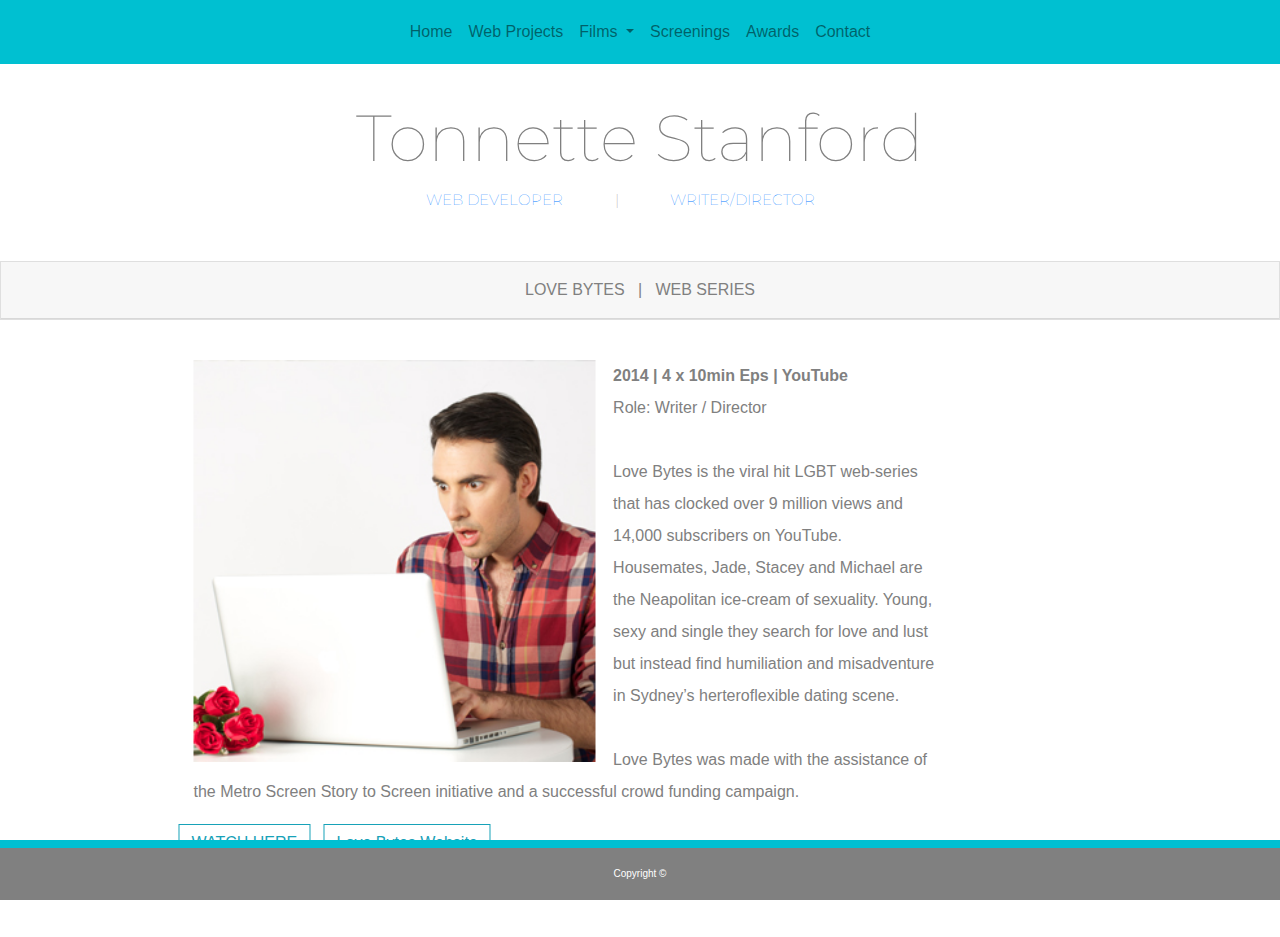
<file: lovebytes.html>
<!DOCTYPE html>
<html lang="en">


<head>
    <meta charset="UTF-8">
    <title>Toni's Portfolio</title>
    <meta name="viewport" content="width=device-width, initial-scale=1, shrink-to-fit=no">
    <link href="https://fonts.googleapis.com/css?family=Montserrat:200&display=swap" rel="stylesheet">
    <link rel="stylesheet" href="https://stackpath.bootstrapcdn.com/bootstrap/4.4.1/css/bootstrap.min.css" integrity="sha384-Vkoo8x4CGsO3+Hhxv8T/Q5PaXtkKtu6ug5TOeNV6gBiFeWPGFN9MuhOf23Q9Ifjh" crossorigin="anonymous">
    <link rel="stylesheet" type="text/css" href="./assets/css/style.css">


</head>

<header>
    <nav class="navbar navbar-light navbar-expand-lg sticky-top" style="background-color:#00c0d1">

        <button class="navbar-toggler" type="button" data-toggle="collapse" data-target="#navbarNavDropdown" aria-controls="navbarNavDropdown" aria-expanded="false" aria-label="Toggle navigation">
            <span class="navbar-toggler-icon"></span>
        </button>
        <div class="collapse navbar-collapse justify-content-center order-2" id="navbarNavDropdown">
            <ul class="navbar-nav">

                <li class="nav-item">
                    <a class="nav-link" href="index.html">Home</a>
                </li>

                <li class="nav-item">
                    <a class="nav-link" href="web.html">Web Projects</a>
                </li>
                <li class="nav-item dropdown">
                    <a class="nav-link dropdown-toggle" href="#" id="navbarDropdownMenuLink" role="button" data-toggle="dropdown" aria-haspopup="true" aria-expanded="false">
                        Films
                    </a>
                    <div class="dropdown-menu" aria-labelledby="navbarDropdownMenuLink">
                        <a class="dropdown-item" href="romp.html">Romp</a>
                        <a class="dropdown-item" href="lovebytes.html">Love Bytes</a>
                        <a class="dropdown-item" href="egg.html">The Egg</a>
                        <a class="dropdown-item" href="milk.html">Milk and Vodka</a>
                        <a class="dropdown-item" href="slu.html">Slut - The Musicl</a>
                        <a class="dropdown-item" href="holding.html">Holding Hands</a>
                        <a class="dropdown-item" href="why.html">Why Me?</a>
                        <a class="dropdown-item" href="vicious.html">The Vicious and the Delicious</a>
                        <a class="dropdown-item" href="front.html">Frontbum Dancin'</a>
                        <a class="dropdown-item" href="wally.html">Wally</a>
                        <a class="dropdown-item" href="tina.html">Tina Sol</a>
                    </div>
                </li>
                <li class="nav-item">
                    <a class="nav-link" href="screenings.html">Screenings</a>
                </li>
                <li class="nav-item">
                    <a class="nav-link" href="awards.html">Awards</a>
                </li>
                <li class="nav-item">
                    <a class="nav-link" href="contact.html">Contact</a>
                </li>

            </ul>
        </div>
    </nav>
</header>

<body>
    <div class="container">
        <div class="row">
            <div class="col-lg-12 col-md-12 col-sm-12">
                <h1 class="myName">Tonnette Stanford</h1>
            </div>
        </div>
    </div>

    <div class="container webWrite">
        <div class="row webRow">
            <div class="col-lg-5 col-md-5 col-md-offset-1 col-sm-5 col-xs-5 red">
                <a href="web.html" class="web">WEB DEVELOPER</a>
            </div>




            <div class="col-lg-1 col-md-1 col-sm-1 col-xs-1 green">
                <p class="sep">|</p>
            </div>


            <div class="col-lg-4 col-md-5 col-sm-4 col-xs-5 blue">
                <a href="films.html" class="web">WRITER/DIRECTOR</a>
            </div>


        </div>
    </div>
    <div class="card">
        <div class="card-header">
            LOVE BYTES &nbsp; | &nbsp; WEB SERIES
        </div>
    </div>
    <div class="container">
        <div class="row">
            <div class="col-lg-8 col-md-8 col-sm-12">
                <div class="container myContainer myContainerIndex">


                    <div class="row myRow-2">
                        <div class="col-lg-12 col-md-12 col-sm-12">
                            <p class="myText">
                                <img class="float-left mr-2 mb-1 myImage" src="./assets/images/thumbnails/lovebytes-thumb.jpg" alt="michael on computer" ;> <strong>2014 | 4 x 10min Eps | YouTube </strong>
                                <br>Role: Writer / Director
                                <br>
                                <br> Love Bytes is the viral hit LGBT web-series that has clocked over 9 million views and 14,000 subscribers on YouTube.
                                <br>Housemates, Jade, Stacey and Michael are the Neapolitan ice-cream of sexuality. Young, sexy and single they search for love and lust but instead find humiliation and misadventure in Sydney’s herteroflexible dating scene.
                                <br>
                                <br>Love Bytes was made with the assistance of the Metro Screen Story to Screen initiative and a successful crowd funding campaign.

                            </p>
                            <div class="profileButton">
                                <a href="https://www.youtube.com/channel/UC4NIIKWFBOxPvuN3HMqegMQ?view_as=subscriber" target="_blank" class="btn btn-outline-info">WATCH HERE</button></a> &nbsp;
                                <a href="http://www.lovebytes-theseries.com/" target="_blank" class="btn btn-outline-info">Love Bytes Website</button></a> &nbsp;


                            </div>
                        </div>
                    </div>
                </div>
            </div>
        </div>
    </div>

    <!-- Footer -->
    <footer class="page-footer font-small blue pt-4">

        <!-- Footer Links -->

        <!-- Copyright -->
        <div class="footer-copyright text-center py-3 myFooter">Copyright ©
        </div>
        <!-- Copyright -->

    </footer>
    <!-- Footer -->

    <script src="https://code.jquery.com/jquery-3.4.1.slim.min.js" integrity="sha384-J6qa4849blE2+poT4WnyKhv5vZF5SrPo0iEjwBvKU7imGFAV0wwj1yYfoRSJoZ+n" crossorigin="anonymous"></script>
    <script src="https://cdn.jsdelivr.net/npm/popper.js@1.16.0/dist/umd/popper.min.js" integrity="sha384-Q6E9RHvbIyZFJoft+2mJbHaEWldlvI9IOYy5n3zV9zzTtmI3UksdQRVvoxMfooAo" crossorigin="anonymous"></script>
    <script src="https://stackpath.bootstrapcdn.com/bootstrap/4.4.1/js/bootstrap.min.js" integrity="sha384-wfSDF2E50Y2D1uUdj0O3uMBJnjuUD4Ih7YwaYd1iqfktj0Uod8GCExl3Og8ifwB6" crossorigin="anonymous"></script>
</body>

</html
</file>
<file: assets/css/style2.css>
@import url('https://fonts.googleapis.com/css?family=Lato&display=swap');
@import url('https://fonts.googleapis.com/css2?family=Montserrat:wght@800&display=swap');
@import url('https://fonts.googleapis.com/css2?family=Montserrat:wght@400&display=swap');
@import url('https://fonts.googleapis.com/css2?family=Montserrat:wght@500&display=swap');
@import url('https://fonts.googleapis.com/css2?family=Montserrat:wght@200&display=swap');
@import url('https://fonts.googleapis.com/css2?family=Allura&family=Dancing+Script:wght@600&display=swap');
@import url('https://fonts.googleapis.com/css2?family=Caveat:wght@600&display=swap');
@import url('https://fonts.googleapis.com/css2?family=Open+Sans+Condensed:wght@300&family=Pacifico&display=swap');
@import url('https://fonts.googleapis.com/css2?family=Dancing+Script:wght@500;600&display=swap');
@import url('https://fonts.googleapis.com/css2?family=Roboto:wght@700&display=swap');
@import url('https://fonts.googleapis.com/css2?family=Roboto:wght@100&display=swap');
@import url('https://fonts.googleapis.com/css2?family=Pacifico&display=swap');
@import url('https://fonts.googleapis.com/css2?family=Amatic+SC:wght@700&display=swap');
@import url('https://fonts.googleapis.com/css2?family=Ubuntu:wght@700&display=swap');

* {
    box-sizing: border-box;
}

body {
    font-family: 'Lato', sans-serif;
    background-color: #333;
    color: #222;
    overflow-x: hidden;
    margin: 0;
}

a {
    color: inherit;
}

* {
    box-sizing: border-box
}

.trailerVideo {
   
    display: none;
    width: 100vw !important;
    padding-top: 10px;
    padding-left: 15px;
    text-align: center !important;
  
 
}

.video {
    text-align: center !important;
    width: 100vw !important;
    border: 0;
  }



/* Slideshow container */

.slideshow-container {
    max-width: 100vw;
    position: relative;
    margin: auto;
}




/* Hide the images by default */

.mySlides {
    display: none;
}

.card {
    border: 1px solid #333;
}




/* The dots/bullets/indicators */



.rompBox {
    background-color: #fed8ed;
    margin: 0px;
    padding: 0px;
    width: 100;
    height: 185px;
    z-index: 2;
}

.textBox {
    margin-top: -10px;
    z-index: 1;
}

.myRow {
    margin: 0px;
    padding: 0px;
    width: 100;
}

.characters {
    /* padding: 0px 25px 0px 25px; */
    width: 100vw;
    text-align: center;
    justify-content: center;
    margin: auto;
}

.video {
    width: 50vw;
    height: 500px;
    padding: 0px 50px 0px 25px;
}

.photo,
.photo3 {
    border-radius: 50%;
    width: 140px;
}

button {
    font-family: 'Montserrat', cursive;
    font-weight: 100;
    text-transform: uppercase;
    /* background-color: rgb(137, 211, 198); */
    background-color: #629cf2;
    color: white;
    border: none;
    border-radius: 10px;
    font-size: 14px;
    text-transform: uppercase;
    letter-spacing: 2px;
    padding: 20px 30px;
    overflow: hidden;
    margin: 10px 0;
    position: relative;
}

h3 {
    font-family: 'Montserrat', cursive;
    font-weight: 400;
    text-transform: uppercase;
    font-size: 20px;

}

.nameText {
    font-family: 'Montserrat', cursive;
    font-weight: 100;
    font-size: 12px;

}

.trailerBtnBox {
    text-align: center;
    justify-content: center;
}

.watchTrailer, .hideTrailer {
    background-color: rgb(204, 165, 249) !important;
    color: black;
        font-weight: 500;
}

.episodes,
.myCarousel,
.slideshow-container {
    padding: 0px 25px 0px 25px;
}

.rowTrailer {
    margin: 0px 25px 0px 25px;
    justify-content: center;
    text-align: center;
}

.col-centered {
    padding-top: 20px;
    text-align: center;
    justify-content: center;
    border-radius: 50%;
    border: 0;
}

.rompText {
    text-align: center !important;
    font-size: 200px;
    padding: 50px 0px 10px 0px;
    font-family: 'Ubuntu', sans-serif;
    font-weight: 800;
    color: #f26294;
    text-shadow: 1px 1px 2px rgb(29, 29, 29);
    margin: -90px 0px 0px 0px;
    letter-spacing: -15px;
}

.synopsisBox {
    text-align: left;
    padding: 35px 0px 0px 0px;
}

.synopsis {
    font-family: 'Montserrat', sans-serif;
    font-weight: 100;
    font-size: 18px;
}

.datingBox {
    margin: auto;
}

.seriesText,
.castText {
    /* font-family: 'Dancing Script', cursive; */
    font-family: 'Dancing Script', cursive;
    font-weight: 200;
    font-size: 75px;
    margin: auto;
    text-align: center;
    padding: 0px;
    color: #5ab5a0;
    text-shadow: 1px 1px rgb(94, 94, 94);
    letter-spacing: -1px;
    /* text-transform: uppercase; */
}

.datingText {
    font-family: 'Montserrat', cursive;
    font-weight: 100;
    text-transform: uppercase;
    font-size: 40px !important;
    letter-spacing: -2px;
    color: #303030;
    text-align: left;
    margin: auto;
    text-align: center;
    padding: 0px;
}

.datingText2 {
    font-size: 50px;
    font-family: 'Amatic SC', cursive;
    font-weight: 100;
    letter-spacing: -2px;
    text-shadow: 2px 4px rgb(38, 38, 38);
}

.aboutTrailer {
    margin: 20px 25px 0px 25px;
    background-color: #bde0fe;
}

.active,
.dot:hover {
    background-color: #3e3e3e;
}

.datingBox {
    margin: auto;
}

.trailerThumb {
    text-align: right;
    justify-content: right;
    margin: auto;
    padding: 10px 30px 10px 10px;
}

.trailerThumbImg {
    width: 40vw;
}

.webseries {
    text-align: center;
    justify-content: center;
    margin: auto;
    font-family: 'Caveat', cursive;
    text-align: center;
    justify-content: center;
    font-size: 30px;
    padding: 0px 0px 0px 0px;
    color: #333;
    margin: -10px 0px 10px 0px;
}

.container-fluid {
    background-color: #fcf4eb;
    align-items: center;
    justify-content: center;
    transform-origin: top left;
    transition: transform 0.5s linear;
    width: 100%;
    padding: 0px;
}

/* .container-fluid.show-nav {
    transform: rotate(-10deg);
} */

.circle-container {
    position: fixed;
    top: -100px;
    left: -100px;
    z-index: 10;
}

.circle {
    background-color: #e6bcff;
    height: 200px;
    width: 200px;
    border-radius: 50%;
    position: relative;
}

.container-fluid.show-nav {
    transform: rotate(-35deg);
}

.circle button {
    cursor: pointer;
    position: absolute;
    top: 50%;
    left: 50%;
    height: 100px;
    background: transparent;
    border: 0;
    font-size: 26px;
    color: #fff;
}

.circle button:focus {
    outline: none;
}

.circle button#open {
    left: 45%;
    top: 45%
}

.circle button#close {
    left: 45%;
    top: 40%;
    display: none;
}

.container-fluid.show-nav+nav li {
    transform: translateX(0);
    transition-delay: 0.3s;
}

nav {
    position: fixed;
    bottom: 40px;
    left: 0;
    z-index: 100;
}

nav ul {
    list-style-type: none;
    padding-left: 30px;
}

nav ul li {
    text-transform: uppercase;
    color: #fff;
    margin: 40px 0;
    transform: translateX(-100%);
    transition: transform 0.4s ease-in;
}

nav ul li i {
    font-size: 20px;
    margin-right: 10px;
}

nav ul li+li {
    margin-left: 10px;
    transform: translateX(-150%);
}

nav ul li+li+li {
    margin-left: 15px;
    transform: translateX(-200%);
}

nav ul li+li+li+li {
    margin-left: 20px;
    transform: translateX(-250%);
}
nav ul li+li+li+li+li {
    margin-left: 30px;
    transform: translateX(-300%);
}

.watchText {
    font-size: 40px;
}

.socials {
    margin: auto;
    padding-top: 10px;
    text-align: center;
    cursor: pointer;
}

.icons, .socials {
    font-size: 30px;
    letter-spacing: 25px;
    color: #303030;
    cursor: pointer;
}

.content img {
    max-width: 100%;
}

.content {
    max-width: 1000px;
    margin: 50px auto;
}

.content h1 {
    margin: 0;
}

.content small {
    color: #555;
    font-style: italic;
}

.content p {
    color: #333;
    line-height: 1.5;
}

.selector-for-some-widget {
    box-sizing: content-box;
}

.episodes {
    padding-top: 20px;
}

.characters {
    padding-bottom: 50px;
}

.characterImg {
    width: 150px !important;
}


.romp,
.why,
.theEgg,
.milk,
.loveBytes,
.wally,
.vicous,
.holding,
.slut,
.jade {
    opacity: 1;
    display: block;
    width: 100%;
    height: auto;
    transition: .5s ease;
    backface-visibility: hidden;
    border-radius: 50%;
    border: 0;
}

.middleJade {
    display: none;
    transition: .5s ease;
    opacity: 0;
    top: 80%;
    left: 100%;
    width: 80%;
    transform: translate(10%, -170%);
    -ms-transform: translate(-50%, -50%);
    text-align: center;
    background-color: #b3fff7;
    border-radius: 0% !important;
    padding: 15px
}

.middle1,
.middle2,
.middle3,
.middle4,
.middle5,
.middle6,
.blueHoverBox,
.middle8,
.middle9 {
    transition: .5s ease;
    opacity: 0;
    position: absolute;
    top: 50%;
    left: 50%;
    width: 80%;
    transform: translate(-50%, -50%);
    -ms-transform: translate(-50%, -50%);
    text-align: center;
    background-color: #b3fff7;
    border-radius: 0% !important;
    padding: 15px;
    z-index: 10;
}

.middle2 {
    background-color: #80bdf2;
}

.middle3 {
    background-color: #fff0b3;
}

.middle4 {
    background-color: #ffb3d4;
}

.middle5 {
    background-color: #f5b0f3;
}

.middle6 {
    background-color: #ca8dff;
}

.blueHoverBox {
    background-color: #b8dbff;
}

.rompCard,
.eggCard,
.milkCard,
.loveCard,
.slutCard,
.wallyCard,
.jadeCard {
    border-radius: 50%;
    border: none;
}

.rompCard:hover .romp,
.eggCard:hover .theEgg,
.milkCard:hover .milk,
.loveCard:hover .loveBytes,
.slutCard:hover .slut,
.wallyCard:hover .wally,
.characterCard:hover .vicious,
.holdingCard:hover .holding,
.whyCard:hover .why,
.michaelCard:hover .trailerBtnBox,
.michaelCard:hover .michael,
.michaelCard:hover .datingText2,
.jadeCard:hover .jade,
.characterCard:hover .jade  {
    display: block;
    opacity: 0.2;
}

.rompCard:hover .middle1,
.eggCard:hover .middle2,
.milkCard:hover .middle3,
.loveCard:hover .middle4,
.slutCard:hover .middle5,
.wallyCard:hover .middle6,
.characterCard:hover .middle6,
.michaelCard:hover .blueHoverBox,
.holdingCard:hover .middle8,
.whyCard:hover,
.jadeCard:hover .middleJade,
.characterCard:hover .middleJade {
    opacity: 0.8;
    display: block;
}


.text3a {
    font-family: 'Montserrat';
    font-weight: 500;
}

.text1a,
.text2a,

.text4a,
.text5a,
.text6a {
    color: #275b53;
    font-size: 30px;
    font-family: 'Allura', cursive;
    font-family: 'Dancing Script', cursive;
}

.text2a {
    color: #2a275b;
}



.text4a {
    color: #b1066d;
}

.text5a {
    color: #7c0582;
}

.text6a {
    color: #4e0582;
}

.text7a {
    font-size: 50px;
    /* font-family: 'Amatic SC', cursive; */
    font-family: 'Montserrat';
    font-weight: 100;
    text-transform: uppercase;
    color: #0884f9;
    letter-spacing: -2px;
    padding: 0px !important;
}

.text1b,
.text2b,
.text3b,
.text4b,
.text5b,
.text6b,
.text7b 
 {
    color: black;
    font-size: 20px;
    font-weight: 700;
}

.synopsis {
    font-size: 18px;
    font-weight: 500;
}

.textJade {
    font-size: 10px;
}

.textDating {
    font-family: 'Montserrat';
    font-weight: 100;
    text-transform: uppercase;
}

.text1c,
.text2c,
.text3c,
.text4c,
.text5c,
.text6c {
    color: black;
    font-size: 16px;
    font-weight: 200;
}

.text2,
.text3,
.text4,
.text5,
.text6 {
    background-color: #00c0d1;
    color: white;
    border-radius: 10px !important;
    font-size: 16px;
    padding: 16px 32px;
}

.secondRow {
    padding-top: 25px;
}

.myFooter {
    margin-bottom: 0px;
    background-color: #333;
    position: fixed;
}

.myFooterText {
    /* position: fixed; */
    margin-bottom: 0px;
    color: rgb(133, 133, 133);
    font-family: 'Montserrat', sans-serif, Arial, Helvetica, sans-serif;
    text-transform: uppercase;
    font-weight: 400;
}



@media(min-width: 1500px) {
    .datingText {
        font-size: 90px;
    }

    .synopsis {
        font-size: 25px;
    }

    .flip-box {
        height: 40vh;
    }

    .textBottom {
        padding: "none" !important;
    }

 
}

@media(max-width: 1499px) {
    .datingBox {
        top: 10% !important;
    }

    .flip-box {
        height: 400px;
    }

    .characterImg {
        width: 90px !important;
    }

    .textBottom {
        padding: "none" !important;
    }
}

@media(max-width: 1199px) {
  

    .trailerBtnBox2 {
        top: 70% !important;
    }

    .watchTrailer, .hideTrailer{
        font-size: 10px;
        padding: 10px;
        color: black;
        font-weight: 500;
    }

    .webseries {
        display: none;
    }

    .rompBox {
        height: 82px;
    }

    .rompText {
        font-size: 100px;
        letter-spacing: normal;
        letter-spacing: -5px;
        height: 80px;
        margin-top: -80px;
    }

    .seriesText {
        font-size: 55px;
        text-shadow: 1px 1px 1px rgb(94, 94, 94);
        margin-top: 0px;
    }

    .characterImg {
        width: 100px !important;
    }

    .trailerThumbImg {
        width: 40vw;
    }

    .trailerThumb {
        text-align: center;
        justify-content: center;
        margin: auto;
        padding: 0px;
    }

    .datingText {
        padding-top: 25px;
        font-size: 30px !important;
    }

    .datingText2 {
        font-size: 60px;
    }

    .synopsisBox {
        display: none;
    }

    .datingBox {
        top: 10% !important;
    }

    .flip-box {
        height: 300px;
    }
}

@media(min-width: 992px) {
    .trailerThumbImg {
        width: 90vw;
    }
    .characterText {
        padding-left: 5px;
        padding-top: 10px;
    }

  

   



    .text7a {
        font-size: 30px !important;
    }

    .datingBox {
        top: 0 !important;
    }

    .icons {
        font-size: 18px;
        letter-spacing: 10px;
    }

    .datingText {
        font-size: 20px !important;
    }
    .photo3 {
        width: 100px;
    }
    .characters {
        padding-right: 80px;
    }

    .sponsorCard {
        width: 30vw;
      
     
    
    }
    .sponsorDiv {
        padding-left: 10%;
    }
}

  


@media(max-width: 991px) {
   



    .datingBox {
        top: 0 !important;
    }



    .text7a {
        font-size: 20px !important;
    }

    .text7b {
        display: none;
    }

 
}



@media(max-width: 575px) {
    




    .trailerBtnBox2 {
        top: 80% !important;
    }

    .watchTrailer, .hideTrailer {
        font-size: 8px;
        padding: 5px;
        color: black;
        font-weight: 500;
    }

    .rompText {
        font-size: 70px;
        letter-spacing: normal;
        letter-spacing: -5px;
        height: 80px;
        margin-top: -50px;
    }

    .video {
        width: 100vw;
    }

    .trailerThumb {
        text-align: center;
        justify-content: center;
        margin: auto;
        padding: 0px;
    }

    .trailerThumbImg {
        width: 80vw;
        padding-bottom: 10px;
    }

    .socials {
        font-size: 20px;
        letter-spacing: 15px;
        padding-left: 0px !important;
    }

    

    .text7a,
    .datingText2 {
        font-size: 15px !important;
    }

    .datingBox {
        left: 2% !important
    }

    .datingText {
        padding-top: 5px;
        font-size: 20px !important;
        text-align: center !important;
        text-shadow: 1px 1px rgb(41, 41, 41);
    }

   

    .icons {
        font-size: 15px;
        letter-spacing: 2px;
        text-align: center !important;
    }
    .smedia, .socials {
        padding: 0px !important;
        font-size: 20px;
        padding: 0px !important;
    }
    .circle {
       
        height: 150px;
        width: 150px;
        
    }
    .circle-container {
    
        top: -80px;
        left: -80px;
       
    }
    .circle button#open {
        left: 40%;
        top: 35%
    }
}

@media(max-width: 400px) {
    .datingBox {
        left: 2% !important
    }

    .datingText {
        padding: 2px;
        font-size: 22px;
        text-align: center !important;
        text-shadow: 1px 1px rgb(41, 41, 41);
        letter-spacing: -1px;
    }

  

    .icons {
        font-size: 10px;
        letter-spacing: 2px;
        text-align: center !important;
    }

    .smedia, .socials {
        padding: 0px !important;
        font-size: 20px;
        padding: 0px !important;
    }

  
}

.myFooter {
    position: fixed;
    left: 0;
    bottom: 0;
    width: 100%;
    background-color: #333;
    color: white;
    text-align: center;
    font-size: 10px;
    padding-top: 20px;
    border-top: 8px solid #fed8ed;
    font-family: Arial, Helvetica, sans-serif;
    z-index: 10;
}
</file>
<file: assets/css/style.css>
* {
                                box-sizing: border-box;
                                border-radius: 0 !important;
                            }
                            
                            .selector-for-some-widget {
                                box-sizing: content-box;
                            }
                            
                            .myName {
                                text-align: center;
                                font-size: 65px;
                                padding: 35px 0px 25px 0px;
                                font-family: 'Montserrat', sans-serif, Arial, Helvetica, sans-serif;
                                font-weight: lighter;
                            }
                            
                            .webText {
                                text-align: center;
                                font-size: 40px;
                                padding: 35px 0px 2px 0px;
                                font-family: 'Montserrat', sans-serif, Arial, Helvetica, sans-serif;
                                font-weight: lighter;
                            }
                            
                            .red {
                                color: grey;
                                text-align: right;
                                padding: 0px 0px 0px 10px !important;
                                margin-left: 30px;
                            }
                            
                            .green {
                                color: grey;
                                text-align: center;
                                padding: 0px !important;
                            }
                            
                            .romp,
                            .why,
                            .theEgg,
                            .milk,
                            .loveBytes,
                            .wally,
                            .vicous,
                            .holding {
                                opacity: 1;
                                display: block;
                                width: 100%;
                                height: auto;
                                transition: .5s ease;
                                backface-visibility: hidden;
                            }
                            
                            .middle1,
                            .middle2,
                            .middle3,
                            .middle4,
                            .middle5,
                            .middle6,
                            .middle7,
                            .middle8,
                            .middle9 {
                                transition: .5s ease;
                                opacity: 0;
                                position: absolute;
                                top: 50%;
                                left: 50%;
                                transform: translate(-50%, -50%);
                                -ms-transform: translate(-50%, -50%);
                                text-align: center;
                            }
                            
                            .rompCard:hover .romp,
                            .eggCard:hover .theEgg,
                            .milkCard:hover .milk,
                            .loveCard:hover .loveBytes,
                            .slutCard:hover .slut,
                            .wallyCard:hover .wally,
                            .viciousCard:hover .vicious,
                            .holdingCard:hover .holding,
                            .whyCard:hover .why {
                                opacity: 0.3;
                            }
                            
                            .rompCard:hover .middle1,
                            .eggCard:hover .middle2,
                            .milkCard:hover .middle3,
                            .loveCard:hover .middle4,
                            .slutCard:hover .middle5,
                            .wallyCard:hover .middle6,
                            .viciousCard:hover .middle7,
                            .holdingCard:hover .middle8,
                            .whyCard:hover .middle9 {
                                opacity: 0.8;
                            }
                            
                            .text1,
                            .text2,
                            .text3,
                            .text4,
                            .text5,
                            .text6,
                            .text7,
                            .text8,
                            .text9 {
                                background-color: #00c0d1;
                                color: white;
                                border-radius: 10px !important;
                                font-size: 16px;
                                padding: 16px 32px;
                            }
                            
                            .blue {
                                color: grey;
                                text-align: left;
                                padding: 0px !important;
                            }
                            
                            .webWrite {
                                padding-bottom: 30px;
                                margin-top: -25px;
                                font-size: 15px;
                                font-family: 'Montserrat', sans-serif, Arial, Helvetica, sans-serif;
                                font-weight: lighter;
                            }
                            
                            .myCarousel {
                                width: 90%;
                                margin: auto;
                            }
                            
                            .carousel-inner img {
                                margin: auto;
                                padding: 10px 0px 20px 0px;
                            }
                            
                            .firstRow {
                                padding: 10px 10px 25px 0px;
                                margin-bottom: 50px;
                            }
                            
                            .contactButtons {
                                text-align: center;
                                padding-bottom: 10px;
                            }
                            
                            .myContainer {
                                padding: 0px !important;
                                margin: auto;
                                text-align: left;
                                width: 100%;
                                margin-bottom: 50px;
                            }
                            
                            .card {
                                text-align: center;
                                margin-bottom: 25px;
                            }
                            
                            .row-centered {
                                text-align: center;
                                margin: 0 auto;
                                width: 100%;
                                padding-left: 15px;
                            }
                            
                            .col-centered {
                                display: inline-block;
                                float: none;
                                /* reset the text-align */
                                text-align: left;
                                /* inline-block space fix */
                                margin-right: -4px;
                            }
                            
                            .myImage {
                                text-align: center;
                                width: 60%;
                                padding-right: 10px;
                            }
                            
                            .myRow-2 {
                                text-align: left;
                                margin: 0 auto;
                                width: 100%;
                                padding: 15px;
                                margin-left: 10px;
                                transform: translatex(15%);
                            }
                            
                            .myRowBio {
                                text-align: left;
                                margin: 0 auto;
                                width: 100%;
                                padding: 15px;
                                border: 1px solid lightgrey;
                            }
                            
                            .myText {
                                margin-left: 15px;
                            }
                            
                            .egg {
                                width: 80%;
                            }
                            
                            .screeningText {
                                text-align: left;
                                margin-left: 45px;
                            }
                            
                            .profileButtonFilms {
                                text-align: center;
                                padding-bottom: 10px;
                            }
                            
                            .profileButton {
                                text-align: center;
                                padding-bottom: 10px;
                            }
                            
                            body {
                                margin: 0;
                                padding: 0px;
                                color: grey;
                                font-family: Arial, Helvetica Neue, Helvetica, sans-serif;
                                line-height: 2;
                            }
                            
                            @media (max-width: 575px) {
                                .myImage {
                                    width: 100%;
                                }
                                .myRow-2 {
                                    text-align: left;
                                    margin: 0 auto;
                                    width: 100%;
                                    padding-left: 15px;
                                    margin-left: 10px;
                                    transform: translatex(-5%);
                                }
                                .red,
                                .blue {
                                    /*display property will be overriden as any class further inside this scope*/
                                    text-align: center;
                                    padding: 0px;
                                    margin: 0px;
                                    font-size: larger;
                                }
                                .green {
                                    display: none;
                                }
                            }
                            
                            @media screen and (min-width: 576px) and (max-width: 767px) {
                                .myImage {
                                    width: 100%;
                                }
                                .myRow-2 {
                                    text-align: left;
                                    margin: 0 auto;
                                    width: 100%;
                                    padding-left: 15px;
                                    margin-left: 10px;
                                    transform: translatex(-5%);
                                }
                            }
                            
                            @media screen and (min-width: 768px) and (max-width: 1199px) {
                                .toniCard {
                                    position: absolute;
                                    margin-left: 50px;
                                    padding: 0;
                                }
                                .myImage {
                                    width: 100%;
                                }
                            }
                            
                            @media (min-width: 1200px) {
                                .myContainer {
                                    max-width: 1600px;
                                    text-align: center;
                                }
                                .container {
                                    max-width: 2000px !important;
                                }
                                .myImage {
                                    width: 55%;
                                }
                                .profileButton {
                                    text-align: left;
                                    padding-bottom: 10px;
                                }
                                .profileButtonFilms {
                                    text-align: center;
                                    padding-bottom: 10px;
                                }
                            }
                            
                            .myFooter {
                                position: fixed;
                                left: 0;
                                bottom: 0;
                                width: 100%;
                                background-color: grey;
                                color: white;
                                text-align: center;
                                font-size: 10px;
                                padding-top: 30px;
                                border-top: 8px solid #00c0d1;
                                font-family: Arial, Helvetica, sans-serif;
                                z-index: 10;
                            }
</file>
